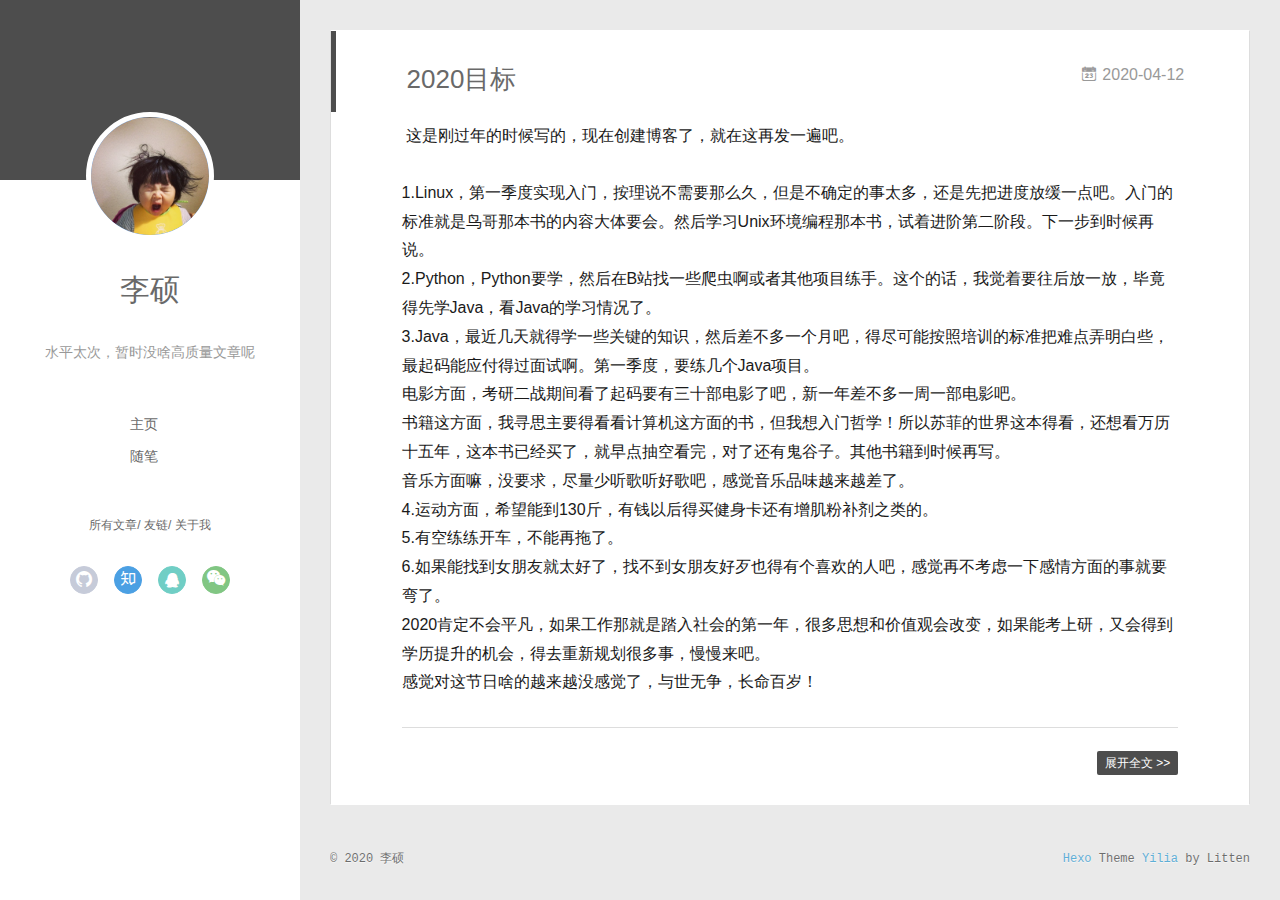
<file: index.html>
<!DOCTYPE html>
<html>
<head>
  <meta charset="utf-8">
  
  <meta name="renderer" content="webkit">
  <meta http-equiv="X-UA-Compatible" content="IE=edge" >
  <link rel="dns-prefetch" href="http://yoursite.com">
  <title>Ls_Blog</title>
  <meta name="viewport" content="width=device-width, initial-scale=1, maximum-scale=1">
  <meta name="description" content="目前主要是在学习Java开发，会不断分享学到的知识还有遇到的问题，多多交流">
<meta property="og:type" content="website">
<meta property="og:title" content="Ls_Blog">
<meta property="og:url" content="http://yoursite.com/index.html">
<meta property="og:site_name" content="Ls_Blog">
<meta property="og:description" content="目前主要是在学习Java开发，会不断分享学到的知识还有遇到的问题，多多交流">
<meta property="article:author" content="李硕">
<meta property="article:tag" content="Java">
<meta property="article:tag" content="Android">
<meta property="article:tag" content="开发">
<meta property="article:tag" content="编程">
<meta property="article:tag" content="菜鸟">
<meta name="twitter:card" content="summary">
  
    <link rel="alternative" href="/atom.xml" title="Ls_Blog" type="application/atom+xml">
  
  
    <link rel="icon" href="/favicon.png">
  
  <link rel="stylesheet" type="text/css" href="/./main.0cf68a.css">
  <style type="text/css">
  
    #container.show {
      background: linear-gradient(200deg,#a0cfe4,#e8c37e);
    }
  </style>
  

  

<meta name="generator" content="Hexo 4.2.0"></head>

<body>
  <div id="container" q-class="show:isCtnShow">
    <canvas id="anm-canvas" class="anm-canvas"></canvas>
    <div class="left-col" q-class="show:isShow">
      
<div class="overlay" style="background: #4d4d4d"></div>
<div class="intrude-less">
	<header id="header" class="inner">
		<a href="/" class="profilepic">
			<img src="img/x.jpg" class="js-avatar">
		</a>
		<hgroup>
		  <h1 class="header-author"><a href="/">李硕</a></h1>
		</hgroup>
		
		<p class="header-subtitle">水平太次，暂时没啥高质量文章呢</p>
		

		<nav class="header-menu">
			<ul>
			
				<li><a href="/">主页</a></li>
	        
				<li><a href="/tags/%E9%9A%8F%E7%AC%94/">随笔</a></li>
	        
			</ul>
		</nav>
		<nav class="header-smart-menu">
    		
    			
    			<a q-on="click: openSlider(e, 'innerArchive')" href="javascript:void(0)">所有文章</a>
    			
            
    			
    			<a q-on="click: openSlider(e, 'friends')" href="javascript:void(0)">友链</a>
    			
            
    			
    			<a q-on="click: openSlider(e, 'aboutme')" href="javascript:void(0)">关于我</a>
    			
            
		</nav>
		<nav class="header-nav">
			<div class="social">
				
					<a class="github" target="_blank" href="https://github.com/ITjunjunls" title="github"><i class="icon-github"></i></a>
		        
					<a class="zhihu" target="_blank" href="https://www.zhihu.com/people/li-shuo-4-74" title="zhihu"><i class="icon-zhihu"></i></a>
		        
					<a class="qq" target="_blank" href="/1061656379" title="qq"><i class="icon-qq"></i></a>
		        
					<a class="weixin" target="_blank" href="/a15165952714" title="weixin"><i class="icon-weixin"></i></a>
		        
			</div>
		</nav>
	</header>		
</div>

    </div>
    <div class="mid-col" q-class="show:isShow,hide:isShow|isFalse">
      
<nav id="mobile-nav">
  	<div class="overlay js-overlay" style="background: #4d4d4d"></div>
	<div class="btnctn js-mobile-btnctn">
  		<div class="slider-trigger list" q-on="click: openSlider(e)"><i class="icon icon-sort"></i></div>
	</div>
	<div class="intrude-less">
		<header id="header" class="inner">
			<div class="profilepic">
				<img src="img/x.jpg" class="js-avatar">
			</div>
			<hgroup>
			  <h1 class="header-author js-header-author">李硕</h1>
			</hgroup>
			
			<p class="header-subtitle"><i class="icon icon-quo-left"></i>水平太次，暂时没啥高质量文章呢<i class="icon icon-quo-right"></i></p>
			
			
			
				
			
				
			
			
			
			<nav class="header-nav">
				<div class="social">
					
						<a class="github" target="_blank" href="https://github.com/ITjunjunls" title="github"><i class="icon-github"></i></a>
			        
						<a class="zhihu" target="_blank" href="https://www.zhihu.com/people/li-shuo-4-74" title="zhihu"><i class="icon-zhihu"></i></a>
			        
						<a class="qq" target="_blank" href="/1061656379" title="qq"><i class="icon-qq"></i></a>
			        
						<a class="weixin" target="_blank" href="/a15165952714" title="weixin"><i class="icon-weixin"></i></a>
			        
				</div>
			</nav>

			<nav class="header-menu js-header-menu">
				<ul style="width: 50%">
				
				
					<li style="width: 50%"><a href="/">主页</a></li>
		        
					<li style="width: 50%"><a href="/tags/%E9%9A%8F%E7%AC%94/">随笔</a></li>
		        
				</ul>
			</nav>
		</header>				
	</div>
	<div class="mobile-mask" style="display:none" q-show="isShow"></div>
</nav>

      <div id="wrapper" class="body-wrap">
        <div class="menu-l">
          <div class="canvas-wrap">
            <canvas data-colors="#eaeaea" data-sectionHeight="100" data-contentId="js-content" id="myCanvas1" class="anm-canvas"></canvas>
          </div>
          <div id="js-content" class="content-ll">
            
  
    <article id="post-2020目标" class="article article-type-post  article-index" itemscope itemprop="blogPost">
  <div class="article-inner">
    
      <header class="article-header">
        
  
    <h1 itemprop="name">
      <a class="article-title" href="/2020/04/12/2020%E7%9B%AE%E6%A0%87/">2020目标</a>
    </h1>
  

        
        <a href="/2020/04/12/2020%E7%9B%AE%E6%A0%87/" class="archive-article-date">
  	<time datetime="2020-04-12T08:50:13.000Z" itemprop="datePublished"><i class="icon-calendar icon"></i>2020-04-12</time>
</a>
        
      </header>
    
    <div class="article-entry" itemprop="articleBody">
      
        <p>​        这是刚过年的时候写的，现在创建博客了，就在这再发一遍吧。</p>
<p>1.Linux，第一季度实现入门，按理说不需要那么久，但是不确定的事太多，还是先把进度放缓一点吧。入门的标准就是鸟哥那本书的内容大体要会。然后学习Unix环境编程那本书，试着进阶第二阶段。下一步到时候再说。<br>2.Python，Python要学，然后在B站找一些爬虫啊或者其他项目练手。这个的话，我觉着要往后放一放，毕竟得先学Java，看Java的学习情况了。<br>3.Java，最近几天就得学一些关键的知识，然后差不多一个月吧，得尽可能按照培训的标准把难点弄明白些，最起码能应付得过面试啊。第一季度，要练几个Java项目。<br>电影方面，考研二战期间看了起码要有三十部电影了吧，新一年差不多一周一部电影吧。<br>书籍这方面，我寻思主要得看看计算机这方面的书，但我想入门哲学！所以苏菲的世界这本得看，还想看万历十五年，这本书已经买了，就早点抽空看完，对了还有鬼谷子。其他书籍到时候再写。<br>音乐方面嘛，没要求，尽量少听歌听好歌吧，感觉音乐品味越来越差了。<br>4.运动方面，希望能到130斤，有钱以后得买健身卡还有增肌粉补剂之类的。<br>5.有空练练开车，不能再拖了。<br>6.如果能找到女朋友就太好了，找不到女朋友好歹也得有个喜欢的人吧，感觉再不考虑一下感情方面的事就要弯了。<br>2020肯定不会平凡，如果工作那就是踏入社会的第一年，很多思想和价值观会改变，如果能考上研，又会得到学历提升的机会，得去重新规划很多事，慢慢来吧。<br>感觉对这节日啥的越来越没感觉了，与世无争，长命百岁！</p>

      

      
    </div>
    <div class="article-info article-info-index">
      
      
      

      
        <p class="article-more-link">
          <a class="article-more-a" href="/2020/04/12/2020%E7%9B%AE%E6%A0%87/">展开全文 >></a>
        </p>
      

      
      <div class="clearfix"></div>
    </div>
  </div>
</article>

<aside class="wrap-side-operation">
    <div class="mod-side-operation">
        
        <div class="jump-container" id="js-jump-container" style="display:none;">
            <a href="javascript:void(0)" class="mod-side-operation__jump-to-top">
                <i class="icon-font icon-back"></i>
            </a>
            <div id="js-jump-plan-container" class="jump-plan-container" style="top: -11px;">
                <i class="icon-font icon-plane jump-plane"></i>
            </div>
        </div>
        
        
    </div>
</aside>




  
  


          </div>
        </div>
      </div>
      <footer id="footer">
  <div class="outer">
    <div id="footer-info">
    	<div class="footer-left">
    		&copy; 2020 李硕
    	</div>
      	<div class="footer-right">
      		<a href="http://hexo.io/" target="_blank">Hexo</a>  Theme <a href="https://github.com/litten/hexo-theme-yilia" target="_blank">Yilia</a> by Litten
      	</div>
    </div>
  </div>
</footer>
    </div>
    <script>
	var yiliaConfig = {
		mathjax: false,
		isHome: true,
		isPost: false,
		isArchive: false,
		isTag: false,
		isCategory: false,
		open_in_new: false,
		toc_hide_index: true,
		root: "/",
		innerArchive: true,
		showTags: false
	}
</script>

<script>!function(t){function n(e){if(r[e])return r[e].exports;var i=r[e]={exports:{},id:e,loaded:!1};return t[e].call(i.exports,i,i.exports,n),i.loaded=!0,i.exports}var r={};n.m=t,n.c=r,n.p="./",n(0)}([function(t,n,r){r(195),t.exports=r(191)},function(t,n,r){var e=r(3),i=r(52),o=r(27),u=r(28),c=r(53),f="prototype",a=function(t,n,r){var s,l,h,v,p=t&a.F,d=t&a.G,y=t&a.S,g=t&a.P,b=t&a.B,m=d?e:y?e[n]||(e[n]={}):(e[n]||{})[f],x=d?i:i[n]||(i[n]={}),w=x[f]||(x[f]={});d&&(r=n);for(s in r)l=!p&&m&&void 0!==m[s],h=(l?m:r)[s],v=b&&l?c(h,e):g&&"function"==typeof h?c(Function.call,h):h,m&&u(m,s,h,t&a.U),x[s]!=h&&o(x,s,v),g&&w[s]!=h&&(w[s]=h)};e.core=i,a.F=1,a.G=2,a.S=4,a.P=8,a.B=16,a.W=32,a.U=64,a.R=128,t.exports=a},function(t,n,r){var e=r(6);t.exports=function(t){if(!e(t))throw TypeError(t+" is not an object!");return t}},function(t,n){var r=t.exports="undefined"!=typeof window&&window.Math==Math?window:"undefined"!=typeof self&&self.Math==Math?self:Function("return this")();"number"==typeof __g&&(__g=r)},function(t,n){t.exports=function(t){try{return!!t()}catch(t){return!0}}},function(t,n){var r=t.exports="undefined"!=typeof window&&window.Math==Math?window:"undefined"!=typeof self&&self.Math==Math?self:Function("return this")();"number"==typeof __g&&(__g=r)},function(t,n){t.exports=function(t){return"object"==typeof t?null!==t:"function"==typeof t}},function(t,n,r){var e=r(126)("wks"),i=r(76),o=r(3).Symbol,u="function"==typeof o;(t.exports=function(t){return e[t]||(e[t]=u&&o[t]||(u?o:i)("Symbol."+t))}).store=e},function(t,n){var r={}.hasOwnProperty;t.exports=function(t,n){return r.call(t,n)}},function(t,n,r){var e=r(94),i=r(33);t.exports=function(t){return e(i(t))}},function(t,n,r){t.exports=!r(4)(function(){return 7!=Object.defineProperty({},"a",{get:function(){return 7}}).a})},function(t,n,r){var e=r(2),i=r(167),o=r(50),u=Object.defineProperty;n.f=r(10)?Object.defineProperty:function(t,n,r){if(e(t),n=o(n,!0),e(r),i)try{return u(t,n,r)}catch(t){}if("get"in r||"set"in r)throw TypeError("Accessors not supported!");return"value"in r&&(t[n]=r.value),t}},function(t,n,r){t.exports=!r(18)(function(){return 7!=Object.defineProperty({},"a",{get:function(){return 7}}).a})},function(t,n,r){var e=r(14),i=r(22);t.exports=r(12)?function(t,n,r){return e.f(t,n,i(1,r))}:function(t,n,r){return t[n]=r,t}},function(t,n,r){var e=r(20),i=r(58),o=r(42),u=Object.defineProperty;n.f=r(12)?Object.defineProperty:function(t,n,r){if(e(t),n=o(n,!0),e(r),i)try{return u(t,n,r)}catch(t){}if("get"in r||"set"in r)throw TypeError("Accessors not supported!");return"value"in r&&(t[n]=r.value),t}},function(t,n,r){var e=r(40)("wks"),i=r(23),o=r(5).Symbol,u="function"==typeof o;(t.exports=function(t){return e[t]||(e[t]=u&&o[t]||(u?o:i)("Symbol."+t))}).store=e},function(t,n,r){var e=r(67),i=Math.min;t.exports=function(t){return t>0?i(e(t),9007199254740991):0}},function(t,n,r){var e=r(46);t.exports=function(t){return Object(e(t))}},function(t,n){t.exports=function(t){try{return!!t()}catch(t){return!0}}},function(t,n,r){var e=r(63),i=r(34);t.exports=Object.keys||function(t){return e(t,i)}},function(t,n,r){var e=r(21);t.exports=function(t){if(!e(t))throw TypeError(t+" is not an object!");return t}},function(t,n){t.exports=function(t){return"object"==typeof t?null!==t:"function"==typeof t}},function(t,n){t.exports=function(t,n){return{enumerable:!(1&t),configurable:!(2&t),writable:!(4&t),value:n}}},function(t,n){var r=0,e=Math.random();t.exports=function(t){return"Symbol(".concat(void 0===t?"":t,")_",(++r+e).toString(36))}},function(t,n){var r={}.hasOwnProperty;t.exports=function(t,n){return r.call(t,n)}},function(t,n){var r=t.exports={version:"2.4.0"};"number"==typeof __e&&(__e=r)},function(t,n){t.exports=function(t){if("function"!=typeof t)throw TypeError(t+" is not a function!");return t}},function(t,n,r){var e=r(11),i=r(66);t.exports=r(10)?function(t,n,r){return e.f(t,n,i(1,r))}:function(t,n,r){return t[n]=r,t}},function(t,n,r){var e=r(3),i=r(27),o=r(24),u=r(76)("src"),c="toString",f=Function[c],a=(""+f).split(c);r(52).inspectSource=function(t){return f.call(t)},(t.exports=function(t,n,r,c){var f="function"==typeof r;f&&(o(r,"name")||i(r,"name",n)),t[n]!==r&&(f&&(o(r,u)||i(r,u,t[n]?""+t[n]:a.join(String(n)))),t===e?t[n]=r:c?t[n]?t[n]=r:i(t,n,r):(delete t[n],i(t,n,r)))})(Function.prototype,c,function(){return"function"==typeof this&&this[u]||f.call(this)})},function(t,n,r){var e=r(1),i=r(4),o=r(46),u=function(t,n,r,e){var i=String(o(t)),u="<"+n;return""!==r&&(u+=" "+r+'="'+String(e).replace(/"/g,"&quot;")+'"'),u+">"+i+"</"+n+">"};t.exports=function(t,n){var r={};r[t]=n(u),e(e.P+e.F*i(function(){var n=""[t]('"');return n!==n.toLowerCase()||n.split('"').length>3}),"String",r)}},function(t,n,r){var e=r(115),i=r(46);t.exports=function(t){return e(i(t))}},function(t,n,r){var e=r(116),i=r(66),o=r(30),u=r(50),c=r(24),f=r(167),a=Object.getOwnPropertyDescriptor;n.f=r(10)?a:function(t,n){if(t=o(t),n=u(n,!0),f)try{return a(t,n)}catch(t){}if(c(t,n))return i(!e.f.call(t,n),t[n])}},function(t,n,r){var e=r(24),i=r(17),o=r(145)("IE_PROTO"),u=Object.prototype;t.exports=Object.getPrototypeOf||function(t){return t=i(t),e(t,o)?t[o]:"function"==typeof t.constructor&&t instanceof t.constructor?t.constructor.prototype:t instanceof Object?u:null}},function(t,n){t.exports=function(t){if(void 0==t)throw TypeError("Can't call method on  "+t);return t}},function(t,n){t.exports="constructor,hasOwnProperty,isPrototypeOf,propertyIsEnumerable,toLocaleString,toString,valueOf".split(",")},function(t,n){t.exports={}},function(t,n){t.exports=!0},function(t,n){n.f={}.propertyIsEnumerable},function(t,n,r){var e=r(14).f,i=r(8),o=r(15)("toStringTag");t.exports=function(t,n,r){t&&!i(t=r?t:t.prototype,o)&&e(t,o,{configurable:!0,value:n})}},function(t,n,r){var e=r(40)("keys"),i=r(23);t.exports=function(t){return e[t]||(e[t]=i(t))}},function(t,n,r){var e=r(5),i="__core-js_shared__",o=e[i]||(e[i]={});t.exports=function(t){return o[t]||(o[t]={})}},function(t,n){var r=Math.ceil,e=Math.floor;t.exports=function(t){return isNaN(t=+t)?0:(t>0?e:r)(t)}},function(t,n,r){var e=r(21);t.exports=function(t,n){if(!e(t))return t;var r,i;if(n&&"function"==typeof(r=t.toString)&&!e(i=r.call(t)))return i;if("function"==typeof(r=t.valueOf)&&!e(i=r.call(t)))return i;if(!n&&"function"==typeof(r=t.toString)&&!e(i=r.call(t)))return i;throw TypeError("Can't convert object to primitive value")}},function(t,n,r){var e=r(5),i=r(25),o=r(36),u=r(44),c=r(14).f;t.exports=function(t){var n=i.Symbol||(i.Symbol=o?{}:e.Symbol||{});"_"==t.charAt(0)||t in n||c(n,t,{value:u.f(t)})}},function(t,n,r){n.f=r(15)},function(t,n){var r={}.toString;t.exports=function(t){return r.call(t).slice(8,-1)}},function(t,n){t.exports=function(t){if(void 0==t)throw TypeError("Can't call method on  "+t);return t}},function(t,n,r){var e=r(4);t.exports=function(t,n){return!!t&&e(function(){n?t.call(null,function(){},1):t.call(null)})}},function(t,n,r){var e=r(53),i=r(115),o=r(17),u=r(16),c=r(203);t.exports=function(t,n){var r=1==t,f=2==t,a=3==t,s=4==t,l=6==t,h=5==t||l,v=n||c;return function(n,c,p){for(var d,y,g=o(n),b=i(g),m=e(c,p,3),x=u(b.length),w=0,S=r?v(n,x):f?v(n,0):void 0;x>w;w++)if((h||w in b)&&(d=b[w],y=m(d,w,g),t))if(r)S[w]=y;else if(y)switch(t){case 3:return!0;case 5:return d;case 6:return w;case 2:S.push(d)}else if(s)return!1;return l?-1:a||s?s:S}}},function(t,n,r){var e=r(1),i=r(52),o=r(4);t.exports=function(t,n){var r=(i.Object||{})[t]||Object[t],u={};u[t]=n(r),e(e.S+e.F*o(function(){r(1)}),"Object",u)}},function(t,n,r){var e=r(6);t.exports=function(t,n){if(!e(t))return t;var r,i;if(n&&"function"==typeof(r=t.toString)&&!e(i=r.call(t)))return i;if("function"==typeof(r=t.valueOf)&&!e(i=r.call(t)))return i;if(!n&&"function"==typeof(r=t.toString)&&!e(i=r.call(t)))return i;throw TypeError("Can't convert object to primitive value")}},function(t,n,r){var e=r(5),i=r(25),o=r(91),u=r(13),c="prototype",f=function(t,n,r){var a,s,l,h=t&f.F,v=t&f.G,p=t&f.S,d=t&f.P,y=t&f.B,g=t&f.W,b=v?i:i[n]||(i[n]={}),m=b[c],x=v?e:p?e[n]:(e[n]||{})[c];v&&(r=n);for(a in r)(s=!h&&x&&void 0!==x[a])&&a in b||(l=s?x[a]:r[a],b[a]=v&&"function"!=typeof x[a]?r[a]:y&&s?o(l,e):g&&x[a]==l?function(t){var n=function(n,r,e){if(this instanceof t){switch(arguments.length){case 0:return new t;case 1:return new t(n);case 2:return new t(n,r)}return new t(n,r,e)}return t.apply(this,arguments)};return n[c]=t[c],n}(l):d&&"function"==typeof l?o(Function.call,l):l,d&&((b.virtual||(b.virtual={}))[a]=l,t&f.R&&m&&!m[a]&&u(m,a,l)))};f.F=1,f.G=2,f.S=4,f.P=8,f.B=16,f.W=32,f.U=64,f.R=128,t.exports=f},function(t,n){var r=t.exports={version:"2.4.0"};"number"==typeof __e&&(__e=r)},function(t,n,r){var e=r(26);t.exports=function(t,n,r){if(e(t),void 0===n)return t;switch(r){case 1:return function(r){return t.call(n,r)};case 2:return function(r,e){return t.call(n,r,e)};case 3:return function(r,e,i){return t.call(n,r,e,i)}}return function(){return t.apply(n,arguments)}}},function(t,n,r){var e=r(183),i=r(1),o=r(126)("metadata"),u=o.store||(o.store=new(r(186))),c=function(t,n,r){var i=u.get(t);if(!i){if(!r)return;u.set(t,i=new e)}var o=i.get(n);if(!o){if(!r)return;i.set(n,o=new e)}return o},f=function(t,n,r){var e=c(n,r,!1);return void 0!==e&&e.has(t)},a=function(t,n,r){var e=c(n,r,!1);return void 0===e?void 0:e.get(t)},s=function(t,n,r,e){c(r,e,!0).set(t,n)},l=function(t,n){var r=c(t,n,!1),e=[];return r&&r.forEach(function(t,n){e.push(n)}),e},h=function(t){return void 0===t||"symbol"==typeof t?t:String(t)},v=function(t){i(i.S,"Reflect",t)};t.exports={store:u,map:c,has:f,get:a,set:s,keys:l,key:h,exp:v}},function(t,n,r){"use strict";if(r(10)){var e=r(69),i=r(3),o=r(4),u=r(1),c=r(127),f=r(152),a=r(53),s=r(68),l=r(66),h=r(27),v=r(73),p=r(67),d=r(16),y=r(75),g=r(50),b=r(24),m=r(180),x=r(114),w=r(6),S=r(17),_=r(137),O=r(70),E=r(32),P=r(71).f,j=r(154),F=r(76),M=r(7),A=r(48),N=r(117),T=r(146),I=r(155),k=r(80),L=r(123),R=r(74),C=r(130),D=r(160),U=r(11),W=r(31),G=U.f,B=W.f,V=i.RangeError,z=i.TypeError,q=i.Uint8Array,K="ArrayBuffer",J="Shared"+K,Y="BYTES_PER_ELEMENT",H="prototype",$=Array[H],X=f.ArrayBuffer,Q=f.DataView,Z=A(0),tt=A(2),nt=A(3),rt=A(4),et=A(5),it=A(6),ot=N(!0),ut=N(!1),ct=I.values,ft=I.keys,at=I.entries,st=$.lastIndexOf,lt=$.reduce,ht=$.reduceRight,vt=$.join,pt=$.sort,dt=$.slice,yt=$.toString,gt=$.toLocaleString,bt=M("iterator"),mt=M("toStringTag"),xt=F("typed_constructor"),wt=F("def_constructor"),St=c.CONSTR,_t=c.TYPED,Ot=c.VIEW,Et="Wrong length!",Pt=A(1,function(t,n){return Tt(T(t,t[wt]),n)}),jt=o(function(){return 1===new q(new Uint16Array([1]).buffer)[0]}),Ft=!!q&&!!q[H].set&&o(function(){new q(1).set({})}),Mt=function(t,n){if(void 0===t)throw z(Et);var r=+t,e=d(t);if(n&&!m(r,e))throw V(Et);return e},At=function(t,n){var r=p(t);if(r<0||r%n)throw V("Wrong offset!");return r},Nt=function(t){if(w(t)&&_t in t)return t;throw z(t+" is not a typed array!")},Tt=function(t,n){if(!(w(t)&&xt in t))throw z("It is not a typed array constructor!");return new t(n)},It=function(t,n){return kt(T(t,t[wt]),n)},kt=function(t,n){for(var r=0,e=n.length,i=Tt(t,e);e>r;)i[r]=n[r++];return i},Lt=function(t,n,r){G(t,n,{get:function(){return this._d[r]}})},Rt=function(t){var n,r,e,i,o,u,c=S(t),f=arguments.length,s=f>1?arguments[1]:void 0,l=void 0!==s,h=j(c);if(void 0!=h&&!_(h)){for(u=h.call(c),e=[],n=0;!(o=u.next()).done;n++)e.push(o.value);c=e}for(l&&f>2&&(s=a(s,arguments[2],2)),n=0,r=d(c.length),i=Tt(this,r);r>n;n++)i[n]=l?s(c[n],n):c[n];return i},Ct=function(){for(var t=0,n=arguments.length,r=Tt(this,n);n>t;)r[t]=arguments[t++];return r},Dt=!!q&&o(function(){gt.call(new q(1))}),Ut=function(){return gt.apply(Dt?dt.call(Nt(this)):Nt(this),arguments)},Wt={copyWithin:function(t,n){return D.call(Nt(this),t,n,arguments.length>2?arguments[2]:void 0)},every:function(t){return rt(Nt(this),t,arguments.length>1?arguments[1]:void 0)},fill:function(t){return C.apply(Nt(this),arguments)},filter:function(t){return It(this,tt(Nt(this),t,arguments.length>1?arguments[1]:void 0))},find:function(t){return et(Nt(this),t,arguments.length>1?arguments[1]:void 0)},findIndex:function(t){return it(Nt(this),t,arguments.length>1?arguments[1]:void 0)},forEach:function(t){Z(Nt(this),t,arguments.length>1?arguments[1]:void 0)},indexOf:function(t){return ut(Nt(this),t,arguments.length>1?arguments[1]:void 0)},includes:function(t){return ot(Nt(this),t,arguments.length>1?arguments[1]:void 0)},join:function(t){return vt.apply(Nt(this),arguments)},lastIndexOf:function(t){return st.apply(Nt(this),arguments)},map:function(t){return Pt(Nt(this),t,arguments.length>1?arguments[1]:void 0)},reduce:function(t){return lt.apply(Nt(this),arguments)},reduceRight:function(t){return ht.apply(Nt(this),arguments)},reverse:function(){for(var t,n=this,r=Nt(n).length,e=Math.floor(r/2),i=0;i<e;)t=n[i],n[i++]=n[--r],n[r]=t;return n},some:function(t){return nt(Nt(this),t,arguments.length>1?arguments[1]:void 0)},sort:function(t){return pt.call(Nt(this),t)},subarray:function(t,n){var r=Nt(this),e=r.length,i=y(t,e);return new(T(r,r[wt]))(r.buffer,r.byteOffset+i*r.BYTES_PER_ELEMENT,d((void 0===n?e:y(n,e))-i))}},Gt=function(t,n){return It(this,dt.call(Nt(this),t,n))},Bt=function(t){Nt(this);var n=At(arguments[1],1),r=this.length,e=S(t),i=d(e.length),o=0;if(i+n>r)throw V(Et);for(;o<i;)this[n+o]=e[o++]},Vt={entries:function(){return at.call(Nt(this))},keys:function(){return ft.call(Nt(this))},values:function(){return ct.call(Nt(this))}},zt=function(t,n){return w(t)&&t[_t]&&"symbol"!=typeof n&&n in t&&String(+n)==String(n)},qt=function(t,n){return zt(t,n=g(n,!0))?l(2,t[n]):B(t,n)},Kt=function(t,n,r){return!(zt(t,n=g(n,!0))&&w(r)&&b(r,"value"))||b(r,"get")||b(r,"set")||r.configurable||b(r,"writable")&&!r.writable||b(r,"enumerable")&&!r.enumerable?G(t,n,r):(t[n]=r.value,t)};St||(W.f=qt,U.f=Kt),u(u.S+u.F*!St,"Object",{getOwnPropertyDescriptor:qt,defineProperty:Kt}),o(function(){yt.call({})})&&(yt=gt=function(){return vt.call(this)});var Jt=v({},Wt);v(Jt,Vt),h(Jt,bt,Vt.values),v(Jt,{slice:Gt,set:Bt,constructor:function(){},toString:yt,toLocaleString:Ut}),Lt(Jt,"buffer","b"),Lt(Jt,"byteOffset","o"),Lt(Jt,"byteLength","l"),Lt(Jt,"length","e"),G(Jt,mt,{get:function(){return this[_t]}}),t.exports=function(t,n,r,f){f=!!f;var a=t+(f?"Clamped":"")+"Array",l="Uint8Array"!=a,v="get"+t,p="set"+t,y=i[a],g=y||{},b=y&&E(y),m=!y||!c.ABV,S={},_=y&&y[H],j=function(t,r){var e=t._d;return e.v[v](r*n+e.o,jt)},F=function(t,r,e){var i=t._d;f&&(e=(e=Math.round(e))<0?0:e>255?255:255&e),i.v[p](r*n+i.o,e,jt)},M=function(t,n){G(t,n,{get:function(){return j(this,n)},set:function(t){return F(this,n,t)},enumerable:!0})};m?(y=r(function(t,r,e,i){s(t,y,a,"_d");var o,u,c,f,l=0,v=0;if(w(r)){if(!(r instanceof X||(f=x(r))==K||f==J))return _t in r?kt(y,r):Rt.call(y,r);o=r,v=At(e,n);var p=r.byteLength;if(void 0===i){if(p%n)throw V(Et);if((u=p-v)<0)throw V(Et)}else if((u=d(i)*n)+v>p)throw V(Et);c=u/n}else c=Mt(r,!0),u=c*n,o=new X(u);for(h(t,"_d",{b:o,o:v,l:u,e:c,v:new Q(o)});l<c;)M(t,l++)}),_=y[H]=O(Jt),h(_,"constructor",y)):L(function(t){new y(null),new y(t)},!0)||(y=r(function(t,r,e,i){s(t,y,a);var o;return w(r)?r instanceof X||(o=x(r))==K||o==J?void 0!==i?new g(r,At(e,n),i):void 0!==e?new g(r,At(e,n)):new g(r):_t in r?kt(y,r):Rt.call(y,r):new g(Mt(r,l))}),Z(b!==Function.prototype?P(g).concat(P(b)):P(g),function(t){t in y||h(y,t,g[t])}),y[H]=_,e||(_.constructor=y));var A=_[bt],N=!!A&&("values"==A.name||void 0==A.name),T=Vt.values;h(y,xt,!0),h(_,_t,a),h(_,Ot,!0),h(_,wt,y),(f?new y(1)[mt]==a:mt in _)||G(_,mt,{get:function(){return a}}),S[a]=y,u(u.G+u.W+u.F*(y!=g),S),u(u.S,a,{BYTES_PER_ELEMENT:n,from:Rt,of:Ct}),Y in _||h(_,Y,n),u(u.P,a,Wt),R(a),u(u.P+u.F*Ft,a,{set:Bt}),u(u.P+u.F*!N,a,Vt),u(u.P+u.F*(_.toString!=yt),a,{toString:yt}),u(u.P+u.F*o(function(){new y(1).slice()}),a,{slice:Gt}),u(u.P+u.F*(o(function(){return[1,2].toLocaleString()!=new y([1,2]).toLocaleString()})||!o(function(){_.toLocaleString.call([1,2])})),a,{toLocaleString:Ut}),k[a]=N?A:T,e||N||h(_,bt,T)}}else t.exports=function(){}},function(t,n){var r={}.toString;t.exports=function(t){return r.call(t).slice(8,-1)}},function(t,n,r){var e=r(21),i=r(5).document,o=e(i)&&e(i.createElement);t.exports=function(t){return o?i.createElement(t):{}}},function(t,n,r){t.exports=!r(12)&&!r(18)(function(){return 7!=Object.defineProperty(r(57)("div"),"a",{get:function(){return 7}}).a})},function(t,n,r){"use strict";var e=r(36),i=r(51),o=r(64),u=r(13),c=r(8),f=r(35),a=r(96),s=r(38),l=r(103),h=r(15)("iterator"),v=!([].keys&&"next"in[].keys()),p="keys",d="values",y=function(){return this};t.exports=function(t,n,r,g,b,m,x){a(r,n,g);var w,S,_,O=function(t){if(!v&&t in F)return F[t];switch(t){case p:case d:return function(){return new r(this,t)}}return function(){return new r(this,t)}},E=n+" Iterator",P=b==d,j=!1,F=t.prototype,M=F[h]||F["@@iterator"]||b&&F[b],A=M||O(b),N=b?P?O("entries"):A:void 0,T="Array"==n?F.entries||M:M;if(T&&(_=l(T.call(new t)))!==Object.prototype&&(s(_,E,!0),e||c(_,h)||u(_,h,y)),P&&M&&M.name!==d&&(j=!0,A=function(){return M.call(this)}),e&&!x||!v&&!j&&F[h]||u(F,h,A),f[n]=A,f[E]=y,b)if(w={values:P?A:O(d),keys:m?A:O(p),entries:N},x)for(S in w)S in F||o(F,S,w[S]);else i(i.P+i.F*(v||j),n,w);return w}},function(t,n,r){var e=r(20),i=r(100),o=r(34),u=r(39)("IE_PROTO"),c=function(){},f="prototype",a=function(){var t,n=r(57)("iframe"),e=o.length;for(n.style.display="none",r(93).appendChild(n),n.src="javascript:",t=n.contentWindow.document,t.open(),t.write("<script>document.F=Object<\/script>"),t.close(),a=t.F;e--;)delete a[f][o[e]];return a()};t.exports=Object.create||function(t,n){var r;return null!==t?(c[f]=e(t),r=new c,c[f]=null,r[u]=t):r=a(),void 0===n?r:i(r,n)}},function(t,n,r){var e=r(63),i=r(34).concat("length","prototype");n.f=Object.getOwnPropertyNames||function(t){return e(t,i)}},function(t,n){n.f=Object.getOwnPropertySymbols},function(t,n,r){var e=r(8),i=r(9),o=r(90)(!1),u=r(39)("IE_PROTO");t.exports=function(t,n){var r,c=i(t),f=0,a=[];for(r in c)r!=u&&e(c,r)&&a.push(r);for(;n.length>f;)e(c,r=n[f++])&&(~o(a,r)||a.push(r));return a}},function(t,n,r){t.exports=r(13)},function(t,n,r){var e=r(76)("meta"),i=r(6),o=r(24),u=r(11).f,c=0,f=Object.isExtensible||function(){return!0},a=!r(4)(function(){return f(Object.preventExtensions({}))}),s=function(t){u(t,e,{value:{i:"O"+ ++c,w:{}}})},l=function(t,n){if(!i(t))return"symbol"==typeof t?t:("string"==typeof t?"S":"P")+t;if(!o(t,e)){if(!f(t))return"F";if(!n)return"E";s(t)}return t[e].i},h=function(t,n){if(!o(t,e)){if(!f(t))return!0;if(!n)return!1;s(t)}return t[e].w},v=function(t){return a&&p.NEED&&f(t)&&!o(t,e)&&s(t),t},p=t.exports={KEY:e,NEED:!1,fastKey:l,getWeak:h,onFreeze:v}},function(t,n){t.exports=function(t,n){return{enumerable:!(1&t),configurable:!(2&t),writable:!(4&t),value:n}}},function(t,n){var r=Math.ceil,e=Math.floor;t.exports=function(t){return isNaN(t=+t)?0:(t>0?e:r)(t)}},function(t,n){t.exports=function(t,n,r,e){if(!(t instanceof n)||void 0!==e&&e in t)throw TypeError(r+": incorrect invocation!");return t}},function(t,n){t.exports=!1},function(t,n,r){var e=r(2),i=r(173),o=r(133),u=r(145)("IE_PROTO"),c=function(){},f="prototype",a=function(){var t,n=r(132)("iframe"),e=o.length;for(n.style.display="none",r(135).appendChild(n),n.src="javascript:",t=n.contentWindow.document,t.open(),t.write("<script>document.F=Object<\/script>"),t.close(),a=t.F;e--;)delete a[f][o[e]];return a()};t.exports=Object.create||function(t,n){var r;return null!==t?(c[f]=e(t),r=new c,c[f]=null,r[u]=t):r=a(),void 0===n?r:i(r,n)}},function(t,n,r){var e=r(175),i=r(133).concat("length","prototype");n.f=Object.getOwnPropertyNames||function(t){return e(t,i)}},function(t,n,r){var e=r(175),i=r(133);t.exports=Object.keys||function(t){return e(t,i)}},function(t,n,r){var e=r(28);t.exports=function(t,n,r){for(var i in n)e(t,i,n[i],r);return t}},function(t,n,r){"use strict";var e=r(3),i=r(11),o=r(10),u=r(7)("species");t.exports=function(t){var n=e[t];o&&n&&!n[u]&&i.f(n,u,{configurable:!0,get:function(){return this}})}},function(t,n,r){var e=r(67),i=Math.max,o=Math.min;t.exports=function(t,n){return t=e(t),t<0?i(t+n,0):o(t,n)}},function(t,n){var r=0,e=Math.random();t.exports=function(t){return"Symbol(".concat(void 0===t?"":t,")_",(++r+e).toString(36))}},function(t,n,r){var e=r(33);t.exports=function(t){return Object(e(t))}},function(t,n,r){var e=r(7)("unscopables"),i=Array.prototype;void 0==i[e]&&r(27)(i,e,{}),t.exports=function(t){i[e][t]=!0}},function(t,n,r){var e=r(53),i=r(169),o=r(137),u=r(2),c=r(16),f=r(154),a={},s={},n=t.exports=function(t,n,r,l,h){var v,p,d,y,g=h?function(){return t}:f(t),b=e(r,l,n?2:1),m=0;if("function"!=typeof g)throw TypeError(t+" is not iterable!");if(o(g)){for(v=c(t.length);v>m;m++)if((y=n?b(u(p=t[m])[0],p[1]):b(t[m]))===a||y===s)return y}else for(d=g.call(t);!(p=d.next()).done;)if((y=i(d,b,p.value,n))===a||y===s)return y};n.BREAK=a,n.RETURN=s},function(t,n){t.exports={}},function(t,n,r){var e=r(11).f,i=r(24),o=r(7)("toStringTag");t.exports=function(t,n,r){t&&!i(t=r?t:t.prototype,o)&&e(t,o,{configurable:!0,value:n})}},function(t,n,r){var e=r(1),i=r(46),o=r(4),u=r(150),c="["+u+"]",f="​",a=RegExp("^"+c+c+"*"),s=RegExp(c+c+"*$"),l=function(t,n,r){var i={},c=o(function(){return!!u[t]()||f[t]()!=f}),a=i[t]=c?n(h):u[t];r&&(i[r]=a),e(e.P+e.F*c,"String",i)},h=l.trim=function(t,n){return t=String(i(t)),1&n&&(t=t.replace(a,"")),2&n&&(t=t.replace(s,"")),t};t.exports=l},function(t,n,r){t.exports={default:r(86),__esModule:!0}},function(t,n,r){t.exports={default:r(87),__esModule:!0}},function(t,n,r){"use strict";function e(t){return t&&t.__esModule?t:{default:t}}n.__esModule=!0;var i=r(84),o=e(i),u=r(83),c=e(u),f="function"==typeof c.default&&"symbol"==typeof o.default?function(t){return typeof t}:function(t){return t&&"function"==typeof c.default&&t.constructor===c.default&&t!==c.default.prototype?"symbol":typeof t};n.default="function"==typeof c.default&&"symbol"===f(o.default)?function(t){return void 0===t?"undefined":f(t)}:function(t){return t&&"function"==typeof c.default&&t.constructor===c.default&&t!==c.default.prototype?"symbol":void 0===t?"undefined":f(t)}},function(t,n,r){r(110),r(108),r(111),r(112),t.exports=r(25).Symbol},function(t,n,r){r(109),r(113),t.exports=r(44).f("iterator")},function(t,n){t.exports=function(t){if("function"!=typeof t)throw TypeError(t+" is not a function!");return t}},function(t,n){t.exports=function(){}},function(t,n,r){var e=r(9),i=r(106),o=r(105);t.exports=function(t){return function(n,r,u){var c,f=e(n),a=i(f.length),s=o(u,a);if(t&&r!=r){for(;a>s;)if((c=f[s++])!=c)return!0}else for(;a>s;s++)if((t||s in f)&&f[s]===r)return t||s||0;return!t&&-1}}},function(t,n,r){var e=r(88);t.exports=function(t,n,r){if(e(t),void 0===n)return t;switch(r){case 1:return function(r){return t.call(n,r)};case 2:return function(r,e){return t.call(n,r,e)};case 3:return function(r,e,i){return t.call(n,r,e,i)}}return function(){return t.apply(n,arguments)}}},function(t,n,r){var e=r(19),i=r(62),o=r(37);t.exports=function(t){var n=e(t),r=i.f;if(r)for(var u,c=r(t),f=o.f,a=0;c.length>a;)f.call(t,u=c[a++])&&n.push(u);return n}},function(t,n,r){t.exports=r(5).document&&document.documentElement},function(t,n,r){var e=r(56);t.exports=Object("z").propertyIsEnumerable(0)?Object:function(t){return"String"==e(t)?t.split(""):Object(t)}},function(t,n,r){var e=r(56);t.exports=Array.isArray||function(t){return"Array"==e(t)}},function(t,n,r){"use strict";var e=r(60),i=r(22),o=r(38),u={};r(13)(u,r(15)("iterator"),function(){return this}),t.exports=function(t,n,r){t.prototype=e(u,{next:i(1,r)}),o(t,n+" Iterator")}},function(t,n){t.exports=function(t,n){return{value:n,done:!!t}}},function(t,n,r){var e=r(19),i=r(9);t.exports=function(t,n){for(var r,o=i(t),u=e(o),c=u.length,f=0;c>f;)if(o[r=u[f++]]===n)return r}},function(t,n,r){var e=r(23)("meta"),i=r(21),o=r(8),u=r(14).f,c=0,f=Object.isExtensible||function(){return!0},a=!r(18)(function(){return f(Object.preventExtensions({}))}),s=function(t){u(t,e,{value:{i:"O"+ ++c,w:{}}})},l=function(t,n){if(!i(t))return"symbol"==typeof t?t:("string"==typeof t?"S":"P")+t;if(!o(t,e)){if(!f(t))return"F";if(!n)return"E";s(t)}return t[e].i},h=function(t,n){if(!o(t,e)){if(!f(t))return!0;if(!n)return!1;s(t)}return t[e].w},v=function(t){return a&&p.NEED&&f(t)&&!o(t,e)&&s(t),t},p=t.exports={KEY:e,NEED:!1,fastKey:l,getWeak:h,onFreeze:v}},function(t,n,r){var e=r(14),i=r(20),o=r(19);t.exports=r(12)?Object.defineProperties:function(t,n){i(t);for(var r,u=o(n),c=u.length,f=0;c>f;)e.f(t,r=u[f++],n[r]);return t}},function(t,n,r){var e=r(37),i=r(22),o=r(9),u=r(42),c=r(8),f=r(58),a=Object.getOwnPropertyDescriptor;n.f=r(12)?a:function(t,n){if(t=o(t),n=u(n,!0),f)try{return a(t,n)}catch(t){}if(c(t,n))return i(!e.f.call(t,n),t[n])}},function(t,n,r){var e=r(9),i=r(61).f,o={}.toString,u="object"==typeof window&&window&&Object.getOwnPropertyNames?Object.getOwnPropertyNames(window):[],c=function(t){try{return i(t)}catch(t){return u.slice()}};t.exports.f=function(t){return u&&"[object Window]"==o.call(t)?c(t):i(e(t))}},function(t,n,r){var e=r(8),i=r(77),o=r(39)("IE_PROTO"),u=Object.prototype;t.exports=Object.getPrototypeOf||function(t){return t=i(t),e(t,o)?t[o]:"function"==typeof t.constructor&&t instanceof t.constructor?t.constructor.prototype:t instanceof Object?u:null}},function(t,n,r){var e=r(41),i=r(33);t.exports=function(t){return function(n,r){var o,u,c=String(i(n)),f=e(r),a=c.length;return f<0||f>=a?t?"":void 0:(o=c.charCodeAt(f),o<55296||o>56319||f+1===a||(u=c.charCodeAt(f+1))<56320||u>57343?t?c.charAt(f):o:t?c.slice(f,f+2):u-56320+(o-55296<<10)+65536)}}},function(t,n,r){var e=r(41),i=Math.max,o=Math.min;t.exports=function(t,n){return t=e(t),t<0?i(t+n,0):o(t,n)}},function(t,n,r){var e=r(41),i=Math.min;t.exports=function(t){return t>0?i(e(t),9007199254740991):0}},function(t,n,r){"use strict";var e=r(89),i=r(97),o=r(35),u=r(9);t.exports=r(59)(Array,"Array",function(t,n){this._t=u(t),this._i=0,this._k=n},function(){var t=this._t,n=this._k,r=this._i++;return!t||r>=t.length?(this._t=void 0,i(1)):"keys"==n?i(0,r):"values"==n?i(0,t[r]):i(0,[r,t[r]])},"values"),o.Arguments=o.Array,e("keys"),e("values"),e("entries")},function(t,n){},function(t,n,r){"use strict";var e=r(104)(!0);r(59)(String,"String",function(t){this._t=String(t),this._i=0},function(){var t,n=this._t,r=this._i;return r>=n.length?{value:void 0,done:!0}:(t=e(n,r),this._i+=t.length,{value:t,done:!1})})},function(t,n,r){"use strict";var e=r(5),i=r(8),o=r(12),u=r(51),c=r(64),f=r(99).KEY,a=r(18),s=r(40),l=r(38),h=r(23),v=r(15),p=r(44),d=r(43),y=r(98),g=r(92),b=r(95),m=r(20),x=r(9),w=r(42),S=r(22),_=r(60),O=r(102),E=r(101),P=r(14),j=r(19),F=E.f,M=P.f,A=O.f,N=e.Symbol,T=e.JSON,I=T&&T.stringify,k="prototype",L=v("_hidden"),R=v("toPrimitive"),C={}.propertyIsEnumerable,D=s("symbol-registry"),U=s("symbols"),W=s("op-symbols"),G=Object[k],B="function"==typeof N,V=e.QObject,z=!V||!V[k]||!V[k].findChild,q=o&&a(function(){return 7!=_(M({},"a",{get:function(){return M(this,"a",{value:7}).a}})).a})?function(t,n,r){var e=F(G,n);e&&delete G[n],M(t,n,r),e&&t!==G&&M(G,n,e)}:M,K=function(t){var n=U[t]=_(N[k]);return n._k=t,n},J=B&&"symbol"==typeof N.iterator?function(t){return"symbol"==typeof t}:function(t){return t instanceof N},Y=function(t,n,r){return t===G&&Y(W,n,r),m(t),n=w(n,!0),m(r),i(U,n)?(r.enumerable?(i(t,L)&&t[L][n]&&(t[L][n]=!1),r=_(r,{enumerable:S(0,!1)})):(i(t,L)||M(t,L,S(1,{})),t[L][n]=!0),q(t,n,r)):M(t,n,r)},H=function(t,n){m(t);for(var r,e=g(n=x(n)),i=0,o=e.length;o>i;)Y(t,r=e[i++],n[r]);return t},$=function(t,n){return void 0===n?_(t):H(_(t),n)},X=function(t){var n=C.call(this,t=w(t,!0));return!(this===G&&i(U,t)&&!i(W,t))&&(!(n||!i(this,t)||!i(U,t)||i(this,L)&&this[L][t])||n)},Q=function(t,n){if(t=x(t),n=w(n,!0),t!==G||!i(U,n)||i(W,n)){var r=F(t,n);return!r||!i(U,n)||i(t,L)&&t[L][n]||(r.enumerable=!0),r}},Z=function(t){for(var n,r=A(x(t)),e=[],o=0;r.length>o;)i(U,n=r[o++])||n==L||n==f||e.push(n);return e},tt=function(t){for(var n,r=t===G,e=A(r?W:x(t)),o=[],u=0;e.length>u;)!i(U,n=e[u++])||r&&!i(G,n)||o.push(U[n]);return o};B||(N=function(){if(this instanceof N)throw TypeError("Symbol is not a constructor!");var t=h(arguments.length>0?arguments[0]:void 0),n=function(r){this===G&&n.call(W,r),i(this,L)&&i(this[L],t)&&(this[L][t]=!1),q(this,t,S(1,r))};return o&&z&&q(G,t,{configurable:!0,set:n}),K(t)},c(N[k],"toString",function(){return this._k}),E.f=Q,P.f=Y,r(61).f=O.f=Z,r(37).f=X,r(62).f=tt,o&&!r(36)&&c(G,"propertyIsEnumerable",X,!0),p.f=function(t){return K(v(t))}),u(u.G+u.W+u.F*!B,{Symbol:N});for(var nt="hasInstance,isConcatSpreadable,iterator,match,replace,search,species,split,toPrimitive,toStringTag,unscopables".split(","),rt=0;nt.length>rt;)v(nt[rt++]);for(var nt=j(v.store),rt=0;nt.length>rt;)d(nt[rt++]);u(u.S+u.F*!B,"Symbol",{for:function(t){return i(D,t+="")?D[t]:D[t]=N(t)},keyFor:function(t){if(J(t))return y(D,t);throw TypeError(t+" is not a symbol!")},useSetter:function(){z=!0},useSimple:function(){z=!1}}),u(u.S+u.F*!B,"Object",{create:$,defineProperty:Y,defineProperties:H,getOwnPropertyDescriptor:Q,getOwnPropertyNames:Z,getOwnPropertySymbols:tt}),T&&u(u.S+u.F*(!B||a(function(){var t=N();return"[null]"!=I([t])||"{}"!=I({a:t})||"{}"!=I(Object(t))})),"JSON",{stringify:function(t){if(void 0!==t&&!J(t)){for(var n,r,e=[t],i=1;arguments.length>i;)e.push(arguments[i++]);return n=e[1],"function"==typeof n&&(r=n),!r&&b(n)||(n=function(t,n){if(r&&(n=r.call(this,t,n)),!J(n))return n}),e[1]=n,I.apply(T,e)}}}),N[k][R]||r(13)(N[k],R,N[k].valueOf),l(N,"Symbol"),l(Math,"Math",!0),l(e.JSON,"JSON",!0)},function(t,n,r){r(43)("asyncIterator")},function(t,n,r){r(43)("observable")},function(t,n,r){r(107);for(var e=r(5),i=r(13),o=r(35),u=r(15)("toStringTag"),c=["NodeList","DOMTokenList","MediaList","StyleSheetList","CSSRuleList"],f=0;f<5;f++){var a=c[f],s=e[a],l=s&&s.prototype;l&&!l[u]&&i(l,u,a),o[a]=o.Array}},function(t,n,r){var e=r(45),i=r(7)("toStringTag"),o="Arguments"==e(function(){return arguments}()),u=function(t,n){try{return t[n]}catch(t){}};t.exports=function(t){var n,r,c;return void 0===t?"Undefined":null===t?"Null":"string"==typeof(r=u(n=Object(t),i))?r:o?e(n):"Object"==(c=e(n))&&"function"==typeof n.callee?"Arguments":c}},function(t,n,r){var e=r(45);t.exports=Object("z").propertyIsEnumerable(0)?Object:function(t){return"String"==e(t)?t.split(""):Object(t)}},function(t,n){n.f={}.propertyIsEnumerable},function(t,n,r){var e=r(30),i=r(16),o=r(75);t.exports=function(t){return function(n,r,u){var c,f=e(n),a=i(f.length),s=o(u,a);if(t&&r!=r){for(;a>s;)if((c=f[s++])!=c)return!0}else for(;a>s;s++)if((t||s in f)&&f[s]===r)return t||s||0;return!t&&-1}}},function(t,n,r){"use strict";var e=r(3),i=r(1),o=r(28),u=r(73),c=r(65),f=r(79),a=r(68),s=r(6),l=r(4),h=r(123),v=r(81),p=r(136);t.exports=function(t,n,r,d,y,g){var b=e[t],m=b,x=y?"set":"add",w=m&&m.prototype,S={},_=function(t){var n=w[t];o(w,t,"delete"==t?function(t){return!(g&&!s(t))&&n.call(this,0===t?0:t)}:"has"==t?function(t){return!(g&&!s(t))&&n.call(this,0===t?0:t)}:"get"==t?function(t){return g&&!s(t)?void 0:n.call(this,0===t?0:t)}:"add"==t?function(t){return n.call(this,0===t?0:t),this}:function(t,r){return n.call(this,0===t?0:t,r),this})};if("function"==typeof m&&(g||w.forEach&&!l(function(){(new m).entries().next()}))){var O=new m,E=O[x](g?{}:-0,1)!=O,P=l(function(){O.has(1)}),j=h(function(t){new m(t)}),F=!g&&l(function(){for(var t=new m,n=5;n--;)t[x](n,n);return!t.has(-0)});j||(m=n(function(n,r){a(n,m,t);var e=p(new b,n,m);return void 0!=r&&f(r,y,e[x],e),e}),m.prototype=w,w.constructor=m),(P||F)&&(_("delete"),_("has"),y&&_("get")),(F||E)&&_(x),g&&w.clear&&delete w.clear}else m=d.getConstructor(n,t,y,x),u(m.prototype,r),c.NEED=!0;return v(m,t),S[t]=m,i(i.G+i.W+i.F*(m!=b),S),g||d.setStrong(m,t,y),m}},function(t,n,r){"use strict";var e=r(27),i=r(28),o=r(4),u=r(46),c=r(7);t.exports=function(t,n,r){var f=c(t),a=r(u,f,""[t]),s=a[0],l=a[1];o(function(){var n={};return n[f]=function(){return 7},7!=""[t](n)})&&(i(String.prototype,t,s),e(RegExp.prototype,f,2==n?function(t,n){return l.call(t,this,n)}:function(t){return l.call(t,this)}))}
},function(t,n,r){"use strict";var e=r(2);t.exports=function(){var t=e(this),n="";return t.global&&(n+="g"),t.ignoreCase&&(n+="i"),t.multiline&&(n+="m"),t.unicode&&(n+="u"),t.sticky&&(n+="y"),n}},function(t,n){t.exports=function(t,n,r){var e=void 0===r;switch(n.length){case 0:return e?t():t.call(r);case 1:return e?t(n[0]):t.call(r,n[0]);case 2:return e?t(n[0],n[1]):t.call(r,n[0],n[1]);case 3:return e?t(n[0],n[1],n[2]):t.call(r,n[0],n[1],n[2]);case 4:return e?t(n[0],n[1],n[2],n[3]):t.call(r,n[0],n[1],n[2],n[3])}return t.apply(r,n)}},function(t,n,r){var e=r(6),i=r(45),o=r(7)("match");t.exports=function(t){var n;return e(t)&&(void 0!==(n=t[o])?!!n:"RegExp"==i(t))}},function(t,n,r){var e=r(7)("iterator"),i=!1;try{var o=[7][e]();o.return=function(){i=!0},Array.from(o,function(){throw 2})}catch(t){}t.exports=function(t,n){if(!n&&!i)return!1;var r=!1;try{var o=[7],u=o[e]();u.next=function(){return{done:r=!0}},o[e]=function(){return u},t(o)}catch(t){}return r}},function(t,n,r){t.exports=r(69)||!r(4)(function(){var t=Math.random();__defineSetter__.call(null,t,function(){}),delete r(3)[t]})},function(t,n){n.f=Object.getOwnPropertySymbols},function(t,n,r){var e=r(3),i="__core-js_shared__",o=e[i]||(e[i]={});t.exports=function(t){return o[t]||(o[t]={})}},function(t,n,r){for(var e,i=r(3),o=r(27),u=r(76),c=u("typed_array"),f=u("view"),a=!(!i.ArrayBuffer||!i.DataView),s=a,l=0,h="Int8Array,Uint8Array,Uint8ClampedArray,Int16Array,Uint16Array,Int32Array,Uint32Array,Float32Array,Float64Array".split(",");l<9;)(e=i[h[l++]])?(o(e.prototype,c,!0),o(e.prototype,f,!0)):s=!1;t.exports={ABV:a,CONSTR:s,TYPED:c,VIEW:f}},function(t,n){"use strict";var r={versions:function(){var t=window.navigator.userAgent;return{trident:t.indexOf("Trident")>-1,presto:t.indexOf("Presto")>-1,webKit:t.indexOf("AppleWebKit")>-1,gecko:t.indexOf("Gecko")>-1&&-1==t.indexOf("KHTML"),mobile:!!t.match(/AppleWebKit.*Mobile.*/),ios:!!t.match(/\(i[^;]+;( U;)? CPU.+Mac OS X/),android:t.indexOf("Android")>-1||t.indexOf("Linux")>-1,iPhone:t.indexOf("iPhone")>-1||t.indexOf("Mac")>-1,iPad:t.indexOf("iPad")>-1,webApp:-1==t.indexOf("Safari"),weixin:-1==t.indexOf("MicroMessenger")}}()};t.exports=r},function(t,n,r){"use strict";var e=r(85),i=function(t){return t&&t.__esModule?t:{default:t}}(e),o=function(){function t(t,n,e){return n||e?String.fromCharCode(n||e):r[t]||t}function n(t){return e[t]}var r={"&quot;":'"',"&lt;":"<","&gt;":">","&amp;":"&","&nbsp;":" "},e={};for(var u in r)e[r[u]]=u;return r["&apos;"]="'",e["'"]="&#39;",{encode:function(t){return t?(""+t).replace(/['<> "&]/g,n).replace(/\r?\n/g,"<br/>").replace(/\s/g,"&nbsp;"):""},decode:function(n){return n?(""+n).replace(/<br\s*\/?>/gi,"\n").replace(/&quot;|&lt;|&gt;|&amp;|&nbsp;|&apos;|&#(\d+);|&#(\d+)/g,t).replace(/\u00a0/g," "):""},encodeBase16:function(t){if(!t)return t;t+="";for(var n=[],r=0,e=t.length;e>r;r++)n.push(t.charCodeAt(r).toString(16).toUpperCase());return n.join("")},encodeBase16forJSON:function(t){if(!t)return t;t=t.replace(/[\u4E00-\u9FBF]/gi,function(t){return escape(t).replace("%u","\\u")});for(var n=[],r=0,e=t.length;e>r;r++)n.push(t.charCodeAt(r).toString(16).toUpperCase());return n.join("")},decodeBase16:function(t){if(!t)return t;t+="";for(var n=[],r=0,e=t.length;e>r;r+=2)n.push(String.fromCharCode("0x"+t.slice(r,r+2)));return n.join("")},encodeObject:function(t){if(t instanceof Array)for(var n=0,r=t.length;r>n;n++)t[n]=o.encodeObject(t[n]);else if("object"==(void 0===t?"undefined":(0,i.default)(t)))for(var e in t)t[e]=o.encodeObject(t[e]);else if("string"==typeof t)return o.encode(t);return t},loadScript:function(t){var n=document.createElement("script");document.getElementsByTagName("body")[0].appendChild(n),n.setAttribute("src",t)},addLoadEvent:function(t){var n=window.onload;"function"!=typeof window.onload?window.onload=t:window.onload=function(){n(),t()}}}}();t.exports=o},function(t,n,r){"use strict";var e=r(17),i=r(75),o=r(16);t.exports=function(t){for(var n=e(this),r=o(n.length),u=arguments.length,c=i(u>1?arguments[1]:void 0,r),f=u>2?arguments[2]:void 0,a=void 0===f?r:i(f,r);a>c;)n[c++]=t;return n}},function(t,n,r){"use strict";var e=r(11),i=r(66);t.exports=function(t,n,r){n in t?e.f(t,n,i(0,r)):t[n]=r}},function(t,n,r){var e=r(6),i=r(3).document,o=e(i)&&e(i.createElement);t.exports=function(t){return o?i.createElement(t):{}}},function(t,n){t.exports="constructor,hasOwnProperty,isPrototypeOf,propertyIsEnumerable,toLocaleString,toString,valueOf".split(",")},function(t,n,r){var e=r(7)("match");t.exports=function(t){var n=/./;try{"/./"[t](n)}catch(r){try{return n[e]=!1,!"/./"[t](n)}catch(t){}}return!0}},function(t,n,r){t.exports=r(3).document&&document.documentElement},function(t,n,r){var e=r(6),i=r(144).set;t.exports=function(t,n,r){var o,u=n.constructor;return u!==r&&"function"==typeof u&&(o=u.prototype)!==r.prototype&&e(o)&&i&&i(t,o),t}},function(t,n,r){var e=r(80),i=r(7)("iterator"),o=Array.prototype;t.exports=function(t){return void 0!==t&&(e.Array===t||o[i]===t)}},function(t,n,r){var e=r(45);t.exports=Array.isArray||function(t){return"Array"==e(t)}},function(t,n,r){"use strict";var e=r(70),i=r(66),o=r(81),u={};r(27)(u,r(7)("iterator"),function(){return this}),t.exports=function(t,n,r){t.prototype=e(u,{next:i(1,r)}),o(t,n+" Iterator")}},function(t,n,r){"use strict";var e=r(69),i=r(1),o=r(28),u=r(27),c=r(24),f=r(80),a=r(139),s=r(81),l=r(32),h=r(7)("iterator"),v=!([].keys&&"next"in[].keys()),p="keys",d="values",y=function(){return this};t.exports=function(t,n,r,g,b,m,x){a(r,n,g);var w,S,_,O=function(t){if(!v&&t in F)return F[t];switch(t){case p:case d:return function(){return new r(this,t)}}return function(){return new r(this,t)}},E=n+" Iterator",P=b==d,j=!1,F=t.prototype,M=F[h]||F["@@iterator"]||b&&F[b],A=M||O(b),N=b?P?O("entries"):A:void 0,T="Array"==n?F.entries||M:M;if(T&&(_=l(T.call(new t)))!==Object.prototype&&(s(_,E,!0),e||c(_,h)||u(_,h,y)),P&&M&&M.name!==d&&(j=!0,A=function(){return M.call(this)}),e&&!x||!v&&!j&&F[h]||u(F,h,A),f[n]=A,f[E]=y,b)if(w={values:P?A:O(d),keys:m?A:O(p),entries:N},x)for(S in w)S in F||o(F,S,w[S]);else i(i.P+i.F*(v||j),n,w);return w}},function(t,n){var r=Math.expm1;t.exports=!r||r(10)>22025.465794806718||r(10)<22025.465794806718||-2e-17!=r(-2e-17)?function(t){return 0==(t=+t)?t:t>-1e-6&&t<1e-6?t+t*t/2:Math.exp(t)-1}:r},function(t,n){t.exports=Math.sign||function(t){return 0==(t=+t)||t!=t?t:t<0?-1:1}},function(t,n,r){var e=r(3),i=r(151).set,o=e.MutationObserver||e.WebKitMutationObserver,u=e.process,c=e.Promise,f="process"==r(45)(u);t.exports=function(){var t,n,r,a=function(){var e,i;for(f&&(e=u.domain)&&e.exit();t;){i=t.fn,t=t.next;try{i()}catch(e){throw t?r():n=void 0,e}}n=void 0,e&&e.enter()};if(f)r=function(){u.nextTick(a)};else if(o){var s=!0,l=document.createTextNode("");new o(a).observe(l,{characterData:!0}),r=function(){l.data=s=!s}}else if(c&&c.resolve){var h=c.resolve();r=function(){h.then(a)}}else r=function(){i.call(e,a)};return function(e){var i={fn:e,next:void 0};n&&(n.next=i),t||(t=i,r()),n=i}}},function(t,n,r){var e=r(6),i=r(2),o=function(t,n){if(i(t),!e(n)&&null!==n)throw TypeError(n+": can't set as prototype!")};t.exports={set:Object.setPrototypeOf||("__proto__"in{}?function(t,n,e){try{e=r(53)(Function.call,r(31).f(Object.prototype,"__proto__").set,2),e(t,[]),n=!(t instanceof Array)}catch(t){n=!0}return function(t,r){return o(t,r),n?t.__proto__=r:e(t,r),t}}({},!1):void 0),check:o}},function(t,n,r){var e=r(126)("keys"),i=r(76);t.exports=function(t){return e[t]||(e[t]=i(t))}},function(t,n,r){var e=r(2),i=r(26),o=r(7)("species");t.exports=function(t,n){var r,u=e(t).constructor;return void 0===u||void 0==(r=e(u)[o])?n:i(r)}},function(t,n,r){var e=r(67),i=r(46);t.exports=function(t){return function(n,r){var o,u,c=String(i(n)),f=e(r),a=c.length;return f<0||f>=a?t?"":void 0:(o=c.charCodeAt(f),o<55296||o>56319||f+1===a||(u=c.charCodeAt(f+1))<56320||u>57343?t?c.charAt(f):o:t?c.slice(f,f+2):u-56320+(o-55296<<10)+65536)}}},function(t,n,r){var e=r(122),i=r(46);t.exports=function(t,n,r){if(e(n))throw TypeError("String#"+r+" doesn't accept regex!");return String(i(t))}},function(t,n,r){"use strict";var e=r(67),i=r(46);t.exports=function(t){var n=String(i(this)),r="",o=e(t);if(o<0||o==1/0)throw RangeError("Count can't be negative");for(;o>0;(o>>>=1)&&(n+=n))1&o&&(r+=n);return r}},function(t,n){t.exports="\t\n\v\f\r   ᠎             　\u2028\u2029\ufeff"},function(t,n,r){var e,i,o,u=r(53),c=r(121),f=r(135),a=r(132),s=r(3),l=s.process,h=s.setImmediate,v=s.clearImmediate,p=s.MessageChannel,d=0,y={},g="onreadystatechange",b=function(){var t=+this;if(y.hasOwnProperty(t)){var n=y[t];delete y[t],n()}},m=function(t){b.call(t.data)};h&&v||(h=function(t){for(var n=[],r=1;arguments.length>r;)n.push(arguments[r++]);return y[++d]=function(){c("function"==typeof t?t:Function(t),n)},e(d),d},v=function(t){delete y[t]},"process"==r(45)(l)?e=function(t){l.nextTick(u(b,t,1))}:p?(i=new p,o=i.port2,i.port1.onmessage=m,e=u(o.postMessage,o,1)):s.addEventListener&&"function"==typeof postMessage&&!s.importScripts?(e=function(t){s.postMessage(t+"","*")},s.addEventListener("message",m,!1)):e=g in a("script")?function(t){f.appendChild(a("script"))[g]=function(){f.removeChild(this),b.call(t)}}:function(t){setTimeout(u(b,t,1),0)}),t.exports={set:h,clear:v}},function(t,n,r){"use strict";var e=r(3),i=r(10),o=r(69),u=r(127),c=r(27),f=r(73),a=r(4),s=r(68),l=r(67),h=r(16),v=r(71).f,p=r(11).f,d=r(130),y=r(81),g="ArrayBuffer",b="DataView",m="prototype",x="Wrong length!",w="Wrong index!",S=e[g],_=e[b],O=e.Math,E=e.RangeError,P=e.Infinity,j=S,F=O.abs,M=O.pow,A=O.floor,N=O.log,T=O.LN2,I="buffer",k="byteLength",L="byteOffset",R=i?"_b":I,C=i?"_l":k,D=i?"_o":L,U=function(t,n,r){var e,i,o,u=Array(r),c=8*r-n-1,f=(1<<c)-1,a=f>>1,s=23===n?M(2,-24)-M(2,-77):0,l=0,h=t<0||0===t&&1/t<0?1:0;for(t=F(t),t!=t||t===P?(i=t!=t?1:0,e=f):(e=A(N(t)/T),t*(o=M(2,-e))<1&&(e--,o*=2),t+=e+a>=1?s/o:s*M(2,1-a),t*o>=2&&(e++,o/=2),e+a>=f?(i=0,e=f):e+a>=1?(i=(t*o-1)*M(2,n),e+=a):(i=t*M(2,a-1)*M(2,n),e=0));n>=8;u[l++]=255&i,i/=256,n-=8);for(e=e<<n|i,c+=n;c>0;u[l++]=255&e,e/=256,c-=8);return u[--l]|=128*h,u},W=function(t,n,r){var e,i=8*r-n-1,o=(1<<i)-1,u=o>>1,c=i-7,f=r-1,a=t[f--],s=127&a;for(a>>=7;c>0;s=256*s+t[f],f--,c-=8);for(e=s&(1<<-c)-1,s>>=-c,c+=n;c>0;e=256*e+t[f],f--,c-=8);if(0===s)s=1-u;else{if(s===o)return e?NaN:a?-P:P;e+=M(2,n),s-=u}return(a?-1:1)*e*M(2,s-n)},G=function(t){return t[3]<<24|t[2]<<16|t[1]<<8|t[0]},B=function(t){return[255&t]},V=function(t){return[255&t,t>>8&255]},z=function(t){return[255&t,t>>8&255,t>>16&255,t>>24&255]},q=function(t){return U(t,52,8)},K=function(t){return U(t,23,4)},J=function(t,n,r){p(t[m],n,{get:function(){return this[r]}})},Y=function(t,n,r,e){var i=+r,o=l(i);if(i!=o||o<0||o+n>t[C])throw E(w);var u=t[R]._b,c=o+t[D],f=u.slice(c,c+n);return e?f:f.reverse()},H=function(t,n,r,e,i,o){var u=+r,c=l(u);if(u!=c||c<0||c+n>t[C])throw E(w);for(var f=t[R]._b,a=c+t[D],s=e(+i),h=0;h<n;h++)f[a+h]=s[o?h:n-h-1]},$=function(t,n){s(t,S,g);var r=+n,e=h(r);if(r!=e)throw E(x);return e};if(u.ABV){if(!a(function(){new S})||!a(function(){new S(.5)})){S=function(t){return new j($(this,t))};for(var X,Q=S[m]=j[m],Z=v(j),tt=0;Z.length>tt;)(X=Z[tt++])in S||c(S,X,j[X]);o||(Q.constructor=S)}var nt=new _(new S(2)),rt=_[m].setInt8;nt.setInt8(0,2147483648),nt.setInt8(1,2147483649),!nt.getInt8(0)&&nt.getInt8(1)||f(_[m],{setInt8:function(t,n){rt.call(this,t,n<<24>>24)},setUint8:function(t,n){rt.call(this,t,n<<24>>24)}},!0)}else S=function(t){var n=$(this,t);this._b=d.call(Array(n),0),this[C]=n},_=function(t,n,r){s(this,_,b),s(t,S,b);var e=t[C],i=l(n);if(i<0||i>e)throw E("Wrong offset!");if(r=void 0===r?e-i:h(r),i+r>e)throw E(x);this[R]=t,this[D]=i,this[C]=r},i&&(J(S,k,"_l"),J(_,I,"_b"),J(_,k,"_l"),J(_,L,"_o")),f(_[m],{getInt8:function(t){return Y(this,1,t)[0]<<24>>24},getUint8:function(t){return Y(this,1,t)[0]},getInt16:function(t){var n=Y(this,2,t,arguments[1]);return(n[1]<<8|n[0])<<16>>16},getUint16:function(t){var n=Y(this,2,t,arguments[1]);return n[1]<<8|n[0]},getInt32:function(t){return G(Y(this,4,t,arguments[1]))},getUint32:function(t){return G(Y(this,4,t,arguments[1]))>>>0},getFloat32:function(t){return W(Y(this,4,t,arguments[1]),23,4)},getFloat64:function(t){return W(Y(this,8,t,arguments[1]),52,8)},setInt8:function(t,n){H(this,1,t,B,n)},setUint8:function(t,n){H(this,1,t,B,n)},setInt16:function(t,n){H(this,2,t,V,n,arguments[2])},setUint16:function(t,n){H(this,2,t,V,n,arguments[2])},setInt32:function(t,n){H(this,4,t,z,n,arguments[2])},setUint32:function(t,n){H(this,4,t,z,n,arguments[2])},setFloat32:function(t,n){H(this,4,t,K,n,arguments[2])},setFloat64:function(t,n){H(this,8,t,q,n,arguments[2])}});y(S,g),y(_,b),c(_[m],u.VIEW,!0),n[g]=S,n[b]=_},function(t,n,r){var e=r(3),i=r(52),o=r(69),u=r(182),c=r(11).f;t.exports=function(t){var n=i.Symbol||(i.Symbol=o?{}:e.Symbol||{});"_"==t.charAt(0)||t in n||c(n,t,{value:u.f(t)})}},function(t,n,r){var e=r(114),i=r(7)("iterator"),o=r(80);t.exports=r(52).getIteratorMethod=function(t){if(void 0!=t)return t[i]||t["@@iterator"]||o[e(t)]}},function(t,n,r){"use strict";var e=r(78),i=r(170),o=r(80),u=r(30);t.exports=r(140)(Array,"Array",function(t,n){this._t=u(t),this._i=0,this._k=n},function(){var t=this._t,n=this._k,r=this._i++;return!t||r>=t.length?(this._t=void 0,i(1)):"keys"==n?i(0,r):"values"==n?i(0,t[r]):i(0,[r,t[r]])},"values"),o.Arguments=o.Array,e("keys"),e("values"),e("entries")},function(t,n){function r(t,n){t.classList?t.classList.add(n):t.className+=" "+n}t.exports=r},function(t,n){function r(t,n){if(t.classList)t.classList.remove(n);else{var r=new RegExp("(^|\\b)"+n.split(" ").join("|")+"(\\b|$)","gi");t.className=t.className.replace(r," ")}}t.exports=r},function(t,n){function r(){throw new Error("setTimeout has not been defined")}function e(){throw new Error("clearTimeout has not been defined")}function i(t){if(s===setTimeout)return setTimeout(t,0);if((s===r||!s)&&setTimeout)return s=setTimeout,setTimeout(t,0);try{return s(t,0)}catch(n){try{return s.call(null,t,0)}catch(n){return s.call(this,t,0)}}}function o(t){if(l===clearTimeout)return clearTimeout(t);if((l===e||!l)&&clearTimeout)return l=clearTimeout,clearTimeout(t);try{return l(t)}catch(n){try{return l.call(null,t)}catch(n){return l.call(this,t)}}}function u(){d&&v&&(d=!1,v.length?p=v.concat(p):y=-1,p.length&&c())}function c(){if(!d){var t=i(u);d=!0;for(var n=p.length;n;){for(v=p,p=[];++y<n;)v&&v[y].run();y=-1,n=p.length}v=null,d=!1,o(t)}}function f(t,n){this.fun=t,this.array=n}function a(){}var s,l,h=t.exports={};!function(){try{s="function"==typeof setTimeout?setTimeout:r}catch(t){s=r}try{l="function"==typeof clearTimeout?clearTimeout:e}catch(t){l=e}}();var v,p=[],d=!1,y=-1;h.nextTick=function(t){var n=new Array(arguments.length-1);if(arguments.length>1)for(var r=1;r<arguments.length;r++)n[r-1]=arguments[r];p.push(new f(t,n)),1!==p.length||d||i(c)},f.prototype.run=function(){this.fun.apply(null,this.array)},h.title="browser",h.browser=!0,h.env={},h.argv=[],h.version="",h.versions={},h.on=a,h.addListener=a,h.once=a,h.off=a,h.removeListener=a,h.removeAllListeners=a,h.emit=a,h.prependListener=a,h.prependOnceListener=a,h.listeners=function(t){return[]},h.binding=function(t){throw new Error("process.binding is not supported")},h.cwd=function(){return"/"},h.chdir=function(t){throw new Error("process.chdir is not supported")},h.umask=function(){return 0}},function(t,n,r){var e=r(45);t.exports=function(t,n){if("number"!=typeof t&&"Number"!=e(t))throw TypeError(n);return+t}},function(t,n,r){"use strict";var e=r(17),i=r(75),o=r(16);t.exports=[].copyWithin||function(t,n){var r=e(this),u=o(r.length),c=i(t,u),f=i(n,u),a=arguments.length>2?arguments[2]:void 0,s=Math.min((void 0===a?u:i(a,u))-f,u-c),l=1;for(f<c&&c<f+s&&(l=-1,f+=s-1,c+=s-1);s-- >0;)f in r?r[c]=r[f]:delete r[c],c+=l,f+=l;return r}},function(t,n,r){var e=r(79);t.exports=function(t,n){var r=[];return e(t,!1,r.push,r,n),r}},function(t,n,r){var e=r(26),i=r(17),o=r(115),u=r(16);t.exports=function(t,n,r,c,f){e(n);var a=i(t),s=o(a),l=u(a.length),h=f?l-1:0,v=f?-1:1;if(r<2)for(;;){if(h in s){c=s[h],h+=v;break}if(h+=v,f?h<0:l<=h)throw TypeError("Reduce of empty array with no initial value")}for(;f?h>=0:l>h;h+=v)h in s&&(c=n(c,s[h],h,a));return c}},function(t,n,r){"use strict";var e=r(26),i=r(6),o=r(121),u=[].slice,c={},f=function(t,n,r){if(!(n in c)){for(var e=[],i=0;i<n;i++)e[i]="a["+i+"]";c[n]=Function("F,a","return new F("+e.join(",")+")")}return c[n](t,r)};t.exports=Function.bind||function(t){var n=e(this),r=u.call(arguments,1),c=function(){var e=r.concat(u.call(arguments));return this instanceof c?f(n,e.length,e):o(n,e,t)};return i(n.prototype)&&(c.prototype=n.prototype),c}},function(t,n,r){"use strict";var e=r(11).f,i=r(70),o=r(73),u=r(53),c=r(68),f=r(46),a=r(79),s=r(140),l=r(170),h=r(74),v=r(10),p=r(65).fastKey,d=v?"_s":"size",y=function(t,n){var r,e=p(n);if("F"!==e)return t._i[e];for(r=t._f;r;r=r.n)if(r.k==n)return r};t.exports={getConstructor:function(t,n,r,s){var l=t(function(t,e){c(t,l,n,"_i"),t._i=i(null),t._f=void 0,t._l=void 0,t[d]=0,void 0!=e&&a(e,r,t[s],t)});return o(l.prototype,{clear:function(){for(var t=this,n=t._i,r=t._f;r;r=r.n)r.r=!0,r.p&&(r.p=r.p.n=void 0),delete n[r.i];t._f=t._l=void 0,t[d]=0},delete:function(t){var n=this,r=y(n,t);if(r){var e=r.n,i=r.p;delete n._i[r.i],r.r=!0,i&&(i.n=e),e&&(e.p=i),n._f==r&&(n._f=e),n._l==r&&(n._l=i),n[d]--}return!!r},forEach:function(t){c(this,l,"forEach");for(var n,r=u(t,arguments.length>1?arguments[1]:void 0,3);n=n?n.n:this._f;)for(r(n.v,n.k,this);n&&n.r;)n=n.p},has:function(t){return!!y(this,t)}}),v&&e(l.prototype,"size",{get:function(){return f(this[d])}}),l},def:function(t,n,r){var e,i,o=y(t,n);return o?o.v=r:(t._l=o={i:i=p(n,!0),k:n,v:r,p:e=t._l,n:void 0,r:!1},t._f||(t._f=o),e&&(e.n=o),t[d]++,"F"!==i&&(t._i[i]=o)),t},getEntry:y,setStrong:function(t,n,r){s(t,n,function(t,n){this._t=t,this._k=n,this._l=void 0},function(){for(var t=this,n=t._k,r=t._l;r&&r.r;)r=r.p;return t._t&&(t._l=r=r?r.n:t._t._f)?"keys"==n?l(0,r.k):"values"==n?l(0,r.v):l(0,[r.k,r.v]):(t._t=void 0,l(1))},r?"entries":"values",!r,!0),h(n)}}},function(t,n,r){var e=r(114),i=r(161);t.exports=function(t){return function(){if(e(this)!=t)throw TypeError(t+"#toJSON isn't generic");return i(this)}}},function(t,n,r){"use strict";var e=r(73),i=r(65).getWeak,o=r(2),u=r(6),c=r(68),f=r(79),a=r(48),s=r(24),l=a(5),h=a(6),v=0,p=function(t){return t._l||(t._l=new d)},d=function(){this.a=[]},y=function(t,n){return l(t.a,function(t){return t[0]===n})};d.prototype={get:function(t){var n=y(this,t);if(n)return n[1]},has:function(t){return!!y(this,t)},set:function(t,n){var r=y(this,t);r?r[1]=n:this.a.push([t,n])},delete:function(t){var n=h(this.a,function(n){return n[0]===t});return~n&&this.a.splice(n,1),!!~n}},t.exports={getConstructor:function(t,n,r,o){var a=t(function(t,e){c(t,a,n,"_i"),t._i=v++,t._l=void 0,void 0!=e&&f(e,r,t[o],t)});return e(a.prototype,{delete:function(t){if(!u(t))return!1;var n=i(t);return!0===n?p(this).delete(t):n&&s(n,this._i)&&delete n[this._i]},has:function(t){if(!u(t))return!1;var n=i(t);return!0===n?p(this).has(t):n&&s(n,this._i)}}),a},def:function(t,n,r){var e=i(o(n),!0);return!0===e?p(t).set(n,r):e[t._i]=r,t},ufstore:p}},function(t,n,r){t.exports=!r(10)&&!r(4)(function(){return 7!=Object.defineProperty(r(132)("div"),"a",{get:function(){return 7}}).a})},function(t,n,r){var e=r(6),i=Math.floor;t.exports=function(t){return!e(t)&&isFinite(t)&&i(t)===t}},function(t,n,r){var e=r(2);t.exports=function(t,n,r,i){try{return i?n(e(r)[0],r[1]):n(r)}catch(n){var o=t.return;throw void 0!==o&&e(o.call(t)),n}}},function(t,n){t.exports=function(t,n){return{value:n,done:!!t}}},function(t,n){t.exports=Math.log1p||function(t){return(t=+t)>-1e-8&&t<1e-8?t-t*t/2:Math.log(1+t)}},function(t,n,r){"use strict";var e=r(72),i=r(125),o=r(116),u=r(17),c=r(115),f=Object.assign;t.exports=!f||r(4)(function(){var t={},n={},r=Symbol(),e="abcdefghijklmnopqrst";return t[r]=7,e.split("").forEach(function(t){n[t]=t}),7!=f({},t)[r]||Object.keys(f({},n)).join("")!=e})?function(t,n){for(var r=u(t),f=arguments.length,a=1,s=i.f,l=o.f;f>a;)for(var h,v=c(arguments[a++]),p=s?e(v).concat(s(v)):e(v),d=p.length,y=0;d>y;)l.call(v,h=p[y++])&&(r[h]=v[h]);return r}:f},function(t,n,r){var e=r(11),i=r(2),o=r(72);t.exports=r(10)?Object.defineProperties:function(t,n){i(t);for(var r,u=o(n),c=u.length,f=0;c>f;)e.f(t,r=u[f++],n[r]);return t}},function(t,n,r){var e=r(30),i=r(71).f,o={}.toString,u="object"==typeof window&&window&&Object.getOwnPropertyNames?Object.getOwnPropertyNames(window):[],c=function(t){try{return i(t)}catch(t){return u.slice()}};t.exports.f=function(t){return u&&"[object Window]"==o.call(t)?c(t):i(e(t))}},function(t,n,r){var e=r(24),i=r(30),o=r(117)(!1),u=r(145)("IE_PROTO");t.exports=function(t,n){var r,c=i(t),f=0,a=[];for(r in c)r!=u&&e(c,r)&&a.push(r);for(;n.length>f;)e(c,r=n[f++])&&(~o(a,r)||a.push(r));return a}},function(t,n,r){var e=r(72),i=r(30),o=r(116).f;t.exports=function(t){return function(n){for(var r,u=i(n),c=e(u),f=c.length,a=0,s=[];f>a;)o.call(u,r=c[a++])&&s.push(t?[r,u[r]]:u[r]);return s}}},function(t,n,r){var e=r(71),i=r(125),o=r(2),u=r(3).Reflect;t.exports=u&&u.ownKeys||function(t){var n=e.f(o(t)),r=i.f;return r?n.concat(r(t)):n}},function(t,n,r){var e=r(3).parseFloat,i=r(82).trim;t.exports=1/e(r(150)+"-0")!=-1/0?function(t){var n=i(String(t),3),r=e(n);return 0===r&&"-"==n.charAt(0)?-0:r}:e},function(t,n,r){var e=r(3).parseInt,i=r(82).trim,o=r(150),u=/^[\-+]?0[xX]/;t.exports=8!==e(o+"08")||22!==e(o+"0x16")?function(t,n){var r=i(String(t),3);return e(r,n>>>0||(u.test(r)?16:10))}:e},function(t,n){t.exports=Object.is||function(t,n){return t===n?0!==t||1/t==1/n:t!=t&&n!=n}},function(t,n,r){var e=r(16),i=r(149),o=r(46);t.exports=function(t,n,r,u){var c=String(o(t)),f=c.length,a=void 0===r?" ":String(r),s=e(n);if(s<=f||""==a)return c;var l=s-f,h=i.call(a,Math.ceil(l/a.length));return h.length>l&&(h=h.slice(0,l)),u?h+c:c+h}},function(t,n,r){n.f=r(7)},function(t,n,r){"use strict";var e=r(164);t.exports=r(118)("Map",function(t){return function(){return t(this,arguments.length>0?arguments[0]:void 0)}},{get:function(t){var n=e.getEntry(this,t);return n&&n.v},set:function(t,n){return e.def(this,0===t?0:t,n)}},e,!0)},function(t,n,r){r(10)&&"g"!=/./g.flags&&r(11).f(RegExp.prototype,"flags",{configurable:!0,get:r(120)})},function(t,n,r){"use strict";var e=r(164);t.exports=r(118)("Set",function(t){return function(){return t(this,arguments.length>0?arguments[0]:void 0)}},{add:function(t){return e.def(this,t=0===t?0:t,t)}},e)},function(t,n,r){"use strict";var e,i=r(48)(0),o=r(28),u=r(65),c=r(172),f=r(166),a=r(6),s=u.getWeak,l=Object.isExtensible,h=f.ufstore,v={},p=function(t){return function(){return t(this,arguments.length>0?arguments[0]:void 0)}},d={get:function(t){if(a(t)){var n=s(t);return!0===n?h(this).get(t):n?n[this._i]:void 0}},set:function(t,n){return f.def(this,t,n)}},y=t.exports=r(118)("WeakMap",p,d,f,!0,!0);7!=(new y).set((Object.freeze||Object)(v),7).get(v)&&(e=f.getConstructor(p),c(e.prototype,d),u.NEED=!0,i(["delete","has","get","set"],function(t){var n=y.prototype,r=n[t];o(n,t,function(n,i){if(a(n)&&!l(n)){this._f||(this._f=new e);var o=this._f[t](n,i);return"set"==t?this:o}return r.call(this,n,i)})}))},,,,function(t,n){"use strict";function r(){var t=document.querySelector("#page-nav");if(t&&!document.querySelector("#page-nav .extend.prev")&&(t.innerHTML='<a class="extend prev disabled" rel="prev">&laquo; Prev</a>'+t.innerHTML),t&&!document.querySelector("#page-nav .extend.next")&&(t.innerHTML=t.innerHTML+'<a class="extend next disabled" rel="next">Next &raquo;</a>'),yiliaConfig&&yiliaConfig.open_in_new){document.querySelectorAll(".article-entry a:not(.article-more-a)").forEach(function(t){var n=t.getAttribute("target");n&&""!==n||t.setAttribute("target","_blank")})}if(yiliaConfig&&yiliaConfig.toc_hide_index){document.querySelectorAll(".toc-number").forEach(function(t){t.style.display="none"})}var n=document.querySelector("#js-aboutme");n&&0!==n.length&&(n.innerHTML=n.innerText)}t.exports={init:r}},function(t,n,r){"use strict";function e(t){return t&&t.__esModule?t:{default:t}}function i(t,n){var r=/\/|index.html/g;return t.replace(r,"")===n.replace(r,"")}function o(){for(var t=document.querySelectorAll(".js-header-menu li a"),n=window.location.pathname,r=0,e=t.length;r<e;r++){var o=t[r];i(n,o.getAttribute("href"))&&(0,h.default)(o,"active")}}function u(t){for(var n=t.offsetLeft,r=t.offsetParent;null!==r;)n+=r.offsetLeft,r=r.offsetParent;return n}function c(t){for(var n=t.offsetTop,r=t.offsetParent;null!==r;)n+=r.offsetTop,r=r.offsetParent;return n}function f(t,n,r,e,i){var o=u(t),f=c(t)-n;if(f-r<=i){var a=t.$newDom;a||(a=t.cloneNode(!0),(0,d.default)(t,a),t.$newDom=a,a.style.position="fixed",a.style.top=(r||f)+"px",a.style.left=o+"px",a.style.zIndex=e||2,a.style.width="100%",a.style.color="#fff"),a.style.visibility="visible",t.style.visibility="hidden"}else{t.style.visibility="visible";var s=t.$newDom;s&&(s.style.visibility="hidden")}}function a(){var t=document.querySelector(".js-overlay"),n=document.querySelector(".js-header-menu");f(t,document.body.scrollTop,-63,2,0),f(n,document.body.scrollTop,1,3,0)}function s(){document.querySelector("#container").addEventListener("scroll",function(t){a()}),window.addEventListener("scroll",function(t){a()}),a()}var l=r(156),h=e(l),v=r(157),p=(e(v),r(382)),d=e(p),y=r(128),g=e(y),b=r(190),m=e(b),x=r(129);(function(){g.default.versions.mobile&&window.screen.width<800&&(o(),s())})(),(0,x.addLoadEvent)(function(){m.default.init()}),t.exports={}},,,,function(t,n,r){(function(t){"use strict";function n(t,n,r){t[n]||Object[e](t,n,{writable:!0,configurable:!0,value:r})}if(r(381),r(391),r(198),t._babelPolyfill)throw new Error("only one instance of babel-polyfill is allowed");t._babelPolyfill=!0;var e="defineProperty";n(String.prototype,"padLeft","".padStart),n(String.prototype,"padRight","".padEnd),"pop,reverse,shift,keys,values,entries,indexOf,every,some,forEach,map,filter,find,findIndex,includes,join,slice,concat,push,splice,unshift,sort,lastIndexOf,reduce,reduceRight,copyWithin,fill".split(",").forEach(function(t){[][t]&&n(Array,t,Function.call.bind([][t]))})}).call(n,function(){return this}())},,,function(t,n,r){r(210),t.exports=r(52).RegExp.escape},,,,function(t,n,r){var e=r(6),i=r(138),o=r(7)("species");t.exports=function(t){var n;return i(t)&&(n=t.constructor,"function"!=typeof n||n!==Array&&!i(n.prototype)||(n=void 0),e(n)&&null===(n=n[o])&&(n=void 0)),void 0===n?Array:n}},function(t,n,r){var e=r(202);t.exports=function(t,n){return new(e(t))(n)}},function(t,n,r){"use strict";var e=r(2),i=r(50),o="number";t.exports=function(t){if("string"!==t&&t!==o&&"default"!==t)throw TypeError("Incorrect hint");return i(e(this),t!=o)}},function(t,n,r){var e=r(72),i=r(125),o=r(116);t.exports=function(t){var n=e(t),r=i.f;if(r)for(var u,c=r(t),f=o.f,a=0;c.length>a;)f.call(t,u=c[a++])&&n.push(u);return n}},function(t,n,r){var e=r(72),i=r(30);t.exports=function(t,n){for(var r,o=i(t),u=e(o),c=u.length,f=0;c>f;)if(o[r=u[f++]]===n)return r}},function(t,n,r){"use strict";var e=r(208),i=r(121),o=r(26);t.exports=function(){for(var t=o(this),n=arguments.length,r=Array(n),u=0,c=e._,f=!1;n>u;)(r[u]=arguments[u++])===c&&(f=!0);return function(){var e,o=this,u=arguments.length,a=0,s=0;if(!f&&!u)return i(t,r,o);if(e=r.slice(),f)for(;n>a;a++)e[a]===c&&(e[a]=arguments[s++]);for(;u>s;)e.push(arguments[s++]);return i(t,e,o)}}},function(t,n,r){t.exports=r(3)},function(t,n){t.exports=function(t,n){var r=n===Object(n)?function(t){return n[t]}:n;return function(n){return String(n).replace(t,r)}}},function(t,n,r){var e=r(1),i=r(209)(/[\\^$*+?.()|[\]{}]/g,"\\$&");e(e.S,"RegExp",{escape:function(t){return i(t)}})},function(t,n,r){var e=r(1);e(e.P,"Array",{copyWithin:r(160)}),r(78)("copyWithin")},function(t,n,r){"use strict";var e=r(1),i=r(48)(4);e(e.P+e.F*!r(47)([].every,!0),"Array",{every:function(t){return i(this,t,arguments[1])}})},function(t,n,r){var e=r(1);e(e.P,"Array",{fill:r(130)}),r(78)("fill")},function(t,n,r){"use strict";var e=r(1),i=r(48)(2);e(e.P+e.F*!r(47)([].filter,!0),"Array",{filter:function(t){return i(this,t,arguments[1])}})},function(t,n,r){"use strict";var e=r(1),i=r(48)(6),o="findIndex",u=!0;o in[]&&Array(1)[o](function(){u=!1}),e(e.P+e.F*u,"Array",{findIndex:function(t){return i(this,t,arguments.length>1?arguments[1]:void 0)}}),r(78)(o)},function(t,n,r){"use strict";var e=r(1),i=r(48)(5),o="find",u=!0;o in[]&&Array(1)[o](function(){u=!1}),e(e.P+e.F*u,"Array",{find:function(t){return i(this,t,arguments.length>1?arguments[1]:void 0)}}),r(78)(o)},function(t,n,r){"use strict";var e=r(1),i=r(48)(0),o=r(47)([].forEach,!0);e(e.P+e.F*!o,"Array",{forEach:function(t){return i(this,t,arguments[1])}})},function(t,n,r){"use strict";var e=r(53),i=r(1),o=r(17),u=r(169),c=r(137),f=r(16),a=r(131),s=r(154);i(i.S+i.F*!r(123)(function(t){Array.from(t)}),"Array",{from:function(t){var n,r,i,l,h=o(t),v="function"==typeof this?this:Array,p=arguments.length,d=p>1?arguments[1]:void 0,y=void 0!==d,g=0,b=s(h);if(y&&(d=e(d,p>2?arguments[2]:void 0,2)),void 0==b||v==Array&&c(b))for(n=f(h.length),r=new v(n);n>g;g++)a(r,g,y?d(h[g],g):h[g]);else for(l=b.call(h),r=new v;!(i=l.next()).done;g++)a(r,g,y?u(l,d,[i.value,g],!0):i.value);return r.length=g,r}})},function(t,n,r){"use strict";var e=r(1),i=r(117)(!1),o=[].indexOf,u=!!o&&1/[1].indexOf(1,-0)<0;e(e.P+e.F*(u||!r(47)(o)),"Array",{indexOf:function(t){return u?o.apply(this,arguments)||0:i(this,t,arguments[1])}})},function(t,n,r){var e=r(1);e(e.S,"Array",{isArray:r(138)})},function(t,n,r){"use strict";var e=r(1),i=r(30),o=[].join;e(e.P+e.F*(r(115)!=Object||!r(47)(o)),"Array",{join:function(t){return o.call(i(this),void 0===t?",":t)}})},function(t,n,r){"use strict";var e=r(1),i=r(30),o=r(67),u=r(16),c=[].lastIndexOf,f=!!c&&1/[1].lastIndexOf(1,-0)<0;e(e.P+e.F*(f||!r(47)(c)),"Array",{lastIndexOf:function(t){if(f)return c.apply(this,arguments)||0;var n=i(this),r=u(n.length),e=r-1;for(arguments.length>1&&(e=Math.min(e,o(arguments[1]))),e<0&&(e=r+e);e>=0;e--)if(e in n&&n[e]===t)return e||0;return-1}})},function(t,n,r){"use strict";var e=r(1),i=r(48)(1);e(e.P+e.F*!r(47)([].map,!0),"Array",{map:function(t){return i(this,t,arguments[1])}})},function(t,n,r){"use strict";var e=r(1),i=r(131);e(e.S+e.F*r(4)(function(){function t(){}return!(Array.of.call(t)instanceof t)}),"Array",{of:function(){for(var t=0,n=arguments.length,r=new("function"==typeof this?this:Array)(n);n>t;)i(r,t,arguments[t++]);return r.length=n,r}})},function(t,n,r){"use strict";var e=r(1),i=r(162);e(e.P+e.F*!r(47)([].reduceRight,!0),"Array",{reduceRight:function(t){return i(this,t,arguments.length,arguments[1],!0)}})},function(t,n,r){"use strict";var e=r(1),i=r(162);e(e.P+e.F*!r(47)([].reduce,!0),"Array",{reduce:function(t){return i(this,t,arguments.length,arguments[1],!1)}})},function(t,n,r){"use strict";var e=r(1),i=r(135),o=r(45),u=r(75),c=r(16),f=[].slice;e(e.P+e.F*r(4)(function(){i&&f.call(i)}),"Array",{slice:function(t,n){var r=c(this.length),e=o(this);if(n=void 0===n?r:n,"Array"==e)return f.call(this,t,n);for(var i=u(t,r),a=u(n,r),s=c(a-i),l=Array(s),h=0;h<s;h++)l[h]="String"==e?this.charAt(i+h):this[i+h];return l}})},function(t,n,r){"use strict";var e=r(1),i=r(48)(3);e(e.P+e.F*!r(47)([].some,!0),"Array",{some:function(t){return i(this,t,arguments[1])}})},function(t,n,r){"use strict";var e=r(1),i=r(26),o=r(17),u=r(4),c=[].sort,f=[1,2,3];e(e.P+e.F*(u(function(){f.sort(void 0)})||!u(function(){f.sort(null)})||!r(47)(c)),"Array",{sort:function(t){return void 0===t?c.call(o(this)):c.call(o(this),i(t))}})},function(t,n,r){r(74)("Array")},function(t,n,r){var e=r(1);e(e.S,"Date",{now:function(){return(new Date).getTime()}})},function(t,n,r){"use strict";var e=r(1),i=r(4),o=Date.prototype.getTime,u=function(t){return t>9?t:"0"+t};e(e.P+e.F*(i(function(){return"0385-07-25T07:06:39.999Z"!=new Date(-5e13-1).toISOString()})||!i(function(){new Date(NaN).toISOString()})),"Date",{toISOString:function(){
if(!isFinite(o.call(this)))throw RangeError("Invalid time value");var t=this,n=t.getUTCFullYear(),r=t.getUTCMilliseconds(),e=n<0?"-":n>9999?"+":"";return e+("00000"+Math.abs(n)).slice(e?-6:-4)+"-"+u(t.getUTCMonth()+1)+"-"+u(t.getUTCDate())+"T"+u(t.getUTCHours())+":"+u(t.getUTCMinutes())+":"+u(t.getUTCSeconds())+"."+(r>99?r:"0"+u(r))+"Z"}})},function(t,n,r){"use strict";var e=r(1),i=r(17),o=r(50);e(e.P+e.F*r(4)(function(){return null!==new Date(NaN).toJSON()||1!==Date.prototype.toJSON.call({toISOString:function(){return 1}})}),"Date",{toJSON:function(t){var n=i(this),r=o(n);return"number"!=typeof r||isFinite(r)?n.toISOString():null}})},function(t,n,r){var e=r(7)("toPrimitive"),i=Date.prototype;e in i||r(27)(i,e,r(204))},function(t,n,r){var e=Date.prototype,i="Invalid Date",o="toString",u=e[o],c=e.getTime;new Date(NaN)+""!=i&&r(28)(e,o,function(){var t=c.call(this);return t===t?u.call(this):i})},function(t,n,r){var e=r(1);e(e.P,"Function",{bind:r(163)})},function(t,n,r){"use strict";var e=r(6),i=r(32),o=r(7)("hasInstance"),u=Function.prototype;o in u||r(11).f(u,o,{value:function(t){if("function"!=typeof this||!e(t))return!1;if(!e(this.prototype))return t instanceof this;for(;t=i(t);)if(this.prototype===t)return!0;return!1}})},function(t,n,r){var e=r(11).f,i=r(66),o=r(24),u=Function.prototype,c="name",f=Object.isExtensible||function(){return!0};c in u||r(10)&&e(u,c,{configurable:!0,get:function(){try{var t=this,n=(""+t).match(/^\s*function ([^ (]*)/)[1];return o(t,c)||!f(t)||e(t,c,i(5,n)),n}catch(t){return""}}})},function(t,n,r){var e=r(1),i=r(171),o=Math.sqrt,u=Math.acosh;e(e.S+e.F*!(u&&710==Math.floor(u(Number.MAX_VALUE))&&u(1/0)==1/0),"Math",{acosh:function(t){return(t=+t)<1?NaN:t>94906265.62425156?Math.log(t)+Math.LN2:i(t-1+o(t-1)*o(t+1))}})},function(t,n,r){function e(t){return isFinite(t=+t)&&0!=t?t<0?-e(-t):Math.log(t+Math.sqrt(t*t+1)):t}var i=r(1),o=Math.asinh;i(i.S+i.F*!(o&&1/o(0)>0),"Math",{asinh:e})},function(t,n,r){var e=r(1),i=Math.atanh;e(e.S+e.F*!(i&&1/i(-0)<0),"Math",{atanh:function(t){return 0==(t=+t)?t:Math.log((1+t)/(1-t))/2}})},function(t,n,r){var e=r(1),i=r(142);e(e.S,"Math",{cbrt:function(t){return i(t=+t)*Math.pow(Math.abs(t),1/3)}})},function(t,n,r){var e=r(1);e(e.S,"Math",{clz32:function(t){return(t>>>=0)?31-Math.floor(Math.log(t+.5)*Math.LOG2E):32}})},function(t,n,r){var e=r(1),i=Math.exp;e(e.S,"Math",{cosh:function(t){return(i(t=+t)+i(-t))/2}})},function(t,n,r){var e=r(1),i=r(141);e(e.S+e.F*(i!=Math.expm1),"Math",{expm1:i})},function(t,n,r){var e=r(1),i=r(142),o=Math.pow,u=o(2,-52),c=o(2,-23),f=o(2,127)*(2-c),a=o(2,-126),s=function(t){return t+1/u-1/u};e(e.S,"Math",{fround:function(t){var n,r,e=Math.abs(t),o=i(t);return e<a?o*s(e/a/c)*a*c:(n=(1+c/u)*e,r=n-(n-e),r>f||r!=r?o*(1/0):o*r)}})},function(t,n,r){var e=r(1),i=Math.abs;e(e.S,"Math",{hypot:function(t,n){for(var r,e,o=0,u=0,c=arguments.length,f=0;u<c;)r=i(arguments[u++]),f<r?(e=f/r,o=o*e*e+1,f=r):r>0?(e=r/f,o+=e*e):o+=r;return f===1/0?1/0:f*Math.sqrt(o)}})},function(t,n,r){var e=r(1),i=Math.imul;e(e.S+e.F*r(4)(function(){return-5!=i(4294967295,5)||2!=i.length}),"Math",{imul:function(t,n){var r=65535,e=+t,i=+n,o=r&e,u=r&i;return 0|o*u+((r&e>>>16)*u+o*(r&i>>>16)<<16>>>0)}})},function(t,n,r){var e=r(1);e(e.S,"Math",{log10:function(t){return Math.log(t)/Math.LN10}})},function(t,n,r){var e=r(1);e(e.S,"Math",{log1p:r(171)})},function(t,n,r){var e=r(1);e(e.S,"Math",{log2:function(t){return Math.log(t)/Math.LN2}})},function(t,n,r){var e=r(1);e(e.S,"Math",{sign:r(142)})},function(t,n,r){var e=r(1),i=r(141),o=Math.exp;e(e.S+e.F*r(4)(function(){return-2e-17!=!Math.sinh(-2e-17)}),"Math",{sinh:function(t){return Math.abs(t=+t)<1?(i(t)-i(-t))/2:(o(t-1)-o(-t-1))*(Math.E/2)}})},function(t,n,r){var e=r(1),i=r(141),o=Math.exp;e(e.S,"Math",{tanh:function(t){var n=i(t=+t),r=i(-t);return n==1/0?1:r==1/0?-1:(n-r)/(o(t)+o(-t))}})},function(t,n,r){var e=r(1);e(e.S,"Math",{trunc:function(t){return(t>0?Math.floor:Math.ceil)(t)}})},function(t,n,r){"use strict";var e=r(3),i=r(24),o=r(45),u=r(136),c=r(50),f=r(4),a=r(71).f,s=r(31).f,l=r(11).f,h=r(82).trim,v="Number",p=e[v],d=p,y=p.prototype,g=o(r(70)(y))==v,b="trim"in String.prototype,m=function(t){var n=c(t,!1);if("string"==typeof n&&n.length>2){n=b?n.trim():h(n,3);var r,e,i,o=n.charCodeAt(0);if(43===o||45===o){if(88===(r=n.charCodeAt(2))||120===r)return NaN}else if(48===o){switch(n.charCodeAt(1)){case 66:case 98:e=2,i=49;break;case 79:case 111:e=8,i=55;break;default:return+n}for(var u,f=n.slice(2),a=0,s=f.length;a<s;a++)if((u=f.charCodeAt(a))<48||u>i)return NaN;return parseInt(f,e)}}return+n};if(!p(" 0o1")||!p("0b1")||p("+0x1")){p=function(t){var n=arguments.length<1?0:t,r=this;return r instanceof p&&(g?f(function(){y.valueOf.call(r)}):o(r)!=v)?u(new d(m(n)),r,p):m(n)};for(var x,w=r(10)?a(d):"MAX_VALUE,MIN_VALUE,NaN,NEGATIVE_INFINITY,POSITIVE_INFINITY,EPSILON,isFinite,isInteger,isNaN,isSafeInteger,MAX_SAFE_INTEGER,MIN_SAFE_INTEGER,parseFloat,parseInt,isInteger".split(","),S=0;w.length>S;S++)i(d,x=w[S])&&!i(p,x)&&l(p,x,s(d,x));p.prototype=y,y.constructor=p,r(28)(e,v,p)}},function(t,n,r){var e=r(1);e(e.S,"Number",{EPSILON:Math.pow(2,-52)})},function(t,n,r){var e=r(1),i=r(3).isFinite;e(e.S,"Number",{isFinite:function(t){return"number"==typeof t&&i(t)}})},function(t,n,r){var e=r(1);e(e.S,"Number",{isInteger:r(168)})},function(t,n,r){var e=r(1);e(e.S,"Number",{isNaN:function(t){return t!=t}})},function(t,n,r){var e=r(1),i=r(168),o=Math.abs;e(e.S,"Number",{isSafeInteger:function(t){return i(t)&&o(t)<=9007199254740991}})},function(t,n,r){var e=r(1);e(e.S,"Number",{MAX_SAFE_INTEGER:9007199254740991})},function(t,n,r){var e=r(1);e(e.S,"Number",{MIN_SAFE_INTEGER:-9007199254740991})},function(t,n,r){var e=r(1),i=r(178);e(e.S+e.F*(Number.parseFloat!=i),"Number",{parseFloat:i})},function(t,n,r){var e=r(1),i=r(179);e(e.S+e.F*(Number.parseInt!=i),"Number",{parseInt:i})},function(t,n,r){"use strict";var e=r(1),i=r(67),o=r(159),u=r(149),c=1..toFixed,f=Math.floor,a=[0,0,0,0,0,0],s="Number.toFixed: incorrect invocation!",l="0",h=function(t,n){for(var r=-1,e=n;++r<6;)e+=t*a[r],a[r]=e%1e7,e=f(e/1e7)},v=function(t){for(var n=6,r=0;--n>=0;)r+=a[n],a[n]=f(r/t),r=r%t*1e7},p=function(){for(var t=6,n="";--t>=0;)if(""!==n||0===t||0!==a[t]){var r=String(a[t]);n=""===n?r:n+u.call(l,7-r.length)+r}return n},d=function(t,n,r){return 0===n?r:n%2==1?d(t,n-1,r*t):d(t*t,n/2,r)},y=function(t){for(var n=0,r=t;r>=4096;)n+=12,r/=4096;for(;r>=2;)n+=1,r/=2;return n};e(e.P+e.F*(!!c&&("0.000"!==8e-5.toFixed(3)||"1"!==.9.toFixed(0)||"1.25"!==1.255.toFixed(2)||"1000000000000000128"!==(0xde0b6b3a7640080).toFixed(0))||!r(4)(function(){c.call({})})),"Number",{toFixed:function(t){var n,r,e,c,f=o(this,s),a=i(t),g="",b=l;if(a<0||a>20)throw RangeError(s);if(f!=f)return"NaN";if(f<=-1e21||f>=1e21)return String(f);if(f<0&&(g="-",f=-f),f>1e-21)if(n=y(f*d(2,69,1))-69,r=n<0?f*d(2,-n,1):f/d(2,n,1),r*=4503599627370496,(n=52-n)>0){for(h(0,r),e=a;e>=7;)h(1e7,0),e-=7;for(h(d(10,e,1),0),e=n-1;e>=23;)v(1<<23),e-=23;v(1<<e),h(1,1),v(2),b=p()}else h(0,r),h(1<<-n,0),b=p()+u.call(l,a);return a>0?(c=b.length,b=g+(c<=a?"0."+u.call(l,a-c)+b:b.slice(0,c-a)+"."+b.slice(c-a))):b=g+b,b}})},function(t,n,r){"use strict";var e=r(1),i=r(4),o=r(159),u=1..toPrecision;e(e.P+e.F*(i(function(){return"1"!==u.call(1,void 0)})||!i(function(){u.call({})})),"Number",{toPrecision:function(t){var n=o(this,"Number#toPrecision: incorrect invocation!");return void 0===t?u.call(n):u.call(n,t)}})},function(t,n,r){var e=r(1);e(e.S+e.F,"Object",{assign:r(172)})},function(t,n,r){var e=r(1);e(e.S,"Object",{create:r(70)})},function(t,n,r){var e=r(1);e(e.S+e.F*!r(10),"Object",{defineProperties:r(173)})},function(t,n,r){var e=r(1);e(e.S+e.F*!r(10),"Object",{defineProperty:r(11).f})},function(t,n,r){var e=r(6),i=r(65).onFreeze;r(49)("freeze",function(t){return function(n){return t&&e(n)?t(i(n)):n}})},function(t,n,r){var e=r(30),i=r(31).f;r(49)("getOwnPropertyDescriptor",function(){return function(t,n){return i(e(t),n)}})},function(t,n,r){r(49)("getOwnPropertyNames",function(){return r(174).f})},function(t,n,r){var e=r(17),i=r(32);r(49)("getPrototypeOf",function(){return function(t){return i(e(t))}})},function(t,n,r){var e=r(6);r(49)("isExtensible",function(t){return function(n){return!!e(n)&&(!t||t(n))}})},function(t,n,r){var e=r(6);r(49)("isFrozen",function(t){return function(n){return!e(n)||!!t&&t(n)}})},function(t,n,r){var e=r(6);r(49)("isSealed",function(t){return function(n){return!e(n)||!!t&&t(n)}})},function(t,n,r){var e=r(1);e(e.S,"Object",{is:r(180)})},function(t,n,r){var e=r(17),i=r(72);r(49)("keys",function(){return function(t){return i(e(t))}})},function(t,n,r){var e=r(6),i=r(65).onFreeze;r(49)("preventExtensions",function(t){return function(n){return t&&e(n)?t(i(n)):n}})},function(t,n,r){var e=r(6),i=r(65).onFreeze;r(49)("seal",function(t){return function(n){return t&&e(n)?t(i(n)):n}})},function(t,n,r){var e=r(1);e(e.S,"Object",{setPrototypeOf:r(144).set})},function(t,n,r){"use strict";var e=r(114),i={};i[r(7)("toStringTag")]="z",i+""!="[object z]"&&r(28)(Object.prototype,"toString",function(){return"[object "+e(this)+"]"},!0)},function(t,n,r){var e=r(1),i=r(178);e(e.G+e.F*(parseFloat!=i),{parseFloat:i})},function(t,n,r){var e=r(1),i=r(179);e(e.G+e.F*(parseInt!=i),{parseInt:i})},function(t,n,r){"use strict";var e,i,o,u=r(69),c=r(3),f=r(53),a=r(114),s=r(1),l=r(6),h=r(26),v=r(68),p=r(79),d=r(146),y=r(151).set,g=r(143)(),b="Promise",m=c.TypeError,x=c.process,w=c[b],x=c.process,S="process"==a(x),_=function(){},O=!!function(){try{var t=w.resolve(1),n=(t.constructor={})[r(7)("species")]=function(t){t(_,_)};return(S||"function"==typeof PromiseRejectionEvent)&&t.then(_)instanceof n}catch(t){}}(),E=function(t,n){return t===n||t===w&&n===o},P=function(t){var n;return!(!l(t)||"function"!=typeof(n=t.then))&&n},j=function(t){return E(w,t)?new F(t):new i(t)},F=i=function(t){var n,r;this.promise=new t(function(t,e){if(void 0!==n||void 0!==r)throw m("Bad Promise constructor");n=t,r=e}),this.resolve=h(n),this.reject=h(r)},M=function(t){try{t()}catch(t){return{error:t}}},A=function(t,n){if(!t._n){t._n=!0;var r=t._c;g(function(){for(var e=t._v,i=1==t._s,o=0;r.length>o;)!function(n){var r,o,u=i?n.ok:n.fail,c=n.resolve,f=n.reject,a=n.domain;try{u?(i||(2==t._h&&I(t),t._h=1),!0===u?r=e:(a&&a.enter(),r=u(e),a&&a.exit()),r===n.promise?f(m("Promise-chain cycle")):(o=P(r))?o.call(r,c,f):c(r)):f(e)}catch(t){f(t)}}(r[o++]);t._c=[],t._n=!1,n&&!t._h&&N(t)})}},N=function(t){y.call(c,function(){var n,r,e,i=t._v;if(T(t)&&(n=M(function(){S?x.emit("unhandledRejection",i,t):(r=c.onunhandledrejection)?r({promise:t,reason:i}):(e=c.console)&&e.error&&e.error("Unhandled promise rejection",i)}),t._h=S||T(t)?2:1),t._a=void 0,n)throw n.error})},T=function(t){if(1==t._h)return!1;for(var n,r=t._a||t._c,e=0;r.length>e;)if(n=r[e++],n.fail||!T(n.promise))return!1;return!0},I=function(t){y.call(c,function(){var n;S?x.emit("rejectionHandled",t):(n=c.onrejectionhandled)&&n({promise:t,reason:t._v})})},k=function(t){var n=this;n._d||(n._d=!0,n=n._w||n,n._v=t,n._s=2,n._a||(n._a=n._c.slice()),A(n,!0))},L=function(t){var n,r=this;if(!r._d){r._d=!0,r=r._w||r;try{if(r===t)throw m("Promise can't be resolved itself");(n=P(t))?g(function(){var e={_w:r,_d:!1};try{n.call(t,f(L,e,1),f(k,e,1))}catch(t){k.call(e,t)}}):(r._v=t,r._s=1,A(r,!1))}catch(t){k.call({_w:r,_d:!1},t)}}};O||(w=function(t){v(this,w,b,"_h"),h(t),e.call(this);try{t(f(L,this,1),f(k,this,1))}catch(t){k.call(this,t)}},e=function(t){this._c=[],this._a=void 0,this._s=0,this._d=!1,this._v=void 0,this._h=0,this._n=!1},e.prototype=r(73)(w.prototype,{then:function(t,n){var r=j(d(this,w));return r.ok="function"!=typeof t||t,r.fail="function"==typeof n&&n,r.domain=S?x.domain:void 0,this._c.push(r),this._a&&this._a.push(r),this._s&&A(this,!1),r.promise},catch:function(t){return this.then(void 0,t)}}),F=function(){var t=new e;this.promise=t,this.resolve=f(L,t,1),this.reject=f(k,t,1)}),s(s.G+s.W+s.F*!O,{Promise:w}),r(81)(w,b),r(74)(b),o=r(52)[b],s(s.S+s.F*!O,b,{reject:function(t){var n=j(this);return(0,n.reject)(t),n.promise}}),s(s.S+s.F*(u||!O),b,{resolve:function(t){if(t instanceof w&&E(t.constructor,this))return t;var n=j(this);return(0,n.resolve)(t),n.promise}}),s(s.S+s.F*!(O&&r(123)(function(t){w.all(t).catch(_)})),b,{all:function(t){var n=this,r=j(n),e=r.resolve,i=r.reject,o=M(function(){var r=[],o=0,u=1;p(t,!1,function(t){var c=o++,f=!1;r.push(void 0),u++,n.resolve(t).then(function(t){f||(f=!0,r[c]=t,--u||e(r))},i)}),--u||e(r)});return o&&i(o.error),r.promise},race:function(t){var n=this,r=j(n),e=r.reject,i=M(function(){p(t,!1,function(t){n.resolve(t).then(r.resolve,e)})});return i&&e(i.error),r.promise}})},function(t,n,r){var e=r(1),i=r(26),o=r(2),u=(r(3).Reflect||{}).apply,c=Function.apply;e(e.S+e.F*!r(4)(function(){u(function(){})}),"Reflect",{apply:function(t,n,r){var e=i(t),f=o(r);return u?u(e,n,f):c.call(e,n,f)}})},function(t,n,r){var e=r(1),i=r(70),o=r(26),u=r(2),c=r(6),f=r(4),a=r(163),s=(r(3).Reflect||{}).construct,l=f(function(){function t(){}return!(s(function(){},[],t)instanceof t)}),h=!f(function(){s(function(){})});e(e.S+e.F*(l||h),"Reflect",{construct:function(t,n){o(t),u(n);var r=arguments.length<3?t:o(arguments[2]);if(h&&!l)return s(t,n,r);if(t==r){switch(n.length){case 0:return new t;case 1:return new t(n[0]);case 2:return new t(n[0],n[1]);case 3:return new t(n[0],n[1],n[2]);case 4:return new t(n[0],n[1],n[2],n[3])}var e=[null];return e.push.apply(e,n),new(a.apply(t,e))}var f=r.prototype,v=i(c(f)?f:Object.prototype),p=Function.apply.call(t,v,n);return c(p)?p:v}})},function(t,n,r){var e=r(11),i=r(1),o=r(2),u=r(50);i(i.S+i.F*r(4)(function(){Reflect.defineProperty(e.f({},1,{value:1}),1,{value:2})}),"Reflect",{defineProperty:function(t,n,r){o(t),n=u(n,!0),o(r);try{return e.f(t,n,r),!0}catch(t){return!1}}})},function(t,n,r){var e=r(1),i=r(31).f,o=r(2);e(e.S,"Reflect",{deleteProperty:function(t,n){var r=i(o(t),n);return!(r&&!r.configurable)&&delete t[n]}})},function(t,n,r){"use strict";var e=r(1),i=r(2),o=function(t){this._t=i(t),this._i=0;var n,r=this._k=[];for(n in t)r.push(n)};r(139)(o,"Object",function(){var t,n=this,r=n._k;do{if(n._i>=r.length)return{value:void 0,done:!0}}while(!((t=r[n._i++])in n._t));return{value:t,done:!1}}),e(e.S,"Reflect",{enumerate:function(t){return new o(t)}})},function(t,n,r){var e=r(31),i=r(1),o=r(2);i(i.S,"Reflect",{getOwnPropertyDescriptor:function(t,n){return e.f(o(t),n)}})},function(t,n,r){var e=r(1),i=r(32),o=r(2);e(e.S,"Reflect",{getPrototypeOf:function(t){return i(o(t))}})},function(t,n,r){function e(t,n){var r,c,s=arguments.length<3?t:arguments[2];return a(t)===s?t[n]:(r=i.f(t,n))?u(r,"value")?r.value:void 0!==r.get?r.get.call(s):void 0:f(c=o(t))?e(c,n,s):void 0}var i=r(31),o=r(32),u=r(24),c=r(1),f=r(6),a=r(2);c(c.S,"Reflect",{get:e})},function(t,n,r){var e=r(1);e(e.S,"Reflect",{has:function(t,n){return n in t}})},function(t,n,r){var e=r(1),i=r(2),o=Object.isExtensible;e(e.S,"Reflect",{isExtensible:function(t){return i(t),!o||o(t)}})},function(t,n,r){var e=r(1);e(e.S,"Reflect",{ownKeys:r(177)})},function(t,n,r){var e=r(1),i=r(2),o=Object.preventExtensions;e(e.S,"Reflect",{preventExtensions:function(t){i(t);try{return o&&o(t),!0}catch(t){return!1}}})},function(t,n,r){var e=r(1),i=r(144);i&&e(e.S,"Reflect",{setPrototypeOf:function(t,n){i.check(t,n);try{return i.set(t,n),!0}catch(t){return!1}}})},function(t,n,r){function e(t,n,r){var f,h,v=arguments.length<4?t:arguments[3],p=o.f(s(t),n);if(!p){if(l(h=u(t)))return e(h,n,r,v);p=a(0)}return c(p,"value")?!(!1===p.writable||!l(v)||(f=o.f(v,n)||a(0),f.value=r,i.f(v,n,f),0)):void 0!==p.set&&(p.set.call(v,r),!0)}var i=r(11),o=r(31),u=r(32),c=r(24),f=r(1),a=r(66),s=r(2),l=r(6);f(f.S,"Reflect",{set:e})},function(t,n,r){var e=r(3),i=r(136),o=r(11).f,u=r(71).f,c=r(122),f=r(120),a=e.RegExp,s=a,l=a.prototype,h=/a/g,v=/a/g,p=new a(h)!==h;if(r(10)&&(!p||r(4)(function(){return v[r(7)("match")]=!1,a(h)!=h||a(v)==v||"/a/i"!=a(h,"i")}))){a=function(t,n){var r=this instanceof a,e=c(t),o=void 0===n;return!r&&e&&t.constructor===a&&o?t:i(p?new s(e&&!o?t.source:t,n):s((e=t instanceof a)?t.source:t,e&&o?f.call(t):n),r?this:l,a)};for(var d=u(s),y=0;d.length>y;)!function(t){t in a||o(a,t,{configurable:!0,get:function(){return s[t]},set:function(n){s[t]=n}})}(d[y++]);l.constructor=a,a.prototype=l,r(28)(e,"RegExp",a)}r(74)("RegExp")},function(t,n,r){r(119)("match",1,function(t,n,r){return[function(r){"use strict";var e=t(this),i=void 0==r?void 0:r[n];return void 0!==i?i.call(r,e):new RegExp(r)[n](String(e))},r]})},function(t,n,r){r(119)("replace",2,function(t,n,r){return[function(e,i){"use strict";var o=t(this),u=void 0==e?void 0:e[n];return void 0!==u?u.call(e,o,i):r.call(String(o),e,i)},r]})},function(t,n,r){r(119)("search",1,function(t,n,r){return[function(r){"use strict";var e=t(this),i=void 0==r?void 0:r[n];return void 0!==i?i.call(r,e):new RegExp(r)[n](String(e))},r]})},function(t,n,r){r(119)("split",2,function(t,n,e){"use strict";var i=r(122),o=e,u=[].push,c="split",f="length",a="lastIndex";if("c"=="abbc"[c](/(b)*/)[1]||4!="test"[c](/(?:)/,-1)[f]||2!="ab"[c](/(?:ab)*/)[f]||4!="."[c](/(.?)(.?)/)[f]||"."[c](/()()/)[f]>1||""[c](/.?/)[f]){var s=void 0===/()??/.exec("")[1];e=function(t,n){var r=String(this);if(void 0===t&&0===n)return[];if(!i(t))return o.call(r,t,n);var e,c,l,h,v,p=[],d=(t.ignoreCase?"i":"")+(t.multiline?"m":"")+(t.unicode?"u":"")+(t.sticky?"y":""),y=0,g=void 0===n?4294967295:n>>>0,b=new RegExp(t.source,d+"g");for(s||(e=new RegExp("^"+b.source+"$(?!\\s)",d));(c=b.exec(r))&&!((l=c.index+c[0][f])>y&&(p.push(r.slice(y,c.index)),!s&&c[f]>1&&c[0].replace(e,function(){for(v=1;v<arguments[f]-2;v++)void 0===arguments[v]&&(c[v]=void 0)}),c[f]>1&&c.index<r[f]&&u.apply(p,c.slice(1)),h=c[0][f],y=l,p[f]>=g));)b[a]===c.index&&b[a]++;return y===r[f]?!h&&b.test("")||p.push(""):p.push(r.slice(y)),p[f]>g?p.slice(0,g):p}}else"0"[c](void 0,0)[f]&&(e=function(t,n){return void 0===t&&0===n?[]:o.call(this,t,n)});return[function(r,i){var o=t(this),u=void 0==r?void 0:r[n];return void 0!==u?u.call(r,o,i):e.call(String(o),r,i)},e]})},function(t,n,r){"use strict";r(184);var e=r(2),i=r(120),o=r(10),u="toString",c=/./[u],f=function(t){r(28)(RegExp.prototype,u,t,!0)};r(4)(function(){return"/a/b"!=c.call({source:"a",flags:"b"})})?f(function(){var t=e(this);return"/".concat(t.source,"/","flags"in t?t.flags:!o&&t instanceof RegExp?i.call(t):void 0)}):c.name!=u&&f(function(){return c.call(this)})},function(t,n,r){"use strict";r(29)("anchor",function(t){return function(n){return t(this,"a","name",n)}})},function(t,n,r){"use strict";r(29)("big",function(t){return function(){return t(this,"big","","")}})},function(t,n,r){"use strict";r(29)("blink",function(t){return function(){return t(this,"blink","","")}})},function(t,n,r){"use strict";r(29)("bold",function(t){return function(){return t(this,"b","","")}})},function(t,n,r){"use strict";var e=r(1),i=r(147)(!1);e(e.P,"String",{codePointAt:function(t){return i(this,t)}})},function(t,n,r){"use strict";var e=r(1),i=r(16),o=r(148),u="endsWith",c=""[u];e(e.P+e.F*r(134)(u),"String",{endsWith:function(t){var n=o(this,t,u),r=arguments.length>1?arguments[1]:void 0,e=i(n.length),f=void 0===r?e:Math.min(i(r),e),a=String(t);return c?c.call(n,a,f):n.slice(f-a.length,f)===a}})},function(t,n,r){"use strict";r(29)("fixed",function(t){return function(){return t(this,"tt","","")}})},function(t,n,r){"use strict";r(29)("fontcolor",function(t){return function(n){return t(this,"font","color",n)}})},function(t,n,r){"use strict";r(29)("fontsize",function(t){return function(n){return t(this,"font","size",n)}})},function(t,n,r){var e=r(1),i=r(75),o=String.fromCharCode,u=String.fromCodePoint;e(e.S+e.F*(!!u&&1!=u.length),"String",{fromCodePoint:function(t){for(var n,r=[],e=arguments.length,u=0;e>u;){if(n=+arguments[u++],i(n,1114111)!==n)throw RangeError(n+" is not a valid code point");r.push(n<65536?o(n):o(55296+((n-=65536)>>10),n%1024+56320))}return r.join("")}})},function(t,n,r){"use strict";var e=r(1),i=r(148),o="includes";e(e.P+e.F*r(134)(o),"String",{includes:function(t){return!!~i(this,t,o).indexOf(t,arguments.length>1?arguments[1]:void 0)}})},function(t,n,r){"use strict";r(29)("italics",function(t){return function(){return t(this,"i","","")}})},function(t,n,r){"use strict";var e=r(147)(!0);r(140)(String,"String",function(t){this._t=String(t),this._i=0},function(){var t,n=this._t,r=this._i;return r>=n.length?{value:void 0,done:!0}:(t=e(n,r),this._i+=t.length,{value:t,done:!1})})},function(t,n,r){"use strict";r(29)("link",function(t){return function(n){return t(this,"a","href",n)}})},function(t,n,r){var e=r(1),i=r(30),o=r(16);e(e.S,"String",{raw:function(t){for(var n=i(t.raw),r=o(n.length),e=arguments.length,u=[],c=0;r>c;)u.push(String(n[c++])),c<e&&u.push(String(arguments[c]));return u.join("")}})},function(t,n,r){var e=r(1);e(e.P,"String",{repeat:r(149)})},function(t,n,r){"use strict";r(29)("small",function(t){return function(){return t(this,"small","","")}})},function(t,n,r){"use strict";var e=r(1),i=r(16),o=r(148),u="startsWith",c=""[u];e(e.P+e.F*r(134)(u),"String",{startsWith:function(t){var n=o(this,t,u),r=i(Math.min(arguments.length>1?arguments[1]:void 0,n.length)),e=String(t);return c?c.call(n,e,r):n.slice(r,r+e.length)===e}})},function(t,n,r){"use strict";r(29)("strike",function(t){return function(){return t(this,"strike","","")}})},function(t,n,r){"use strict";r(29)("sub",function(t){return function(){return t(this,"sub","","")}})},function(t,n,r){"use strict";r(29)("sup",function(t){return function(){return t(this,"sup","","")}})},function(t,n,r){"use strict";r(82)("trim",function(t){return function(){return t(this,3)}})},function(t,n,r){"use strict";var e=r(3),i=r(24),o=r(10),u=r(1),c=r(28),f=r(65).KEY,a=r(4),s=r(126),l=r(81),h=r(76),v=r(7),p=r(182),d=r(153),y=r(206),g=r(205),b=r(138),m=r(2),x=r(30),w=r(50),S=r(66),_=r(70),O=r(174),E=r(31),P=r(11),j=r(72),F=E.f,M=P.f,A=O.f,N=e.Symbol,T=e.JSON,I=T&&T.stringify,k="prototype",L=v("_hidden"),R=v("toPrimitive"),C={}.propertyIsEnumerable,D=s("symbol-registry"),U=s("symbols"),W=s("op-symbols"),G=Object[k],B="function"==typeof N,V=e.QObject,z=!V||!V[k]||!V[k].findChild,q=o&&a(function(){return 7!=_(M({},"a",{get:function(){return M(this,"a",{value:7}).a}})).a})?function(t,n,r){var e=F(G,n);e&&delete G[n],M(t,n,r),e&&t!==G&&M(G,n,e)}:M,K=function(t){var n=U[t]=_(N[k]);return n._k=t,n},J=B&&"symbol"==typeof N.iterator?function(t){return"symbol"==typeof t}:function(t){return t instanceof N},Y=function(t,n,r){return t===G&&Y(W,n,r),m(t),n=w(n,!0),m(r),i(U,n)?(r.enumerable?(i(t,L)&&t[L][n]&&(t[L][n]=!1),r=_(r,{enumerable:S(0,!1)})):(i(t,L)||M(t,L,S(1,{})),t[L][n]=!0),q(t,n,r)):M(t,n,r)},H=function(t,n){m(t);for(var r,e=g(n=x(n)),i=0,o=e.length;o>i;)Y(t,r=e[i++],n[r]);return t},$=function(t,n){return void 0===n?_(t):H(_(t),n)},X=function(t){var n=C.call(this,t=w(t,!0));return!(this===G&&i(U,t)&&!i(W,t))&&(!(n||!i(this,t)||!i(U,t)||i(this,L)&&this[L][t])||n)},Q=function(t,n){if(t=x(t),n=w(n,!0),t!==G||!i(U,n)||i(W,n)){var r=F(t,n);return!r||!i(U,n)||i(t,L)&&t[L][n]||(r.enumerable=!0),r}},Z=function(t){for(var n,r=A(x(t)),e=[],o=0;r.length>o;)i(U,n=r[o++])||n==L||n==f||e.push(n);return e},tt=function(t){for(var n,r=t===G,e=A(r?W:x(t)),o=[],u=0;e.length>u;)!i(U,n=e[u++])||r&&!i(G,n)||o.push(U[n]);return o};B||(N=function(){if(this instanceof N)throw TypeError("Symbol is not a constructor!");var t=h(arguments.length>0?arguments[0]:void 0),n=function(r){this===G&&n.call(W,r),i(this,L)&&i(this[L],t)&&(this[L][t]=!1),q(this,t,S(1,r))};return o&&z&&q(G,t,{configurable:!0,set:n}),K(t)},c(N[k],"toString",function(){return this._k}),E.f=Q,P.f=Y,r(71).f=O.f=Z,r(116).f=X,r(125).f=tt,o&&!r(69)&&c(G,"propertyIsEnumerable",X,!0),p.f=function(t){return K(v(t))}),u(u.G+u.W+u.F*!B,{Symbol:N});for(var nt="hasInstance,isConcatSpreadable,iterator,match,replace,search,species,split,toPrimitive,toStringTag,unscopables".split(","),rt=0;nt.length>rt;)v(nt[rt++]);for(var nt=j(v.store),rt=0;nt.length>rt;)d(nt[rt++]);u(u.S+u.F*!B,"Symbol",{for:function(t){return i(D,t+="")?D[t]:D[t]=N(t)},keyFor:function(t){if(J(t))return y(D,t);throw TypeError(t+" is not a symbol!")},useSetter:function(){z=!0},useSimple:function(){z=!1}}),u(u.S+u.F*!B,"Object",{create:$,defineProperty:Y,defineProperties:H,getOwnPropertyDescriptor:Q,getOwnPropertyNames:Z,getOwnPropertySymbols:tt}),T&&u(u.S+u.F*(!B||a(function(){var t=N();return"[null]"!=I([t])||"{}"!=I({a:t})||"{}"!=I(Object(t))})),"JSON",{stringify:function(t){if(void 0!==t&&!J(t)){for(var n,r,e=[t],i=1;arguments.length>i;)e.push(arguments[i++]);return n=e[1],"function"==typeof n&&(r=n),!r&&b(n)||(n=function(t,n){if(r&&(n=r.call(this,t,n)),!J(n))return n}),e[1]=n,I.apply(T,e)}}}),N[k][R]||r(27)(N[k],R,N[k].valueOf),l(N,"Symbol"),l(Math,"Math",!0),l(e.JSON,"JSON",!0)},function(t,n,r){"use strict";var e=r(1),i=r(127),o=r(152),u=r(2),c=r(75),f=r(16),a=r(6),s=r(3).ArrayBuffer,l=r(146),h=o.ArrayBuffer,v=o.DataView,p=i.ABV&&s.isView,d=h.prototype.slice,y=i.VIEW,g="ArrayBuffer";e(e.G+e.W+e.F*(s!==h),{ArrayBuffer:h}),e(e.S+e.F*!i.CONSTR,g,{isView:function(t){return p&&p(t)||a(t)&&y in t}}),e(e.P+e.U+e.F*r(4)(function(){return!new h(2).slice(1,void 0).byteLength}),g,{slice:function(t,n){if(void 0!==d&&void 0===n)return d.call(u(this),t);for(var r=u(this).byteLength,e=c(t,r),i=c(void 0===n?r:n,r),o=new(l(this,h))(f(i-e)),a=new v(this),s=new v(o),p=0;e<i;)s.setUint8(p++,a.getUint8(e++));return o}}),r(74)(g)},function(t,n,r){var e=r(1);e(e.G+e.W+e.F*!r(127).ABV,{DataView:r(152).DataView})},function(t,n,r){r(55)("Float32",4,function(t){return function(n,r,e){return t(this,n,r,e)}})},function(t,n,r){r(55)("Float64",8,function(t){return function(n,r,e){return t(this,n,r,e)}})},function(t,n,r){r(55)("Int16",2,function(t){return function(n,r,e){return t(this,n,r,e)}})},function(t,n,r){r(55)("Int32",4,function(t){return function(n,r,e){return t(this,n,r,e)}})},function(t,n,r){r(55)("Int8",1,function(t){return function(n,r,e){return t(this,n,r,e)}})},function(t,n,r){r(55)("Uint16",2,function(t){return function(n,r,e){return t(this,n,r,e)}})},function(t,n,r){r(55)("Uint32",4,function(t){return function(n,r,e){return t(this,n,r,e)}})},function(t,n,r){r(55)("Uint8",1,function(t){return function(n,r,e){return t(this,n,r,e)}})},function(t,n,r){r(55)("Uint8",1,function(t){return function(n,r,e){return t(this,n,r,e)}},!0)},function(t,n,r){"use strict";var e=r(166);r(118)("WeakSet",function(t){return function(){return t(this,arguments.length>0?arguments[0]:void 0)}},{add:function(t){return e.def(this,t,!0)}},e,!1,!0)},function(t,n,r){"use strict";var e=r(1),i=r(117)(!0);e(e.P,"Array",{includes:function(t){return i(this,t,arguments.length>1?arguments[1]:void 0)}}),r(78)("includes")},function(t,n,r){var e=r(1),i=r(143)(),o=r(3).process,u="process"==r(45)(o);e(e.G,{asap:function(t){var n=u&&o.domain;i(n?n.bind(t):t)}})},function(t,n,r){var e=r(1),i=r(45);e(e.S,"Error",{isError:function(t){return"Error"===i(t)}})},function(t,n,r){var e=r(1);e(e.P+e.R,"Map",{toJSON:r(165)("Map")})},function(t,n,r){var e=r(1);e(e.S,"Math",{iaddh:function(t,n,r,e){var i=t>>>0,o=n>>>0,u=r>>>0;return o+(e>>>0)+((i&u|(i|u)&~(i+u>>>0))>>>31)|0}})},function(t,n,r){var e=r(1);e(e.S,"Math",{imulh:function(t,n){var r=65535,e=+t,i=+n,o=e&r,u=i&r,c=e>>16,f=i>>16,a=(c*u>>>0)+(o*u>>>16);return c*f+(a>>16)+((o*f>>>0)+(a&r)>>16)}})},function(t,n,r){var e=r(1);e(e.S,"Math",{isubh:function(t,n,r,e){var i=t>>>0,o=n>>>0,u=r>>>0;return o-(e>>>0)-((~i&u|~(i^u)&i-u>>>0)>>>31)|0}})},function(t,n,r){var e=r(1);e(e.S,"Math",{umulh:function(t,n){var r=65535,e=+t,i=+n,o=e&r,u=i&r,c=e>>>16,f=i>>>16,a=(c*u>>>0)+(o*u>>>16);return c*f+(a>>>16)+((o*f>>>0)+(a&r)>>>16)}})},function(t,n,r){"use strict";var e=r(1),i=r(17),o=r(26),u=r(11);r(10)&&e(e.P+r(124),"Object",{__defineGetter__:function(t,n){u.f(i(this),t,{get:o(n),enumerable:!0,configurable:!0})}})},function(t,n,r){"use strict";var e=r(1),i=r(17),o=r(26),u=r(11);r(10)&&e(e.P+r(124),"Object",{__defineSetter__:function(t,n){u.f(i(this),t,{set:o(n),enumerable:!0,configurable:!0})}})},function(t,n,r){var e=r(1),i=r(176)(!0);e(e.S,"Object",{entries:function(t){return i(t)}})},function(t,n,r){var e=r(1),i=r(177),o=r(30),u=r(31),c=r(131);e(e.S,"Object",{getOwnPropertyDescriptors:function(t){for(var n,r=o(t),e=u.f,f=i(r),a={},s=0;f.length>s;)c(a,n=f[s++],e(r,n));return a}})},function(t,n,r){"use strict";var e=r(1),i=r(17),o=r(50),u=r(32),c=r(31).f;r(10)&&e(e.P+r(124),"Object",{__lookupGetter__:function(t){var n,r=i(this),e=o(t,!0);do{if(n=c(r,e))return n.get}while(r=u(r))}})},function(t,n,r){"use strict";var e=r(1),i=r(17),o=r(50),u=r(32),c=r(31).f;r(10)&&e(e.P+r(124),"Object",{__lookupSetter__:function(t){var n,r=i(this),e=o(t,!0);do{if(n=c(r,e))return n.set}while(r=u(r))}})},function(t,n,r){var e=r(1),i=r(176)(!1);e(e.S,"Object",{values:function(t){return i(t)}})},function(t,n,r){"use strict";var e=r(1),i=r(3),o=r(52),u=r(143)(),c=r(7)("observable"),f=r(26),a=r(2),s=r(68),l=r(73),h=r(27),v=r(79),p=v.RETURN,d=function(t){return null==t?void 0:f(t)},y=function(t){var n=t._c;n&&(t._c=void 0,n())},g=function(t){return void 0===t._o},b=function(t){g(t)||(t._o=void 0,y(t))},m=function(t,n){a(t),this._c=void 0,this._o=t,t=new x(this);try{var r=n(t),e=r;null!=r&&("function"==typeof r.unsubscribe?r=function(){e.unsubscribe()}:f(r),this._c=r)}catch(n){return void t.error(n)}g(this)&&y(this)};m.prototype=l({},{unsubscribe:function(){b(this)}});var x=function(t){this._s=t};x.prototype=l({},{next:function(t){var n=this._s;if(!g(n)){var r=n._o;try{var e=d(r.next);if(e)return e.call(r,t)}catch(t){try{b(n)}finally{throw t}}}},error:function(t){var n=this._s;if(g(n))throw t;var r=n._o;n._o=void 0;try{var e=d(r.error);if(!e)throw t;t=e.call(r,t)}catch(t){try{y(n)}finally{throw t}}return y(n),t},complete:function(t){var n=this._s;if(!g(n)){var r=n._o;n._o=void 0;try{var e=d(r.complete);t=e?e.call(r,t):void 0}catch(t){try{y(n)}finally{throw t}}return y(n),t}}});var w=function(t){s(this,w,"Observable","_f")._f=f(t)};l(w.prototype,{subscribe:function(t){return new m(t,this._f)},forEach:function(t){var n=this;return new(o.Promise||i.Promise)(function(r,e){f(t);var i=n.subscribe({next:function(n){try{return t(n)}catch(t){e(t),i.unsubscribe()}},error:e,complete:r})})}}),l(w,{from:function(t){var n="function"==typeof this?this:w,r=d(a(t)[c]);if(r){var e=a(r.call(t));return e.constructor===n?e:new n(function(t){return e.subscribe(t)})}return new n(function(n){var r=!1;return u(function(){if(!r){try{if(v(t,!1,function(t){if(n.next(t),r)return p})===p)return}catch(t){if(r)throw t;return void n.error(t)}n.complete()}}),function(){r=!0}})},of:function(){for(var t=0,n=arguments.length,r=Array(n);t<n;)r[t]=arguments[t++];return new("function"==typeof this?this:w)(function(t){var n=!1;return u(function(){if(!n){for(var e=0;e<r.length;++e)if(t.next(r[e]),n)return;t.complete()}}),function(){n=!0}})}}),h(w.prototype,c,function(){return this}),e(e.G,{Observable:w}),r(74)("Observable")},function(t,n,r){var e=r(54),i=r(2),o=e.key,u=e.set;e.exp({defineMetadata:function(t,n,r,e){u(t,n,i(r),o(e))}})},function(t,n,r){var e=r(54),i=r(2),o=e.key,u=e.map,c=e.store;e.exp({deleteMetadata:function(t,n){var r=arguments.length<3?void 0:o(arguments[2]),e=u(i(n),r,!1);if(void 0===e||!e.delete(t))return!1;if(e.size)return!0;var f=c.get(n);return f.delete(r),!!f.size||c.delete(n)}})},function(t,n,r){var e=r(185),i=r(161),o=r(54),u=r(2),c=r(32),f=o.keys,a=o.key,s=function(t,n){var r=f(t,n),o=c(t);if(null===o)return r;var u=s(o,n);return u.length?r.length?i(new e(r.concat(u))):u:r};o.exp({getMetadataKeys:function(t){return s(u(t),arguments.length<2?void 0:a(arguments[1]))}})},function(t,n,r){var e=r(54),i=r(2),o=r(32),u=e.has,c=e.get,f=e.key,a=function(t,n,r){if(u(t,n,r))return c(t,n,r);var e=o(n);return null!==e?a(t,e,r):void 0};e.exp({getMetadata:function(t,n){return a(t,i(n),arguments.length<3?void 0:f(arguments[2]))}})},function(t,n,r){var e=r(54),i=r(2),o=e.keys,u=e.key;e.exp({getOwnMetadataKeys:function(t){
return o(i(t),arguments.length<2?void 0:u(arguments[1]))}})},function(t,n,r){var e=r(54),i=r(2),o=e.get,u=e.key;e.exp({getOwnMetadata:function(t,n){return o(t,i(n),arguments.length<3?void 0:u(arguments[2]))}})},function(t,n,r){var e=r(54),i=r(2),o=r(32),u=e.has,c=e.key,f=function(t,n,r){if(u(t,n,r))return!0;var e=o(n);return null!==e&&f(t,e,r)};e.exp({hasMetadata:function(t,n){return f(t,i(n),arguments.length<3?void 0:c(arguments[2]))}})},function(t,n,r){var e=r(54),i=r(2),o=e.has,u=e.key;e.exp({hasOwnMetadata:function(t,n){return o(t,i(n),arguments.length<3?void 0:u(arguments[2]))}})},function(t,n,r){var e=r(54),i=r(2),o=r(26),u=e.key,c=e.set;e.exp({metadata:function(t,n){return function(r,e){c(t,n,(void 0!==e?i:o)(r),u(e))}}})},function(t,n,r){var e=r(1);e(e.P+e.R,"Set",{toJSON:r(165)("Set")})},function(t,n,r){"use strict";var e=r(1),i=r(147)(!0);e(e.P,"String",{at:function(t){return i(this,t)}})},function(t,n,r){"use strict";var e=r(1),i=r(46),o=r(16),u=r(122),c=r(120),f=RegExp.prototype,a=function(t,n){this._r=t,this._s=n};r(139)(a,"RegExp String",function(){var t=this._r.exec(this._s);return{value:t,done:null===t}}),e(e.P,"String",{matchAll:function(t){if(i(this),!u(t))throw TypeError(t+" is not a regexp!");var n=String(this),r="flags"in f?String(t.flags):c.call(t),e=new RegExp(t.source,~r.indexOf("g")?r:"g"+r);return e.lastIndex=o(t.lastIndex),new a(e,n)}})},function(t,n,r){"use strict";var e=r(1),i=r(181);e(e.P,"String",{padEnd:function(t){return i(this,t,arguments.length>1?arguments[1]:void 0,!1)}})},function(t,n,r){"use strict";var e=r(1),i=r(181);e(e.P,"String",{padStart:function(t){return i(this,t,arguments.length>1?arguments[1]:void 0,!0)}})},function(t,n,r){"use strict";r(82)("trimLeft",function(t){return function(){return t(this,1)}},"trimStart")},function(t,n,r){"use strict";r(82)("trimRight",function(t){return function(){return t(this,2)}},"trimEnd")},function(t,n,r){r(153)("asyncIterator")},function(t,n,r){r(153)("observable")},function(t,n,r){var e=r(1);e(e.S,"System",{global:r(3)})},function(t,n,r){for(var e=r(155),i=r(28),o=r(3),u=r(27),c=r(80),f=r(7),a=f("iterator"),s=f("toStringTag"),l=c.Array,h=["NodeList","DOMTokenList","MediaList","StyleSheetList","CSSRuleList"],v=0;v<5;v++){var p,d=h[v],y=o[d],g=y&&y.prototype;if(g){g[a]||u(g,a,l),g[s]||u(g,s,d),c[d]=l;for(p in e)g[p]||i(g,p,e[p],!0)}}},function(t,n,r){var e=r(1),i=r(151);e(e.G+e.B,{setImmediate:i.set,clearImmediate:i.clear})},function(t,n,r){var e=r(3),i=r(1),o=r(121),u=r(207),c=e.navigator,f=!!c&&/MSIE .\./.test(c.userAgent),a=function(t){return f?function(n,r){return t(o(u,[].slice.call(arguments,2),"function"==typeof n?n:Function(n)),r)}:t};i(i.G+i.B+i.F*f,{setTimeout:a(e.setTimeout),setInterval:a(e.setInterval)})},function(t,n,r){r(330),r(269),r(271),r(270),r(273),r(275),r(280),r(274),r(272),r(282),r(281),r(277),r(278),r(276),r(268),r(279),r(283),r(284),r(236),r(238),r(237),r(286),r(285),r(256),r(266),r(267),r(257),r(258),r(259),r(260),r(261),r(262),r(263),r(264),r(265),r(239),r(240),r(241),r(242),r(243),r(244),r(245),r(246),r(247),r(248),r(249),r(250),r(251),r(252),r(253),r(254),r(255),r(317),r(322),r(329),r(320),r(312),r(313),r(318),r(323),r(325),r(308),r(309),r(310),r(311),r(314),r(315),r(316),r(319),r(321),r(324),r(326),r(327),r(328),r(231),r(233),r(232),r(235),r(234),r(220),r(218),r(224),r(221),r(227),r(229),r(217),r(223),r(214),r(228),r(212),r(226),r(225),r(219),r(222),r(211),r(213),r(216),r(215),r(230),r(155),r(302),r(307),r(184),r(303),r(304),r(305),r(306),r(287),r(183),r(185),r(186),r(342),r(331),r(332),r(337),r(340),r(341),r(335),r(338),r(336),r(339),r(333),r(334),r(288),r(289),r(290),r(291),r(292),r(295),r(293),r(294),r(296),r(297),r(298),r(299),r(301),r(300),r(343),r(369),r(372),r(371),r(373),r(374),r(370),r(375),r(376),r(354),r(357),r(353),r(351),r(352),r(355),r(356),r(346),r(368),r(377),r(345),r(347),r(349),r(348),r(350),r(359),r(360),r(362),r(361),r(364),r(363),r(365),r(366),r(367),r(344),r(358),r(380),r(379),r(378),t.exports=r(52)},function(t,n){function r(t,n){if("string"==typeof n)return t.insertAdjacentHTML("afterend",n);var r=t.nextSibling;return r?t.parentNode.insertBefore(n,r):t.parentNode.appendChild(n)}t.exports=r},,,,,,,,,function(t,n,r){(function(n,r){!function(n){"use strict";function e(t,n,r,e){var i=n&&n.prototype instanceof o?n:o,u=Object.create(i.prototype),c=new p(e||[]);return u._invoke=s(t,r,c),u}function i(t,n,r){try{return{type:"normal",arg:t.call(n,r)}}catch(t){return{type:"throw",arg:t}}}function o(){}function u(){}function c(){}function f(t){["next","throw","return"].forEach(function(n){t[n]=function(t){return this._invoke(n,t)}})}function a(t){function n(r,e,o,u){var c=i(t[r],t,e);if("throw"!==c.type){var f=c.arg,a=f.value;return a&&"object"==typeof a&&m.call(a,"__await")?Promise.resolve(a.__await).then(function(t){n("next",t,o,u)},function(t){n("throw",t,o,u)}):Promise.resolve(a).then(function(t){f.value=t,o(f)},u)}u(c.arg)}function e(t,r){function e(){return new Promise(function(e,i){n(t,r,e,i)})}return o=o?o.then(e,e):e()}"object"==typeof r&&r.domain&&(n=r.domain.bind(n));var o;this._invoke=e}function s(t,n,r){var e=P;return function(o,u){if(e===F)throw new Error("Generator is already running");if(e===M){if("throw"===o)throw u;return y()}for(r.method=o,r.arg=u;;){var c=r.delegate;if(c){var f=l(c,r);if(f){if(f===A)continue;return f}}if("next"===r.method)r.sent=r._sent=r.arg;else if("throw"===r.method){if(e===P)throw e=M,r.arg;r.dispatchException(r.arg)}else"return"===r.method&&r.abrupt("return",r.arg);e=F;var a=i(t,n,r);if("normal"===a.type){if(e=r.done?M:j,a.arg===A)continue;return{value:a.arg,done:r.done}}"throw"===a.type&&(e=M,r.method="throw",r.arg=a.arg)}}}function l(t,n){var r=t.iterator[n.method];if(r===g){if(n.delegate=null,"throw"===n.method){if(t.iterator.return&&(n.method="return",n.arg=g,l(t,n),"throw"===n.method))return A;n.method="throw",n.arg=new TypeError("The iterator does not provide a 'throw' method")}return A}var e=i(r,t.iterator,n.arg);if("throw"===e.type)return n.method="throw",n.arg=e.arg,n.delegate=null,A;var o=e.arg;return o?o.done?(n[t.resultName]=o.value,n.next=t.nextLoc,"return"!==n.method&&(n.method="next",n.arg=g),n.delegate=null,A):o:(n.method="throw",n.arg=new TypeError("iterator result is not an object"),n.delegate=null,A)}function h(t){var n={tryLoc:t[0]};1 in t&&(n.catchLoc=t[1]),2 in t&&(n.finallyLoc=t[2],n.afterLoc=t[3]),this.tryEntries.push(n)}function v(t){var n=t.completion||{};n.type="normal",delete n.arg,t.completion=n}function p(t){this.tryEntries=[{tryLoc:"root"}],t.forEach(h,this),this.reset(!0)}function d(t){if(t){var n=t[w];if(n)return n.call(t);if("function"==typeof t.next)return t;if(!isNaN(t.length)){var r=-1,e=function n(){for(;++r<t.length;)if(m.call(t,r))return n.value=t[r],n.done=!1,n;return n.value=g,n.done=!0,n};return e.next=e}}return{next:y}}function y(){return{value:g,done:!0}}var g,b=Object.prototype,m=b.hasOwnProperty,x="function"==typeof Symbol?Symbol:{},w=x.iterator||"@@iterator",S=x.asyncIterator||"@@asyncIterator",_=x.toStringTag||"@@toStringTag",O="object"==typeof t,E=n.regeneratorRuntime;if(E)return void(O&&(t.exports=E));E=n.regeneratorRuntime=O?t.exports:{},E.wrap=e;var P="suspendedStart",j="suspendedYield",F="executing",M="completed",A={},N={};N[w]=function(){return this};var T=Object.getPrototypeOf,I=T&&T(T(d([])));I&&I!==b&&m.call(I,w)&&(N=I);var k=c.prototype=o.prototype=Object.create(N);u.prototype=k.constructor=c,c.constructor=u,c[_]=u.displayName="GeneratorFunction",E.isGeneratorFunction=function(t){var n="function"==typeof t&&t.constructor;return!!n&&(n===u||"GeneratorFunction"===(n.displayName||n.name))},E.mark=function(t){return Object.setPrototypeOf?Object.setPrototypeOf(t,c):(t.__proto__=c,_ in t||(t[_]="GeneratorFunction")),t.prototype=Object.create(k),t},E.awrap=function(t){return{__await:t}},f(a.prototype),a.prototype[S]=function(){return this},E.AsyncIterator=a,E.async=function(t,n,r,i){var o=new a(e(t,n,r,i));return E.isGeneratorFunction(n)?o:o.next().then(function(t){return t.done?t.value:o.next()})},f(k),k[_]="Generator",k.toString=function(){return"[object Generator]"},E.keys=function(t){var n=[];for(var r in t)n.push(r);return n.reverse(),function r(){for(;n.length;){var e=n.pop();if(e in t)return r.value=e,r.done=!1,r}return r.done=!0,r}},E.values=d,p.prototype={constructor:p,reset:function(t){if(this.prev=0,this.next=0,this.sent=this._sent=g,this.done=!1,this.delegate=null,this.method="next",this.arg=g,this.tryEntries.forEach(v),!t)for(var n in this)"t"===n.charAt(0)&&m.call(this,n)&&!isNaN(+n.slice(1))&&(this[n]=g)},stop:function(){this.done=!0;var t=this.tryEntries[0],n=t.completion;if("throw"===n.type)throw n.arg;return this.rval},dispatchException:function(t){function n(n,e){return o.type="throw",o.arg=t,r.next=n,e&&(r.method="next",r.arg=g),!!e}if(this.done)throw t;for(var r=this,e=this.tryEntries.length-1;e>=0;--e){var i=this.tryEntries[e],o=i.completion;if("root"===i.tryLoc)return n("end");if(i.tryLoc<=this.prev){var u=m.call(i,"catchLoc"),c=m.call(i,"finallyLoc");if(u&&c){if(this.prev<i.catchLoc)return n(i.catchLoc,!0);if(this.prev<i.finallyLoc)return n(i.finallyLoc)}else if(u){if(this.prev<i.catchLoc)return n(i.catchLoc,!0)}else{if(!c)throw new Error("try statement without catch or finally");if(this.prev<i.finallyLoc)return n(i.finallyLoc)}}}},abrupt:function(t,n){for(var r=this.tryEntries.length-1;r>=0;--r){var e=this.tryEntries[r];if(e.tryLoc<=this.prev&&m.call(e,"finallyLoc")&&this.prev<e.finallyLoc){var i=e;break}}i&&("break"===t||"continue"===t)&&i.tryLoc<=n&&n<=i.finallyLoc&&(i=null);var o=i?i.completion:{};return o.type=t,o.arg=n,i?(this.method="next",this.next=i.finallyLoc,A):this.complete(o)},complete:function(t,n){if("throw"===t.type)throw t.arg;return"break"===t.type||"continue"===t.type?this.next=t.arg:"return"===t.type?(this.rval=this.arg=t.arg,this.method="return",this.next="end"):"normal"===t.type&&n&&(this.next=n),A},finish:function(t){for(var n=this.tryEntries.length-1;n>=0;--n){var r=this.tryEntries[n];if(r.finallyLoc===t)return this.complete(r.completion,r.afterLoc),v(r),A}},catch:function(t){for(var n=this.tryEntries.length-1;n>=0;--n){var r=this.tryEntries[n];if(r.tryLoc===t){var e=r.completion;if("throw"===e.type){var i=e.arg;v(r)}return i}}throw new Error("illegal catch attempt")},delegateYield:function(t,n,r){return this.delegate={iterator:d(t),resultName:n,nextLoc:r},"next"===this.method&&(this.arg=g),A}}}("object"==typeof n?n:"object"==typeof window?window:"object"==typeof self?self:this)}).call(n,function(){return this}(),r(158))}])</script><script src="/./main.0cf68a.js"></script><script>!function(){!function(e){var t=document.createElement("script");document.getElementsByTagName("body")[0].appendChild(t),t.setAttribute("src",e)}("/slider.e37972.js")}()</script>


    
<div class="tools-col" q-class="show:isShow,hide:isShow|isFalse" q-on="click:stop(e)">
  <div class="tools-nav header-menu">
    
    
      
      
      
    
      
      
      
    
      
      
      
    
    

    <ul style="width: 70%">
    
    
      
      <li style="width: 33.333333333333336%" q-on="click: openSlider(e, 'innerArchive')"><a href="javascript:void(0)" q-class="active:innerArchive">所有文章</a></li>
      
        
      
      <li style="width: 33.333333333333336%" q-on="click: openSlider(e, 'friends')"><a href="javascript:void(0)" q-class="active:friends">友链</a></li>
      
        
      
      <li style="width: 33.333333333333336%" q-on="click: openSlider(e, 'aboutme')"><a href="javascript:void(0)" q-class="active:aboutme">关于我</a></li>
      
        
    </ul>
  </div>
  <div class="tools-wrap">
    
    	<section class="tools-section tools-section-all" q-show="innerArchive">
        <div class="search-wrap">
          <input class="search-ipt" q-model="search" type="text" placeholder="find something…">
          <i class="icon-search icon" q-show="search|isEmptyStr"></i>
          <i class="icon-close icon" q-show="search|isNotEmptyStr" q-on="click:clearChose(e)"></i>
        </div>
        <div class="widget tagcloud search-tag">
          <p class="search-tag-wording">tag:</p>
          <label class="search-switch">
            <input type="checkbox" q-on="click:toggleTag(e)" q-attr="checked:showTags">
          </label>
          <ul class="article-tag-list" q-show="showTags">
            
            <div class="clearfix"></div>
          </ul>
        </div>
        <ul class="search-ul">
          <p q-show="jsonFail" style="padding: 20px; font-size: 12px;">
            缺失模块。<br/>1、请确保node版本大于6.2<br/>2、在博客根目录（注意不是yilia根目录）执行以下命令：<br/> npm i hexo-generator-json-content --save<br/><br/>
            3、在根目录_config.yml里添加配置：
<pre style="font-size: 12px;" q-show="jsonFail">
  jsonContent:
    meta: false
    pages: false
    posts:
      title: true
      date: true
      path: true
      text: false
      raw: false
      content: false
      slug: false
      updated: false
      comments: false
      link: false
      permalink: false
      excerpt: false
      categories: false
      tags: true
</pre>
          </p>
          <li class="search-li" q-repeat="items" q-show="isShow">
            <a q-attr="href:path|urlformat" class="search-title"><i class="icon-quo-left icon"></i><span q-text="title"></span></a>
            <p class="search-time">
              <i class="icon-calendar icon"></i>
              <span q-text="date|dateformat"></span>
            </p>
            <p class="search-tag">
              <i class="icon-price-tags icon"></i>
              <span q-repeat="tags" q-on="click:choseTag(e, name)" q-text="name|tagformat"></span>
            </p>
          </li>
        </ul>
    	</section>
    

    
    	<section class="tools-section tools-section-friends" q-show="friends">
  		
        <ul class="search-ul">
          
            <li class="search-li">
              <a href="https://github.com/ITjunjunls" target="_blank" class="search-title"><i class="icon-quo-left icon"></i>我的Github</a>
            </li>
          
        </ul>
  		
    	</section>
    

    
    	<section class="tools-section tools-section-me" q-show="aboutme">
  	  	
  	  		<div class="aboutme-wrap" id="js-aboutme">很惭愧&lt;br&gt;&lt;br&gt;只做了一点微小的工作&lt;br&gt;谢谢大家</div>
  	  	
    	</section>
    
  </div>
  
</div>
    <!-- Root element of PhotoSwipe. Must have class pswp. -->
<div class="pswp" tabindex="-1" role="dialog" aria-hidden="true">

    <!-- Background of PhotoSwipe. 
         It's a separate element as animating opacity is faster than rgba(). -->
    <div class="pswp__bg"></div>

    <!-- Slides wrapper with overflow:hidden. -->
    <div class="pswp__scroll-wrap">

        <!-- Container that holds slides. 
            PhotoSwipe keeps only 3 of them in the DOM to save memory.
            Don't modify these 3 pswp__item elements, data is added later on. -->
        <div class="pswp__container">
            <div class="pswp__item"></div>
            <div class="pswp__item"></div>
            <div class="pswp__item"></div>
        </div>

        <!-- Default (PhotoSwipeUI_Default) interface on top of sliding area. Can be changed. -->
        <div class="pswp__ui pswp__ui--hidden">

            <div class="pswp__top-bar">

                <!--  Controls are self-explanatory. Order can be changed. -->

                <div class="pswp__counter"></div>

                <button class="pswp__button pswp__button--close" title="Close (Esc)"></button>

                <button class="pswp__button pswp__button--share" style="display:none" title="Share"></button>

                <button class="pswp__button pswp__button--fs" title="Toggle fullscreen"></button>

                <button class="pswp__button pswp__button--zoom" title="Zoom in/out"></button>

                <!-- Preloader demo http://codepen.io/dimsemenov/pen/yyBWoR -->
                <!-- element will get class pswp__preloader--active when preloader is running -->
                <div class="pswp__preloader">
                    <div class="pswp__preloader__icn">
                      <div class="pswp__preloader__cut">
                        <div class="pswp__preloader__donut"></div>
                      </div>
                    </div>
                </div>
            </div>

            <div class="pswp__share-modal pswp__share-modal--hidden pswp__single-tap">
                <div class="pswp__share-tooltip"></div> 
            </div>

            <button class="pswp__button pswp__button--arrow--left" title="Previous (arrow left)">
            </button>

            <button class="pswp__button pswp__button--arrow--right" title="Next (arrow right)">
            </button>

            <div class="pswp__caption">
                <div class="pswp__caption__center"></div>
            </div>

        </div>

    </div>

</div>
  </div>
</body>
</html>
</file>
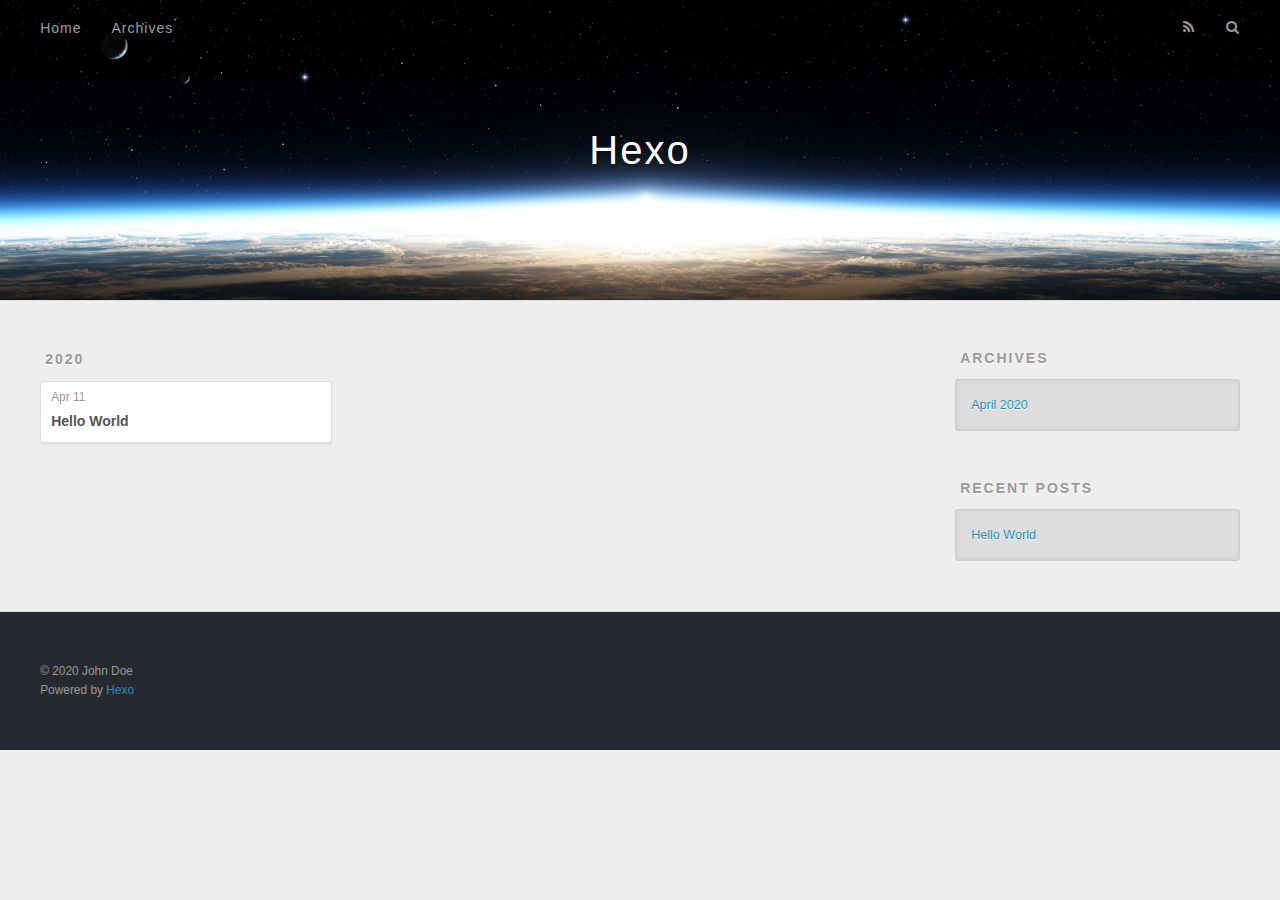
<file: archives/index.html>
<!DOCTYPE html>
<html>
<head>
  <meta charset="utf-8">
  

  
  <title>Archives | Hexo</title>
  <meta name="viewport" content="width=device-width, initial-scale=1, maximum-scale=1">
  <meta property="og:type" content="website">
<meta property="og:title" content="Hexo">
<meta property="og:url" content="http://yoursite.com/archives/index.html">
<meta property="og:site_name" content="Hexo">
<meta property="og:locale" content="en_US">
<meta property="article:author" content="John Doe">
<meta name="twitter:card" content="summary">
  
    <link rel="alternate" href="/atom.xml" title="Hexo" type="application/atom+xml">
  
  
    <link rel="icon" href="/favicon.png">
  
  
    <link href="//fonts.googleapis.com/css?family=Source+Code+Pro" rel="stylesheet" type="text/css">
  
  
<link rel="stylesheet" href="/css/style.css">

<meta name="generator" content="Hexo 4.2.0"></head>

<body>
  <div id="container">
    <div id="wrap">
      <header id="header">
  <div id="banner"></div>
  <div id="header-outer" class="outer">
    <div id="header-title" class="inner">
      <h1 id="logo-wrap">
        <a href="/" id="logo">Hexo</a>
      </h1>
      
    </div>
    <div id="header-inner" class="inner">
      <nav id="main-nav">
        <a id="main-nav-toggle" class="nav-icon"></a>
        
          <a class="main-nav-link" href="/">Home</a>
        
          <a class="main-nav-link" href="/archives">Archives</a>
        
      </nav>
      <nav id="sub-nav">
        
          <a id="nav-rss-link" class="nav-icon" href="/atom.xml" title="RSS Feed"></a>
        
        <a id="nav-search-btn" class="nav-icon" title="Search"></a>
      </nav>
      <div id="search-form-wrap">
        <form action="//google.com/search" method="get" accept-charset="UTF-8" class="search-form"><input type="search" name="q" class="search-form-input" placeholder="Search"><button type="submit" class="search-form-submit">&#xF002;</button><input type="hidden" name="sitesearch" value="http://yoursite.com"></form>
      </div>
    </div>
  </div>
</header>
      <div class="outer">
        <section id="main">
  
  
    
    
      
      
      <section class="archives-wrap">
        <div class="archive-year-wrap">
          <a href="/archives/2020" class="archive-year">2020</a>
        </div>
        <div class="archives">
    
    <article class="archive-article archive-type-post">
  <div class="archive-article-inner">
    <header class="archive-article-header">
      <a href="/2020/04/11/hello-world/" class="archive-article-date">
  <time datetime="2020-04-11T15:55:41.456Z" itemprop="datePublished">Apr 11</time>
</a>
      
  
    <h1 itemprop="name">
      <a class="archive-article-title" href="/2020/04/11/hello-world/">Hello World</a>
    </h1>
  

    </header>
  </div>
</article>
  
  
    </div></section>
  


</section>
        
          <aside id="sidebar">
  
    

  
    

  
    
  
    
  <div class="widget-wrap">
    <h3 class="widget-title">Archives</h3>
    <div class="widget">
      <ul class="archive-list"><li class="archive-list-item"><a class="archive-list-link" href="/archives/2020/04/">April 2020</a></li></ul>
    </div>
  </div>


  
    
  <div class="widget-wrap">
    <h3 class="widget-title">Recent Posts</h3>
    <div class="widget">
      <ul>
        
          <li>
            <a href="/2020/04/11/hello-world/">Hello World</a>
          </li>
        
      </ul>
    </div>
  </div>

  
</aside>
        
      </div>
      <footer id="footer">
  
  <div class="outer">
    <div id="footer-info" class="inner">
      &copy; 2020 John Doe<br>
      Powered by <a href="http://hexo.io/" target="_blank">Hexo</a>
    </div>
  </div>
</footer>
    </div>
    <nav id="mobile-nav">
  
    <a href="/" class="mobile-nav-link">Home</a>
  
    <a href="/archives" class="mobile-nav-link">Archives</a>
  
</nav>
    

<script src="//ajax.googleapis.com/ajax/libs/jquery/2.0.3/jquery.min.js"></script>


  
<link rel="stylesheet" href="/fancybox/jquery.fancybox.css">

  
<script src="/fancybox/jquery.fancybox.pack.js"></script>




<script src="/js/script.js"></script>




  </div>
</body>
</html>
</file>
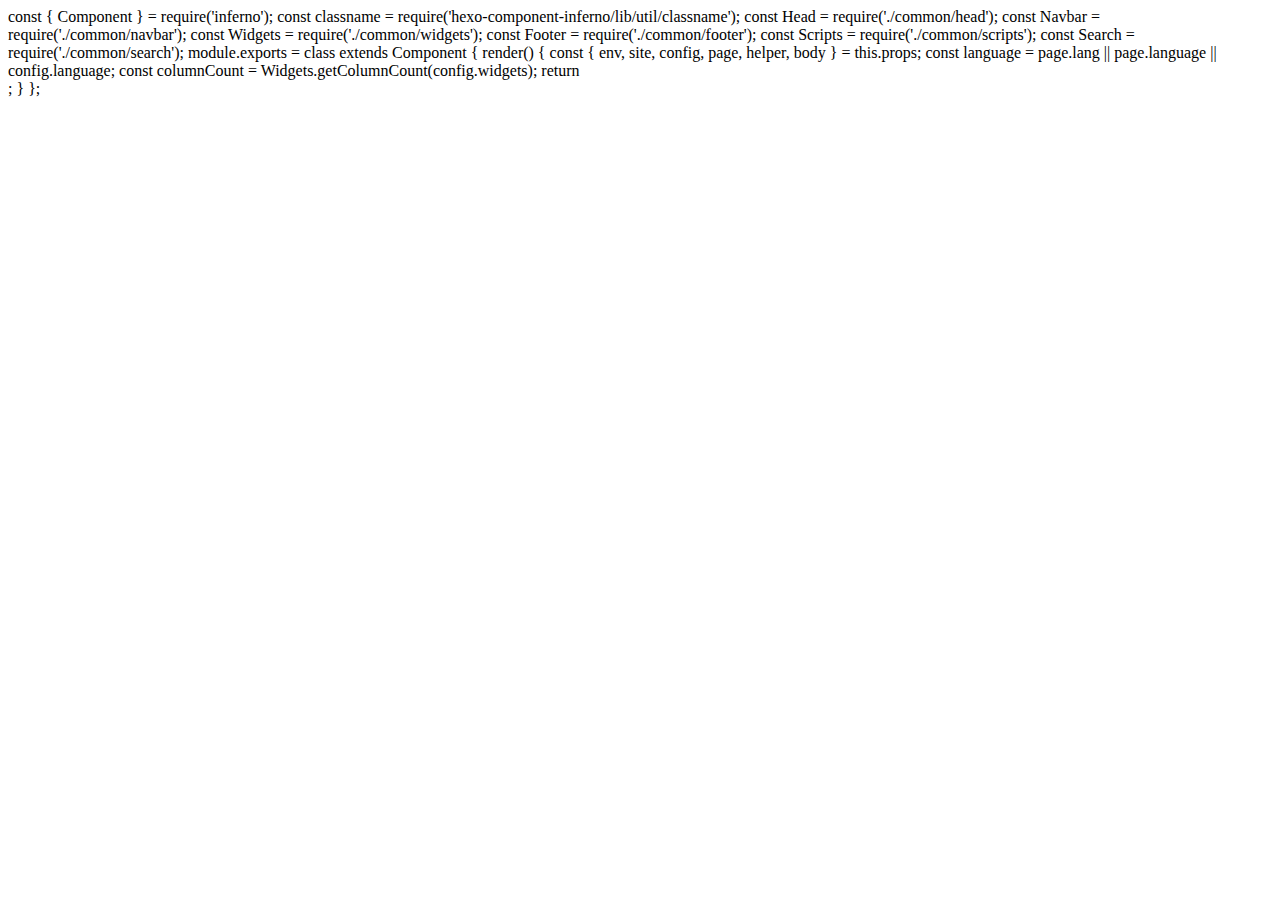
<file: categories/index.html>
const { Component } = require('inferno');
const classname = require('hexo-component-inferno/lib/util/classname');
const Head = require('./common/head');
const Navbar = require('./common/navbar');
const Widgets = require('./common/widgets');
const Footer = require('./common/footer');
const Scripts = require('./common/scripts');
const Search = require('./common/search');

module.exports = class extends Component {
    render() {
        const { env, site, config, page, helper, body } = this.props;

        const language = page.lang || page.language || config.language;
        const columnCount = Widgets.getColumnCount(config.widgets);

        return <html lang={language ? language.substr(0, 2) : ''}>
            <Head env={env} site={site} config={config} helper={helper} page={page} />
            <body class={`is-${columnCount}-column`}>
                <Navbar config={config} helper={helper} page={page} />
                <section class="section">
                    <div class="container">
                        <div class="columns">
                            <div class={classname({
                                column: true,
                                'order-2': true,
                                'column-main': true,
                                'is-12': columnCount === 1,
                                'is-8-tablet is-8-desktop is-8-widescreen': columnCount === 2,
                                'is-8-tablet is-8-desktop is-6-widescreen': columnCount === 3
                            })} dangerouslySetInnerHTML={{ __html: body }}></div>
                            <Widgets site={site} config={config} helper={helper} page={page} position={'left'} />
                            <Widgets site={site} config={config} helper={helper} page={page} position={'right'} />
                        </div>
                    </div>
                </section>
                <Footer config={config} helper={helper} />
                <Scripts site={site} config={config} helper={helper} page={page} />
                <Search config={config} helper={helper} />
            </body>
        </html>;
    }
};
</file>
<file: main.0cf68a.css>
.clearfix:after,.clearfix:before{content:"";display:table}.clearfix:after{clear:both}.left-col.show{box-shadow:0 0 6px 0 rgba(0,0,0,.75)}.mid-col,.mid-col.show .article,.tools-col,.tools-col .tools-section .search-tag.tagcloud .article-tag-list,.tools-col .tools-section .search-ul .search-tag span:hover,.tools-col .tools-section .search-ul .search-time span:hover,.tools-col .tools-section .search-ul .search-title:hover,.tools-col .tools-section .search-wrap .icon{transition:all .2s ease-in;-ms-transition:all .2s ease-in}@-webkit-keyframes leftIn{0%,60%,75%,90%,to{-webkit-animation-timing-function:cubic-bezier(.215,.61,.355,1);animation-timing-function:cubic-bezier(.215,.61,.355,1)}0%{-webkit-transform:translateZ(0);transform:translateZ(0)}60%{-webkit-transform:translate3d(358px,0,0);transform:translate3d(358px,0,0)}75%{-webkit-transform:translate3d(323px,0,0);transform:translate3d(323px,0,0)}90%{-webkit-transform:translate3d(338px,0,0);transform:translate3d(338px,0,0)}to{-webkit-transform:translate3d(333px,0,0);transform:translate3d(333px,0,0)}}@keyframes leftIn{0%,60%,75%,90%,to{-webkit-animation-timing-function:cubic-bezier(.215,.61,.355,1);animation-timing-function:cubic-bezier(.215,.61,.355,1)}0%{-webkit-transform:translateZ(0);transform:translateZ(0)}60%{-webkit-transform:translate3d(358px,0,0);transform:translate3d(358px,0,0)}75%{-webkit-transform:translate3d(323px,0,0);transform:translate3d(323px,0,0)}90%{-webkit-transform:translate3d(338px,0,0);transform:translate3d(338px,0,0)}to{-webkit-transform:translate3d(333px,0,0);transform:translate3d(333px,0,0)}}.mid-col.show{-webkit-animation-duration:.8s;animation-duration:.8s;-webkit-animation-fill-mode:both;animation-fill-mode:both;-webkit-animation-name:leftIn;animation-name:leftIn}@-webkit-keyframes leftOut{0%,60%,75%,90%,to{-webkit-animation-timing-function:cubic-bezier(.215,.61,.355,1);animation-timing-function:cubic-bezier(.215,.61,.355,1)}0%{-webkit-transform:translate3d(333px,0,0);transform:translate3d(333px,0,0)}60%{-webkit-transform:translate3d(-25px,0,0);transform:translate3d(-25px,0,0)}75%{-webkit-transform:translate3d(10px,0,0);transform:translate3d(10px,0,0)}90%{-webkit-transform:translate3d(-5px,0,0);transform:translate3d(-5px,0,0)}to{-webkit-transform:translateZ(0);transform:translateZ(0)}}@keyframes leftOut{0%,60%,75%,90%,to{-webkit-animation-timing-function:cubic-bezier(.215,.61,.355,1);animation-timing-function:cubic-bezier(.215,.61,.355,1)}0%{-webkit-transform:translate3d(333px,0,0);transform:translate3d(333px,0,0)}60%{-webkit-transform:translate3d(-25px,0,0);transform:translate3d(-25px,0,0)}75%{-webkit-transform:translate3d(10px,0,0);transform:translate3d(10px,0,0)}90%{-webkit-transform:translate3d(-5px,0,0);transform:translate3d(-5px,0,0)}to{-webkit-transform:translateZ(0);transform:translateZ(0)}}.mid-col.hide{-webkit-animation-duration:.8s;animation-duration:.8s;-webkit-animation-name:leftOut;animation-name:leftOut}@-webkit-keyframes smallLeftIn{0%,60%,75%,90%,to{-webkit-animation-timing-function:cubic-bezier(.215,.61,.355,1);animation-timing-function:cubic-bezier(.215,.61,.355,1)}0%{-webkit-transform:translateZ(0);transform:translateZ(0)}60%{-webkit-transform:translate3d(325px,0,0);transform:translate3d(325px,0,0)}75%{-webkit-transform:translate3d(290px,0,0);transform:translate3d(290px,0,0)}90%{-webkit-transform:translate3d(305px,0,0);transform:translate3d(305px,0,0)}to{-webkit-transform:translate3d(300px,0,0);transform:translate3d(300px,0,0)}}@keyframes smallLeftIn{0%,60%,75%,90%,to{-webkit-animation-timing-function:cubic-bezier(.215,.61,.355,1);animation-timing-function:cubic-bezier(.215,.61,.355,1)}0%{-webkit-transform:translateZ(0);transform:translateZ(0)}60%{-webkit-transform:translate3d(325px,0,0);transform:translate3d(325px,0,0)}75%{-webkit-transform:translate3d(290px,0,0);transform:translate3d(290px,0,0)}90%{-webkit-transform:translate3d(305px,0,0);transform:translate3d(305px,0,0)}to{-webkit-transform:translate3d(300px,0,0);transform:translate3d(300px,0,0)}}.tools-col.show{-webkit-animation-duration:.8s;animation-duration:.8s;-webkit-animation-fill-mode:both;animation-fill-mode:both;-webkit-animation-name:smallLeftIn;animation-name:smallLeftIn}@-webkit-keyframes smallleftOut{0%,60%,75%,90%,to{-webkit-animation-timing-function:cubic-bezier(.215,.61,.355,1);animation-timing-function:cubic-bezier(.215,.61,.355,1)}0%{-webkit-transform:translate3d(333px,0,0);transform:translate3d(333px,0,0)}60%{-webkit-transform:translate3d(-25px,0,0);transform:translate3d(-25px,0,0)}75%{-webkit-transform:translate3d(10px,0,0);transform:translate3d(10px,0,0)}90%{-webkit-transform:translate3d(-5px,0,0);transform:translate3d(-5px,0,0)}to{-webkit-transform:translateZ(0);transform:translateZ(0)}}@keyframes smallleftOut{0%,60%,75%,90%,to{-webkit-animation-timing-function:cubic-bezier(.215,.61,.355,1);animation-timing-function:cubic-bezier(.215,.61,.355,1)}0%{-webkit-transform:translate3d(333px,0,0);transform:translate3d(333px,0,0)}60%{-webkit-transform:translate3d(-25px,0,0);transform:translate3d(-25px,0,0)}75%{-webkit-transform:translate3d(10px,0,0);transform:translate3d(10px,0,0)}90%{-webkit-transform:translate3d(-5px,0,0);transform:translate3d(-5px,0,0)}to{-webkit-transform:translateZ(0);transform:translateZ(0)}}.tools-col.hide{-webkit-animation-duration:.8s;animation-duration:.8s;-webkit-animation-fill-mode:both;animation-fill-mode:both;-webkit-animation-name:smallleftOut;animation-name:smallleftOut}html{-ms-text-size-adjust:100%;-webkit-text-size-adjust:100%;-webkit-tap-highlight-color:transparent;height:100%}body{margin:0;font-size:14px;font-family:Helvetica Neue,Helvetica,STHeiTi,Arial,sans-serif;line-height:1.5;color:#333;background-color:#fff;min-height:100%}article,aside,details,figcaption,figure,footer,header,hgroup,main,menu,nav,section,summary{display:block}audio,canvas,progress,video{display:inline-block}audio:not([controls]){display:none;height:0}progress{vertical-align:baseline}[hidden],template{display:none}a{background:transparent;text-decoration:none;color:#08c}a:active{outline:0}abbr[title]{border-bottom:1px dotted}b,strong{font-weight:700}dfn{font-style:italic}mark{background:#ff0;color:#000}small{font-size:80%}sub,sup{font-size:75%;line-height:0;position:relative;vertical-align:baseline}sup{top:-.5em}sub{bottom:-.25em}img{border:0;vertical-align:middle;max-width:100%}svg:not(:root){overflow:hidden}pre{overflow:auto;white-space:pre;white-space:pre-wrap;word-wrap:break-word}code,kbd,pre,samp{font-family:monospace,monospace;font-size:1em}button,input,optgroup,select,textarea{color:inherit;font:inherit;margin:0;vertical-align:middle}button,input,select{overflow:visible}button,select{text-transform:none}button,html input[type=button],input[type=reset],input[type=submit]{-webkit-appearance:button;cursor:pointer}[disabled]{cursor:default}button::-moz-focus-inner,input::-moz-focus-inner{border:0;padding:0}input{line-height:normal}input[type=checkbox],input[type=radio]{box-sizing:border-box;padding:0}input[type=number]::-webkit-inner-spin-button,input[type=number]::-webkit-outer-spin-button{height:auto}input[type=search]{-webkit-appearance:textfield;box-sizing:border-box}input[type=search]::-webkit-search-cancel-button,input[type=search]::-webkit-search-decoration{-webkit-appearance:none}fieldset{border:1px solid silver;margin:0 2px;padding:.35em .625em .75em}legend{border:0;padding:0}textarea{overflow:auto;resize:vertical;vertical-align:top}optgroup{font-weight:700}button,input,select,textarea{outline:0}input,textarea{-webkit-user-modify:read-write-plaintext-only}input::-ms-clear,input::-ms-reveal{display:none}input::-moz-placeholder,textarea::-moz-placeholder{color:#999}input:-ms-input-placeholder,textarea:-ms-input-placeholder{color:#999}input::-webkit-input-placeholder,textarea::-webkit-input-placeholder{color:#999}.placeholder{color:#999}table{border-collapse:collapse;border-spacing:0}td,th{padding:0}blockquote,figure,form,h1,h2,h3,h4,h5,h6,p{margin:0}dd,dl,li,ol,ul{margin:0;padding:0}ol,ul{list-style:none outside none}h1,h2,h3{line-height:2;font-weight:400}h1{font-size:18px}h2{font-size:16px}h3{font-size:14px}i{font-style:normal}*{box-sizing:border-box}@font-face{font-family:iconfont;src:url(./fonts/iconfont.b322fa.eot);src:url(./fonts/iconfont.b322fa.eot#iefix) format("embedded-opentype"),url(./fonts/iconfont.8c627f.woff) format("woff"),url(./fonts/iconfont.16acc2.ttf) format("truetype"),url(./fonts/iconfont.45d7ee.svg#iconfont) format("svg")}[class*=" icon-"],[class^=icon-]{font-family:iconfont!important;speak:none;font-size:16px;font-style:normal;font-weight:400;font-variant:normal;text-transform:none;line-height:1;-webkit-font-smoothing:antialiased;-moz-osx-font-smoothing:grayscale}.icon-twitter:before{content:"\E600"}.icon-facebook:before{content:"\E601"}.icon-clock:before{content:"\E602"}.icon-mail:before{content:"\E609"}.icon-link:before{content:"\E6AB"}.icon-search:before{content:"\E65B"}.icon-smile:before{content:"\E64A"}.icon-roundrightfill:before{content:"\E65A"}.icon-list:before{content:"\E682"}.icon-book:before{content:"\E6FE"}.icon-home:before{content:"\E6BB"}.icon-share:before{content:"\E618"}.icon-back:before{content:"\E625"}.icon-qq:before{content:"\E62D"}.icon-weibo:before{content:"\E619"}.icon-segmentfault:before{content:"\E603"}.icon-sort:before{content:"\E700"}.icon-jianshu:before{content:"\E613"}.icon-circle-left:before{content:"\E71F"}.icon-circle-right:before{content:"\E720"}.icon-loading:before{content:"\E614"}.icon-acfun:before{content:"\E604"}.icon-close:before{content:"\E60C"}.icon-tumblr:before{content:"\E6B0"}.icon-calendar:before{content:"\E667"}.icon-rss:before{content:"\E877"}.icon-price-tags:before{content:"\E6F9"}.icon-quo-left:before{content:"\E7F5"}.icon-quo-right:before{content:"\E7F6"}.icon-back1:before{content:"\E64E"}.icon-github:before{content:"\E735"}.icon-film:before{content:"\E7B7"}.icon-weixin:before{content:"\E61F"}.icon-qzone:before{content:"\E680"}.icon-category:before{content:"\E605"}.icon-douban:before{content:"\E64C"}.icon-roundleftfill:before{content:"\E799"}.icon-tuding:before{content:"\E651"}.icon-zhihu:before{content:"\E61B"}.icon-linkedin:before{content:"\E6D4"}.icon-google:before{content:"\E635"}.icon-plane:before{content:"\E62F"}.icon-bilibili:before{content:"\E622"}.icon-psn:before{content:"\E6C7"}body,button,input,select,textarea{color:#1a1a1a;font-family:lucida grande,lucida sans unicode,lucida,helvetica,Hiragino Sans GB,Microsoft YaHei,WenQuanYi Micro Hei,sans-serif;font-size:16px;font-size:1rem;line-height:1.75}body{overflow-y:hidden;background:#eaeaea}#container,body,html{height:100%;overflow-x:hidden;overflow-y:auto}#mobile-nav{display:none}#container{position:relative;min-height:100%}#container .anm-canvas{display:none}#container.show .anm-canvas{display:block;position:fixed}.body-wrap{margin-bottom:80px}.mid-col{position:absolute;right:0;min-height:100%;background:#eaeaea;left:300px;width:auto}.mid-col.show{background:none;opacity:.9}.mid-col.show .article{background:hsla(0,0%,100%,.3)}.left-col{background:#fff;width:300px;position:fixed;opacity:1;transition:all .2s ease-in;height:100%;z-index:999}.left-col .overlay{width:100%;height:180px;position:absolute}.left-col .intrude-less{width:76%;text-align:center;margin:112px auto 0}.left-col #header{width:100%;height:300px;position:relative;border-bottom:1px solid color-border}.left-col #header a{color:#696969}.left-col #header a:hover{color:#b0a0aa}.left-col #header .header-subtitle{text-align:center;color:#999;font-size:14px;line-height:25px;overflow:hidden;text-overflow:ellipsis;display:-webkit-box;-webkit-line-clamp:2;-webkit-box-orient:vertical}.left-col #header .header-menu{font-weight:300;line-height:31px;text-transform:uppercase;float:none;min-height:150px;margin-left:-12px;text-align:center;display:-webkit-box;-webkit-box-orient:horizontal;-webkit-box-pack:center;-webkit-box-align:center}.left-col #header .header-menu li{cursor:default}.left-col #header .header-menu li a{font-size:14px;min-width:300px}.left-col #header .header-smart-menu{font-size:12px;margin-bottom:20px}.left-col #header .header-smart-menu a:after{content:"/"}.left-col #header .header-smart-menu a:last-child:after{content:""}.left-col #header .profilepic{display:block;border:5px solid #fff;border-radius:300px;width:128px;height:128px;margin:0 auto;position:relative;overflow:hidden;background:#88acdb;-webkit-transition:all .2s ease-in;display:-webkit-box;-webkit-box-orient:horizontal;-webkit-box-pack:center;-webkit-box-align:center;text-align:center}.left-col #header .profilepic img{border-radius:300px;opacity:1;-webkit-transition:all .2s ease-in}.left-col #header .profilepic img.show{width:100%;height:100%;opacity:1}.left-col #header .header-author{text-align:center;margin:.67em 0;font-family:Roboto,serif;font-size:30px;transition:.3s}::-webkit-scrollbar{width:10px;height:10px}::-webkit-scrollbar-button{width:0;height:0}::-webkit-scrollbar-button:end:decrement,::-webkit-scrollbar-button:start:increment{display:none}::-webkit-scrollbar-corner{display:block}::-webkit-scrollbar-thumb{border-radius:8px;background-color:rgba(0,0,0,.2)}::-webkit-scrollbar-thumb:hover{border-radius:8px;background-color:rgba(0,0,0,.5)}::-webkit-scrollbar-thumb,::-webkit-scrollbar-track{border-right:1px solid transparent;border-left:1px solid transparent}::-webkit-scrollbar-track:hover{background-color:rgba(0,0,0,.15)}::-webkit-scrollbar-button:start{width:10px;height:10px;background:url(./img/scrollbar_arrow.png) no-repeat 0 0}::-webkit-scrollbar-button:start:hover{background:url(./img/scrollbar_arrow.png) no-repeat -15px 0}::-webkit-scrollbar-button:start:active{background:url(./img/scrollbar_arrow.png) no-repeat -30px 0}::-webkit-scrollbar-button:end{width:10px;height:10px;background:url(./img/scrollbar_arrow.png) no-repeat 0 -18px}::-webkit-scrollbar-button:end:hover{background:url(./img/scrollbar_arrow.png) no-repeat -15px -18px}::-webkit-scrollbar-button:end:active{background:url(./img/scrollbar_arrow.png) no-repeat -30px -18px}.article-entry .highlight,.article-entry pre{background:#272822;margin:10px 0;padding:10px;overflow:auto;color:#fff;font-size:.9em;line-height:22.400000000000002px}.article-entry .gist .gist-file .gist-data .line-numbers,.article-entry .highlight .gutter pre,.article-entry .highlight .gutter pre .line{color:#666}.article-entry code,.article-entry pre{font-family:Source Code Pro,Consolas,Monaco,Menlo,monospace}.article-entry code{background:#eee;padding:0 .3em;border:none}.article-entry pre code{background:none;text-shadow:none;padding:0;color:#fff}.article-entry .highlight{border-radius:4px}.article-entry .highlight pre{border:none;margin:0;padding:0}.article-entry .highlight table{margin:0;width:auto}.article-entry .highlight td{border:none;padding:0}.article-entry .highlight figcaption{color:highlight-comment;line-height:1em;margin-bottom:1em}.article-entry .highlight figcaption:after,.article-entry .highlight figcaption:before{content:"";display:table}.article-entry .highlight figcaption:after{clear:both}.article-entry .highlight figcaption a{float:right}.article-entry .highlight .gutter pre{text-align:right;padding-right:20px}.article-entry .highlight .gutter pre .line{text-shadow:none}.article-entry .highlight .line{color:#fff;min-height:19px}.article-entry .gist{margin:0 -20px;border-style:solid;border-color:#ddd;border-width:1px 0;background:#272822;padding:15px 20px 15px 0}.article-entry .gist .gist-file{border:none;font-family:Source Code Pro,Consolas,Monaco,Menlo,monospace;margin:0}.article-entry .gist .gist-file .gist-data{background:none;border:none}.article-entry .gist .gist-file .gist-data .line-numbers{background:none;border:none;padding:0 20px 0 0}.article-entry .gist .gist-file .gist-data .line-data{padding:0!important}.article-entry .gist .gist-file .highlight{margin:0;padding:0;border:none}.article-entry .gist .gist-file .gist-meta{background:#272822;color:highlight-comment;font:.85em Helvetica Neue,Helvetica,Arial,sans-serif;text-shadow:0 0;padding:0;margin-top:1em;margin-left:20px}.article-entry .gist .gist-file .gist-meta a{color:#258fb8;font-weight:400}.article-entry .gist .gist-file .gist-meta a:hover{text-decoration:underline}pre .comment{color:#75715e}pre .class .params,pre .function .keyword,pre .keyword{color:#66d9ef}pre .css .value,pre .doctype,pre .function,pre .params,pre .tag{color:#fff}pre .at_rule,pre .at_rule .keyword,pre .css~* .tag,pre .preprocessor,pre .preprocessor .keyword,pre .title{color:#f92672}pre .attribute,pre .built_in,pre .class,pre .css~* .class,pre .function .title{color:#a6e22e}pre .string,pre .value{color:#e6db74}pre .number{color:#7163d7}pre .css~* .id,pre .id{color:#fd971f}#header .tagcloud a{color:#fff}.tagcloud a{display:inline-block;text-decoration:none;font-weight:400;font-size:10px;color:#fff;height:18px;line-height:18px;float:left;padding:0 5px 0 10px;position:relative;border-radius:0 5px 5px 0;margin:5px 9px 5px 8px;font-family:Menlo,Monaco,Andale Mono,lucida console,Courier New,monospace}.tagcloud a:hover{opacity:.8}.tagcloud a:before{content:" ";width:0;height:0;position:absolute;top:0;left:-18px;border:9px solid transparent}.tagcloud a:after{content:" ";width:4px;height:4px;background-color:#fff;border-radius:4px;box-shadow:0 0 0 1px rgba(0,0,0,.3);position:absolute;top:7px;left:2px}.tagcloud a.color1{background:#ff945c}.tagcloud a.color1:before{border-right-color:#ff945c}.tagcloud a.color2{background:#cc8167}.tagcloud a.color2:before{border-right-color:#cc8167}.tagcloud a.color3{background:#ba8f6c}.tagcloud a.color3:before{border-right-color:#ba8f6c}.tagcloud a.color4{background:#94635c}.tagcloud a.color4:before{border-right-color:#94635c}.tagcloud a.color5{background:#7b5d5f}.tagcloud a.color5:before{border-right-color:#7b5d5f}.article-tag-list .article-tag-list-item{float:left}.article-pop-out .icon-tuding{color:#999;float:left;margin-right:10px;margin-top:6px}.article-category,.article-category .article-tag-list,.article-tag,.article-tag .article-tag-list{float:left}.article-category .icon,.article-tag .icon{color:#999;float:left;margin-right:10px;margin-top:6px}.article-pop-out{float:left}.archive-article-date{color:#999;margin-right:7.6923%;float:right}.archive-article-date .icon{margin:5px 5px 5px 0}.glass{background-color:rgba(54,70,93,.9);z-index:998;transition:opacity .15s;width:100%;height:100%;display:none}.glass,.tagcloud-ctn{left:0;opacity:1;bottom:0;position:fixed;right:0;top:0}.tagcloud-ctn{z-index:90120;background-size:100% 100%}.tagcloud-ctn .tagcloud-global{position:fixed;top:50%;left:50%;margin-top:-115px;margin-left:-315px;width:630px}.tagcloud-ctn .tagcloud-global a{width:80px;height:80px;border-radius:50%;background:#f2992e;color:#fff;display:block;float:left;line-height:80px;text-align:center}.tagcloud-ctn .tagcloud-global .tab-post-types .tab-post-type:first-child .post-type-icon{background:#f2992e}.tagcloud-ctn .tagcloud-global .tab-post-types .tab-post-type:nth-child(2) .post-type-icon{background:#56bc8a}.tagcloud-ctn .tagcloud-global .tab-post-types .tab-post-type:nth-child(3) .post-type-icon{background:#4aa8d8}.tagcloud-ctn .tagcloud-global .tab-post-types .tab-post-type:nth-child(4) .post-type-icon{background:#a77dc2}.tagcloud-ctn .tagcloud-global .tab-post-types .tab-post-type:nth-child(5) .post-type-icon{background:#dd765d}#header .header-nav{width:100%;position:absolute;transition:-webkit-transform .3s ease-in;transition:transform .3s ease-in;transition:transform .3s ease-in,-webkit-transform .3s ease-in}#header .header-nav .social{margin-top:10px;text-align:center;display:-webkit-box;display:-ms-flexbox;display:flex;-ms-flex-wrap:wrap;flex-wrap:wrap;-webkit-box-pack:center;-ms-flex-pack:center;justify-content:center}#header .header-nav .social a{border-radius:50%;display:-moz-inline-stack;display:inline-block;vertical-align:middle;*vertical-align:auto;zoom:1;*display:inline;margin:0 8px 15px;transition:.3s;text-align:center;color:#fff;opacity:.7;width:28px;height:28px;line-height:26px}#header .header-nav .social a:hover{opacity:1}#header .header-nav .social a.weibo{background:#aaf;border:1px solid #aaf}#header .header-nav .social a.weibo:hover{border:1px solid #aaf}#header .header-nav .social a.segmentfault{background:#009a61;border:1px solid #009a61}#header .header-nav .social a.segmentfault:hover{border:1px solid #009a61}#header .header-nav .social a.rss{background:#ef7522;border:1px solid #ef7522}#header .header-nav .social a.rss:hover{border:1px solid #cf5d0f}#header .header-nav .social a.github{background:#afb6ca;border:1px solid #afb6ca}#header .header-nav .social a.github:hover{border:1px solid #909ab6}#header .header-nav .social a.facebook{background:#3b5998;border:1px solid #3b5998}#header .header-nav .social a.facebook:hover{border:1px solid #2d4373}#header .header-nav .social a.google{background:#c83d20;border:1px solid #c83d20}#header .header-nav .social a.google:hover{border:1px solid #9c3019}#header .header-nav .social a.twitter{background:#55cff8;border:1px solid #55cff8}#header .header-nav .social a.twitter:hover{border:1px solid #24c1f6}#header .header-nav .social a.linkedin{background:#005a87;border:1px solid #005a87}#header .header-nav .social a.linkedin:hover{border:1px solid #006b98}#header .header-nav .social a.acfun{background:#fd4c5d;border:1px solid #fd4c5d}#header .header-nav .social a.acfun:hover{border:1px solid #fd4c5d}#header .header-nav .social a.bilibili{background:#e15280;border:1px solid #e15280}#header .header-nav .social a.bilibili:hover{border:1px solid #e15280}#header .header-nav .social a.zhihu{background:#0078d8;border:1px solid #0078d8}#header .header-nav .social a.zhihu:hover{border:1px solid #0078d8}#header .header-nav .social a.douban{background:#06c611;border:1px solid #06c611}#header .header-nav .social a.douban:hover{border:1px solid #06c611}#header .header-nav .social a.mail{background:#005a87;border:1px solid #005a87}#header .header-nav .social a.mail:hover{border:1px solid #006b98}#header .header-nav .social a.jianshu{background:#ff5722;border:1px solid #ff5722}#header .header-nav .social a.jianshu:hover{border:1px solid #ff5722}#header .header-nav .social a.weixin{background:#4caf50;border:1px solid #4caf50}#header .header-nav .social a.weixin:hover{border:1px solid #4caf50}#header .header-nav .social a.qq{background:#34baad;border:1px solid #34baad}#header .header-nav .social a.qq:hover{border:1px solid #34baad}#header .header-nav .social a.psn{background:#086ef6;border:1px solid #086ef6}#header .header-nav .social a.psn:hover{border:1px solid #086ef6}#page-nav{text-align:center;margin-top:30px}#page-nav .page-number{width:20px;height:25px;background:#4d4d4d;display:inline-block;color:#fff;line-height:25px;font-size:12px;margin:0 5px 30px;border-radius:2px}#page-nav .page-number:hover{background:#5e5e5e}#page-nav .current{background:#88acdb;cursor:default}#page-nav .current:hover{background:#88acdb}#page-nav .extend{color:#4d4d4d;margin:0 27px;opacity:1}#page-nav .extend:hover{color:#5e5e5e}#page-nav:hover .extend{opacity:1}.archives-wrap{position:relative;margin:0 30px;padding-right:60px;border-bottom:1px solid #eee;background:#fff}.archives-wrap:first-child{margin-top:30px}.archives-wrap:last-child{margin-bottom:80px}.archives-wrap .archive-year-wrap{line-height:35px;width:200px;position:absolute;padding-top:15px;font-size:1.8em;z-index:1}.archives-wrap .archive-year-wrap a{color:#666;font-weight:700;padding-left:48px}.archives{position:relative}.archives .article-info{border:none}.archives .archive-article{margin-left:200px;padding:20px 0;border-bottom:1px solid #eee;border-top:1px solid #fff;position:relative}.archives .archive-article:first-child{border-top:none}.archives .archive-article:last-child{border-bottom:none}.archives .archive-article-title{font-size:16px;color:#333;transition:color .3s}.archives .archive-article-title:hover{color:#657b83}.archives .archive-article-title span{display:block;color:#a8a8a8;font-size:12px;line-height:14px;height:7px;padding-left:2px}.archives .archive-article-title span:before{display:inline-block;content:"\201C";font-family:serif;font-size:30px;float:left;margin:4px 4px 0 -12px;color:#c8c8c8}.archive-article-inner .icon-clock{margin-right:5px}.archive-article-inner .archive-article-header{position:relative;min-height:36px}.archive-article-inner .article-meta{position:relative;float:right;margin-top:-10px;color:#555;background:none;text-align:right;width:auto}.archive-article-inner .article-meta .article-date time{color:#aaa}.archive-article-inner .article-meta .archive-article-date,.archive-article-inner .article-meta .article-tag-list{margin-right:30px;display:-moz-inline-stack;display:inline-block;vertical-align:middle;zoom:1;color:#666;font-size:14px}.archive-article-inner .article-meta .archive-article-date{cursor:default;font-size:12px;margin-bottom:5px;margin-top:-10px;margin-right:0}.archive-article-inner .article-meta .article-category:before{float:left;margin-top:1px;left:15px}.archive-article-inner .article-meta .article-category .article-category-link{width:auto;max-width:83px;padding-left:10px}.archive-article-inner .article-meta .article-tag-list{margin-top:0}.archive-article-inner .article-meta .article-tag-list:before{left:15px}.archive-article-inner .article-meta .article-tag-list .article-tag-list-item{display:inline-block;width:auto;max-width:83px;padding-left:8px;font-size:12px}.tools-col{width:300px;height:100%;position:fixed;left:0;top:0;z-index:0;padding:0;opacity:0;-webkit-overflow-scrolling:touch;overflow-scrolling:touch}.tools-col.show{opacity:1}.tools-col.hide{z-index:0}.tools-col .tools-nav{display:none}.tools-col .tools-section,.tools-col .tools-wrap{height:100%;color:#e5e5e5;width:360px;overflow:hidden;overflow-y:auto}.tools-col .tools-section ::-webkit-scrollbar,.tools-col .tools-wrap ::-webkit-scrollbar{display:none}.tools-col .tools-section .search-wrap{width:310px;margin:20px 20px 10px;position:relative}.tools-col .tools-section .search-wrap .search-ipt{width:310px;color:#fff;background:none;border:none;border-bottom:2px solid #fff;font-family:Roboto,serif}.tools-col .tools-section .search-wrap .icon{position:absolute;right:0;top:7px;color:#fff;cursor:pointer}.tools-col .tools-section .search-wrap .icon:hover{-webkit-transform:scale(1.2);transform:scale(1.2)}.tools-col .tools-section .search-wrap ::-webkit-input-placeholder{color:#ededed}.tools-col .tools-section .search-tag.tagcloud{text-align:center;position:relative}.tools-col .tools-section .search-tag.tagcloud .search-tag-wording{font-size:12px;float:right;margin:4px 75px 0 0}.tools-col .tools-section .search-tag.tagcloud .search-switch{width:40px;height:25px;display:block}.tools-col .tools-section .search-tag.tagcloud .search-switch input{width:40px;height:14px;position:absolute;top:0;right:30px;z-index:2;border:0;background:0 0;-webkit-appearance:none;outline:0}.tools-col .tools-section .search-tag.tagcloud .search-switch input:before{content:"";width:40px;height:14px;border:1px solid #bdcabc;background-color:#fdfdfd;border-radius:20px;cursor:pointer;display:inline-block;position:relative;vertical-align:middle;box-sizing:content-box;box-shadow:inset 0 0 0 0 #dfdfdf;transition:border .4s,box-shadow .4s;background-clip:content-box}.tools-col .tools-section .search-tag.tagcloud .search-switch input:checked:before{border-color:#64bd63;box-shadow:inset 0 0 0 .16rem #64bd63;background-color:#64bd63;transition:border .4s,box-shadow .4s,background-color 1.2s}.tools-col .tools-section .search-tag.tagcloud .search-switch input:checked:after{left:27px;background:#fff}.tools-col .tools-section .search-tag.tagcloud .search-switch input:after{content:"";width:14px;height:14px;position:absolute;top:16px;left:2px;-webkit-transform:translateY(-50%);border-radius:100%;background-color:#91c0f1;box-shadow:0 1px 1px rgba(0,0,0,.4);transition:left .2s;cursor:pointer}.tools-col .tools-section .search-tag.tagcloud .article-tag-list{display:none;margin:15px 10px 0;padding:10px;background:hsla(0,0%,100%,.2)}.tools-col .tools-section .search-tag.tagcloud .article-tag-list.show{display:block}.tools-col .tools-section .search-tag.tagcloud .a{float:none}.tools-col .tools-section .search-ul{margin-top:10px;color:rgba(77,77,77,.75);-webkit-overflow-scrolling:touch;overflow-scrolling:touch;overflow-y:auto}.tools-col .tools-section .search-ul .search-li{padding:10px 20px;border-bottom:1px dotted #dcdcdc}.tools-col .tools-section .search-ul .search-li:hover{background:hsla(0,0%,100%,.2)}.tools-col .tools-section .search-ul .search-title{overflow:hidden;white-space:nowrap;text-overflow:ellipsis;display:block;color:#fffff8;text-shadow:1px 1px rgba(77,77,77,.25)}.tools-col .tools-section .search-ul .search-title .icon{margin-right:10px;color:#fffdd8}.tools-col .tools-section .search-ul .search-title:hover{color:#fff}.tools-col .tools-section .search-ul .search-tag,.tools-col .tools-section .search-ul .search-time{font-size:12px;color:#fffdd8;margin-right:10px}.tools-col .tools-section .search-ul .search-tag .icon,.tools-col .tools-section .search-ul .search-time .icon{margin-right:0}.tools-col .tools-section .search-ul .search-tag span,.tools-col .tools-section .search-ul .search-time span{cursor:pointer}.tools-col .tools-section .search-ul .search-tag span:hover,.tools-col .tools-section .search-ul .search-time span:hover{color:#fff}.tools-col .tools-section .search-ul .search-time{float:left}.tools-col .tools-section .search-ul .search-tag span{margin-right:5px}.tools-col .tools-section-friends{padding-top:30px}.tools-col .aboutme-wrap{display:-webkit-box;display:-ms-flexbox;display:flex;-webkit-box-align:center;-ms-flex-align:center;align-items:center;-webkit-box-pack:center;-ms-flex-pack:center;justify-content:center;width:100%;height:100%;color:#fffdd8;text-shadow:1px 1px rgba(77,77,77,.45)}.body-wrap>article{position:relative}@-webkit-keyframes cd-bounce-1{0%{opacity:0;-webkit-transform:scale(1)}60%{opacity:1;-webkit-transform:scale(1.01)}to{-webkit-transform:scale(1)}}@keyframes cd-bounce-1{0%{opacity:0;-webkit-transform:scale(1);transform:scale(1)}60%{opacity:1;-webkit-transform:scale(1.01);transform:scale(1.01)}to{-webkit-transform:scale(1);transform:scale(1)}}.article{margin:30px;position:relative;border:1px solid #ddd;border-top:1px solid #fff;border-bottom:1px solid #fff;background:#fff;transition:all .2s ease-in}.article img{max-width:100%}.article-inner h1.article-title,.article-title{color:#696969;margin-left:0;font-weight:300;line-height:35px;margin-bottom:20px;font-size:26px;transition:color .3s}.article-header{border-left:5px solid #4d4d4d;padding:30px 0 15px 25px;padding-left:7.6923%}.article-meta{width:150px;font-size:14;text-align:right;position:absolute;right:0;top:23px;text-align:center;z-index:1}.article-meta time{color:#aaa}.article-meta time .icon-clock{margin-right:8px;font-size:16px}.article-more-link{margin-top:0;text-align:left;float:right}.article-more-link a{background:#4d4d4d;color:#fff;font-size:12px;padding:5px 8px;line-height:16px;border-radius:2px;transition:background .3s}.article-more-link a:hover{background:#3c3c3c}.article-more-link a.hidden{visibility:hidden}.article-info.info-on-right{margin:10px 0 0;float:right}.article-info-index.article-info{padding-top:20px;margin:30px 7.6923% 0;min-height:72px;border-top:1px solid #ddd}.article-info-post.article-info{padding:0;border:none;margin:-30px 0 20px 7.6923%}.article-inner p{margin:0 0 1.75em}.article-inner{border-color:#d1d1d1}.article-inner h1{font-size:28px;font-size:1.75rem;line-height:1.25;margin-top:2em;margin-bottom:1em}.article-inner h2{font-size:23px;font-size:1.4375rem;line-height:1.2173913043;margin-top:2.4347826087em;margin-bottom:1.2173913043em}.article-inner h3{font-size:19px;font-size:1.1875rem;line-height:1.1052631579;margin-top:2.9473684211em;margin-bottom:1.4736842105em}.article-inner h4,.article-inner h5,.article-inner h6{font-size:16px;font-size:1rem;line-height:1.3125;margin-top:3.5em;margin-bottom:1.75em}.article-inner h4{letter-spacing:.140625em;text-transform:uppercase}.article-inner h6{font-style:italic}.article-inner h1,.article-inner h2,.article-inner h3,.article-inner h4,.article-inner h5,.article-inner h6{font-weight:900}.article-inner h1:first-child,.article-inner h2:first-child,.article-inner h3:first-child,.article-inner h4:first-child,.article-inner h5:first-child,.article-inner h6:first-child{margin-top:0}.article-inner h1:first-child{margin-bottom:10px;display:inline}.article-entry{line-height:1.8em;padding-right:7.6923%;padding-left:7.6923%}.article-entry p{margin-top:10px}.article-entry li code,.article-entry p code{padding:1px 3px;margin:0 3px;background:#ddd;border:1px solid #ccc;font-family:Menlo,Monaco,Andale Mono,lucida console,Courier New,monospace;word-wrap:break-word;font-size:14px}.article-entry blockquote{background:#ddd;border-left:5px solid #ccc;padding:15px 20px;margin-top:10px;border-left:5px solid #657b83;background:#f6f6f6}.article-entry blockquote p{margin-top:0;margin-bottom:0}.article-entry em{font-style:italic}.article-entry ul li:before{content:"";width:6px;height:6px;border:1px solid #999;border-radius:10px;background:#aaa;display:inline-block;margin-right:10px;float:left;margin-top:10px}.article-entry ol{counter-reset:item}.article-entry ol li:before{counter-increment:item;content:counter(item) ".";margin-right:10px}.article-entry ol,.article-entry ul{font-size:14px;margin:10px 0}.article-entry li ol,.article-entry li ul{margin-left:30px}.article-entry li ol li:before,.article-entry li ul li:before{content:"";background:#dedede}.article-entry h1{margin-top:30px}.article-entry h2,.article-entry h3,.article-entry h4,.article-entry h5,.article-entry h6{margin-top:20px;font-weight:700;color:#574c4c;padding-bottom:5px;border-bottom:1px solid #ddd}.article-entry video{max-width:100%}.article-entry strong{font-weight:700}.article-entry .caption{display:block;font-size:.8em;color:#aaa}.article-entry hr{height:0;margin-top:20px;margin-bottom:20px;border-left:0;border-right:0;border-top:1px solid #ddd;border-bottom:1px solid #fff}.article-entry pre{line-height:1.5;margin-top:10px;padding:5px 15px;overflow-x:auto;color:#657b83;border:1px solid #ccc;text-shadow:0 1px #444;font-family:Menlo,Monaco,Andale Mono,lucida console,Courier New,monospace}.article-entry pre code{font-size:14px}.article-entry table{width:100%;border:1px solid #dedede;margin:15px 0;border-collapse:collapse}.article-entry table td,.article-entry table tr{height:35px}.article-entry table thead tr{background:#f8f8f8}.article-entry table tbody tr:hover{background:#efefef}.article-entry table td,.article-entry table th{border:1px solid #dedede;padding:0 10px}.article-entry figure table{border:none;width:auto;margin:0}.article-entry figure table tbody tr:hover{background:none}#article-nav{margin:0 0 20px;padding:0 32px 10px;min-height:30px}#article-nav .article-nav-link-wrap{font-size:14px}#article-nav .article-nav-link-wrap .article-nav-title{display:inline-block;font-size:16px;transition:color .3s}#article-nav .article-nav-link-wrap:hover .article-nav-title,#article-nav .article-nav-link-wrap:hover i{color:#4d4d4d}#article-nav #article-nav-older{float:right}#disqus_thread,#gitment-ctn,#SOHUCS,.cloud-tie-wrapper,.duoshuo{padding:0 30px!important;min-height:20px}#SOHUCS #SOHU_MAIN .module-cmt-list .block-cont-gw{border-bottom:1px dashed #c8c8c8!important}.share-wrap{min-height:20px}.share-btn{float:right;position:relative}.share-icons{display:-webkit-box;display:-ms-flexbox;display:flex;-webkit-box-pack:center;-ms-flex-pack:center;justify-content:center;-webkit-box-align:center;-ms-flex-align:center;align-items:center;-ms-flex-wrap:wrap;flex-wrap:wrap}.share-icons a{border:1px solid #fff;border-radius:50%;display:-moz-inline-stack;display:inline-block;vertical-align:middle;zoom:1;margin:10px;transition:.3s;text-align:center;color:#fff;opacity:.7;width:28px;height:28px;line-height:26px;text-shadow:1px 1px 1px #509eb7}.share-icons a:active{color:#fff}.share-icons a:hover{-webkit-transform:scale(1.2);transform:scale(1.2)}.share-icons a.share-outer{border:none;color:#fff;background:#4d4d4d;text-shadow:none}.page-modal{position:fixed;top:24%;left:50%;z-index:1001;padding:20px;text-align:center;color:#727272;background:#fff;border-radius:4px;box-shadow:0 2px 5px 0 rgba(0,0,0,.16),0 2px 10px 0 rgba(0,0,0,.12);opacity:0;-webkit-transform:translate(-50%,-200%);transform:translate(-50%,-200%)}.page-modal p{margin-bottom:10px}.page-modal.ready{visibility:hidden;display:block;-webkit-transform:translate(-50%,-100%);transform:translate(-50%,-100%);transition:.3s}.page-modal.in{visibility:visible;opacity:1;-webkit-transform:translate(-50%);transform:translate(-50%)}.page-modal .close{position:absolute;right:15px;top:15px;color:rgba(0,0,0,.2);font-size:16px;line-height:20px}.page-modal .close:active,.page-modal .close:hover{color:rgba(0,0,0,.4)}.mask{visibility:hidden;position:fixed;top:0;left:0;bottom:0;z-index:1000;width:100%;height:100%;background:#000;opacity:0;filter:alpha(opacity=0);pointer-events:none;transition:.3s ease-in-out}.mask.in{visibility:visible;pointer-events:auto;opacity:.3}.page-reward{margin:60px 0;text-align:center}.page-reward .page-reward-btn{position:relative;display:inline-block;width:56px;height:56px;line-height:56px;font-size:20px;color:#fff;background:#f44336;border-radius:50%;box-shadow:0 2px 5px 0 rgba(0,0,0,.16),0 2px 10px 0 rgba(0,0,0,.12);transition:.4s ease-in-out}.page-reward .page-reward-btn:active,.page-reward .page-reward-btn:hover{box-shadow:0 6px 12px rgba(0,0,0,.2),0 4px 15px rgba(0,0,0,.2)}.page-reward .page-reward-btn .tooltip-item{display:block;width:56px;height:56px}.page-reward .reward-box{display:-webkit-box;display:-ms-flexbox;display:flex;-ms-flex-pack:distribute;justify-content:space-around}.page-reward .reward-p{color:#fff;font-weight:700;text-shadow:1px 1px 1px #45b9e0}.page-reward .reward-p .icon{margin:0 10px;color:#ddd}.page-reward .reward-type{font-size:16px;display:block;color:#4d4d4d;margin:20px 0 0}.page-reward .reward-img{width:130px;height:130px;border:6px solid #fff;border-radius:3px}.wrap-side-operation{position:fixed;right:40px;bottom:50px;z-index:999;font-size:14px}.wrap-side-operation .icon-plane{color:#fff;text-shadow:1px 1px 1px #509eb7;opacity:.7;font-size:52px;line-height:40px;width:40px;text-align:center;display:block}.mod-side-operation{width:40px;text-align:center}.jump-container:hover .icon-back{background:rgba(36,193,246,.9)}.jump-container,.toc-container{position:relative;cursor:pointer;width:40px;height:40px;opacity:.8}.jump-plan-container{position:absolute;top:-11px;left:-4px;width:50px;height:61px;overflow:hidden}.jump-plan-container .jump-plane{display:block;position:absolute;width:42px;height:66px;-webkit-transform:translateY(68px);transform:translateY(68px);left:-2px}.mod-side-operation__jump-to-top .icon-back{transition:.3s;color:#fff;background:#ccc;-webkit-transform:rotate(90deg);transform:rotate(90deg);font-size:32px;line-height:40px;width:40px;text-align:center;display:block}.mod-side-operation__jump-to-top .icon-back:hover{background:#24c1f6;color:#24c1f6}.toc-container.tooltip-left{background:#ccc;margin-top:10px;transition:.3s}.toc-container.tooltip-left:hover{background:rgba(36,193,246,.9)}.toc-container.tooltip-left .icon-font{font-size:22px;line-height:40px;color:#fff}.toc-container.tooltip-left .tooltip{width:40px;height:40px;top:0;left:0}.toc-container.tooltip-left .tooltip-east .tooltip-content{min-height:100px;text-align:left;padding:5px 0 5px 20px;right:4.7em;min-width:200px;width:auto;font-size:14px;text-shadow:1px 1px 1px #398199;bottom:-10px;-webkit-transform-origin:100% 100%;transform-origin:100% 100%;-webkit-transform:translate3d(0,-10px,0) rotate3d(1,1,1,-30deg);transform:translate3d(0,-10px,0) rotate3d(1,1,1,-30deg)}.toc-container.tooltip-left .tooltip-east .tooltip-content a{color:#fff}.toc-container.tooltip-left .tooltip-east .tooltip-content:after{top:auto;bottom:23px}.toc-container.tooltip-left .tooltip-east .tooltip-content .toc-article{max-height:500px;overflow-x:hidden;overflow-y:auto}.toc-container.tooltip-left .tooltip-east .tooltip-content .toc-article li ol,.toc-container.tooltip-left .tooltip-east .tooltip-content .toc-article li ul{margin-left:30px}.toc-container.tooltip-left .tooltip-east .tooltip-content .toc-article li{white-space:nowrap}.toc-container.tooltip-left .tooltip:hover .tooltip-content{bottom:-10px;-webkit-transform:translate(0);transform:translate(0)}.tooltip-left .tooltip{position:absolute;z-index:999;cursor:pointer;width:28px;height:28px;top:-10px;right:10px}.tooltip-left .tooltip:hover a.share-outer{background:#24c1f6}@-webkit-keyframes pulse{0%{-webkit-transform:scale3d(.5,.5,1)}to{-webkit-transform:scaleX(1)}}@keyframes pulse{0%{-webkit-transform:scale3d(.5,.5,1);transform:scale3d(.5,.5,1)}to{-webkit-transform:scaleX(1);transform:scaleX(1)}}.tooltip-left .tooltip-content{position:absolute;background:rgba(36,193,246,.9);z-index:9999;width:200px;bottom:50%;margin-bottom:-10px;border-radius:20px;font-size:1.1em;text-align:center;color:#fff;opacity:0;cursor:default;pointer-events:none;-webkit-font-smoothing:antialiased;transition:opacity .3s,-webkit-transform .3s;transition:opacity .3s,transform .3s;transition:opacity .3s,transform .3s,-webkit-transform .3s}.tooltip-left .tooltip-west .tooltip-content{left:3.5em;-webkit-transform-origin:-2em 50%;transform-origin:-2em 50%;-webkit-transform:translate3d(0,50%,0) rotate3d(1,1,1,30deg);transform:translate3d(0,50%,0) rotate3d(1,1,1,30deg)}.tooltip-left .tooltip-east .tooltip-content{right:3.5em;-webkit-transform-origin:calc(100% + 2em) 50%;transform-origin:calc(100% + 2em) 50%;-webkit-transform:translate3d(0,50%,0) rotate3d(1,1,1,-30deg);transform:translate3d(0,50%,0) rotate3d(1,1,1,-30deg)}.tooltip-left .tooltip:hover .tooltip-content{opacity:1;-webkit-transform:translate3d(0,50%,0) rotate3d(0,0,0,0);transform:translate3d(0,50%,0) rotate3d(0,0,0,0);pointer-events:auto}.tooltip-left .tooltip-content:after,.tooltip-left .tooltip-content:before{content:"";position:absolute}.tooltip-left .tooltip-content:before{height:100%;width:3em}.tooltip-left .tooltip-content:after{width:2em;height:2em;top:50%;margin:-1em 0 0;background:url(./fonts/tooltip.4004ff.svg) no-repeat 50%;background-size:100%}.tooltip-left .tooltip-west .tooltip-content:after,.tooltip-left .tooltip-west .tooltip-content:before{right:99%}.tooltip-left .tooltip-east .tooltip-content:after,.tooltip-left .tooltip-east .tooltip-content:before{left:99%}.tooltip-left .tooltip-east .tooltip-content:after{-webkit-transform:scaleX(-1);transform:scaleX(-1)}.tooltip-top .tooltip{display:inline;position:relative;z-index:999}.tooltip-top .tooltip:after{content:"";position:absolute;width:100%;height:20px;bottom:100%;left:50%;pointer-events:none;-webkit-transform:translateX(-50%);transform:translateX(-50%)}.tooltip-top .tooltip:hover:after{pointer-events:auto}.tooltip-top .tooltip-content{position:absolute;z-index:9999;width:370px;left:50%;bottom:100%;font-size:20px;line-height:1.4;text-align:center;font-weight:400;color:#4d4d4d;background:transparent;opacity:0;margin:0 0 -10px -185px;cursor:default;pointer-events:none;font-family:Satisfy,cursive;-webkit-font-smoothing:antialiased;transition:opacity .3s .3s;padding-bottom:80px}.tooltip-top .tooltip:hover .tooltip-content{opacity:1;pointer-events:auto;transition-delay:0s}.tooltip-top .tooltip-content span{display:block}.tooltip-top .tooltip-text{border-bottom:10px solid #4d4d4d;overflow:hidden;-webkit-transform:scaleX(0);transform:scaleX(0);transition:-webkit-transform .3s .3s;transition:transform .3s .3s;transition:transform .3s .3s,-webkit-transform .3s .3s}.tooltip-top .tooltip:hover .tooltip-text{transition-delay:0s;-webkit-transform:scaleX(1);transform:scaleX(1)}.tooltip-top .tooltip-inner{background:rgba(36,193,246,.9);padding:40px;-webkit-transform:translate3d(0,100%,0);transform:translate3d(0,100%,0);webkit-transition:-webkit-transform .3s;transition:-webkit-transform .3s;transition:transform .3s;transition:transform .3s,-webkit-transform .3s}.tooltip-top .tooltip:hover .tooltip-inner{transition-delay:.3s;-webkit-transform:translateZ(0);transform:translateZ(0)}.tooltip-top .tooltip-content:after{content:"";left:50%;border:solid transparent;height:0;width:0;position:absolute;pointer-events:none;border-color:transparent;border-top-color:#4d4d4d;border-width:10px;margin-left:-10px}#footer{font-size:12px;font-family:Menlo,Monaco,Andale Mono,lucida console,Courier New,monospace;text-shadow:0 1px #fff;position:absolute;bottom:30px;opacity:.6;width:100%;text-align:center}#footer .outer{padding:0 30px}.footer-left{float:left}.footer-right{float:right}@media screen and (max-width:800px){#container,body,html{height:auto;overflow-x:hidden;overflow-y:auto}#mobile-nav{display:block}.body-wrap{margin-bottom:0}.left-col{display:none}.mid-col{left:0}#header .header-nav,.mid-col{position:relative}.wrap-side-operation{display:none}.cloud-tie-wrapper{padding:0;min-height:20px}.tools-col{left:-300px;width:300px}.tools-col .tools-wrap{padding-top:48px}.tools-col .tools-section,.tools-col .tools-wrap{width:300px}.tools-col .tools-section .search-wrap,.tools-col .tools-wrap .search-wrap{width:280px}.tools-col .tools-section .search-tag.tagcloud,.tools-col .tools-wrap .search-tag.tagcloud{margin-right:-30px}.tools-col .tools-section .search-ul .search-li,.tools-col .tools-wrap .search-ul .search-li{padding:5px 20px}.tools-col.show .header-menu.tools-nav{display:block}#container .header-author.fixed{position:fixed;top:-29px;width:100%;color:#ddd}.mobile-mask{width:100%;height:100%;position:fixed;top:0;left:0;background:rgba(0,0,0,.85);z-index:999}.btnctn{position:fixed;width:50px;height:50px;top:-5px;z-index:4}.btnctn .slider-trigger{position:absolute;z-index:101;width:42px;height:42px;text-align:center;line-height:50px}.btnctn .slider-trigger.back{top:0;left:0}.btnctn .slider-trigger.list{bottom:0;left:0}.btnctn .slider-trigger:hover{background:#444}.btnctn .slider-trigger .icon{font-size:24px;color:#fff}.article-header{border-left:none;padding:0;border-bottom:1px dotted #ddd}.article-header h1{margin-bottom:10px}.article-header .archive-article-date{float:none}.header-subtitle .icon{margin:0 10px;color:#d0d0d0}.article-info-index.article-info{min-height:40px;padding-top:10px;margin:0;border-top:1px solid #ddd}.article-info-post.article-info{margin:0;padding-top:10px;border:none}#viewer-box .viewer-box-l{font-size:14px}.article-nav-link-wrap{margin:5px 0;display:block;clear:both}.article-nav-link-wrap .icon-circle-right{float:left;margin:6px 4px 0 0}.article{padding:10px;margin:10px 0;border:0;font-size:16px;color:#555}.article .article-more-link{margin:0}.article .article-entry{padding:10px 0 30px}.article .article-inner h1.article-title,.article .article-title{font-size:18px;font-weight:300;display:block;margin:0}.article .article-meta{width:auto;height:30px;margin-top:-5px;position:ralative}.article .article-meta .article-date{font-size:12px;border-radius:0;color:#666;background:none;height:auto;padding:0;margin:0;width:100%;text-align:left;margin-left:10px}.article .article-meta .article-date time{width:auto;float:right;margin-right:10px}.article .article-meta .article-tag-list{margin-top:7px;position:absolute;right:10px;top:0}.article .article-meta .article-tag-list:before{float:left;margin-top:1px;left:0}.article .article-meta .article-tag-list .article-tag-list-item{float:left;padding-left:0;width:auto;max-width:83px}.article .article-meta .article-category{margin-top:7px;position:absolute;right:10px;top:-30px}.article .article-meta .article-category:before{float:left;margin-top:1px;left:15px}.article .article-meta .article-category .article-category-link{max-width:83px;width:auto;padding-left:10px}.article #article-nav-older{float:none;display:block}.share{padding:3px 10px}#disqus_thread,.duoshuo{padding:0 13px}#article-nav{margin:0;padding:5px 10px 10px}#article-nav #article-nav-older{float:none}#article-nav .article-nav-link-wrap .article-nav-title{font-size:16px}#page-nav .extend{opacity:1}.instagram .open-ins{left:2px;top:-30px;color:#aaa}.info-on-right{float:none}.archives-wrap{margin:10px 10px 0;padding:10px}.archives-wrap .archive-article-title{font-size:16px}.archives-wrap .archive-year-wrap{position:relative;padding:0}.archives-wrap .archive-year-wrap a{padding:0}.archives-wrap .article-meta .archive-article-date{font-size:12px;margin-right:10px;margin-top:-5px}.archives-wrap .article-meta .article-tag-list-link{font-size:12px}.archives .archive-article{padding:10px 0;margin-left:0}#footer{position:relative;bottom:0}#footer .footer-left{float:none;margin-bottom:10px}#footer .footer-right{float:none}#mobile-nav .header-author{margin:0;position:relative;z-index:2;color:#424242}#mobile-nav .overlay{height:110px;position:absolute;width:100%;z-index:2;background:#4d4d4d}#mobile-nav #header{padding:10px 0 0}#mobile-nav #header .profilepic{display:block;position:relative;z-index:100}.header-menu{height:auto;margin:10px 0 20px}.header-menu.tools-nav{display:none;position:fixed;left:0;width:100%;z-index:9999}.header-menu.tools-nav ul{margin-right:28px}.header-menu.tools-nav li,.header-menu.tools-nav ul{border-color:#fff}.header-menu.tools-nav li a,.header-menu.tools-nav ul a{color:#fff}.header-menu.tools-nav li a.active,.header-menu.tools-nav ul a.active{background:#81b5cc}.header-menu ul{text-align:center;cursor:default;display:-webkit-box;display:-ms-flexbox;display:flex;margin:0 auto;-webkit-box-align:center;-ms-flex-align:center;align-items:center;-ms-flex-pack:distribute;justify-content:space-around;position:relative;z-index:1;border:1px solid #a0a0a0;border-radius:3px}.header-menu li{border-left:1px solid #a0a0a0}.header-menu li:first-child{border-left:0}.header-menu li:last-child{border-right:0}.header-menu li a{font-size:14px;overflow:hidden;text-overflow:ellipsis;white-space:nowrap;display:block;color:#a0a0a0}.header-menu li a.active{color:#eaeaea;background:#a0a0a0}.profilepic{display:block;border:5px solid #fff;border-radius:300px;width:128px;height:128px;margin:0 auto;position:relative;overflow:hidden;background:#88acdb;-webkit-transition:all .2s ease-in;display:-webkit-box;-webkit-box-orient:horizontal;-webkit-box-pack:center;-webkit-box-align:center;text-align:center}.header-author{text-align:center;margin:.67em 0;font-family:Roboto,serif;font-size:30px;transition:.3s}.header-subtitle{text-align:center;color:#999;font-size:14px;line-height:25px;overflow:hidden;text-overflow:ellipsis;display:-webkit-box;-webkit-line-clamp:2;-webkit-box-orient:vertical;padding:0 24px}}/*! PhotoSwipe Default UI CSS by Dmitry Semenov | photoswipe.com | MIT license */.pswp__button{width:44px;height:44px;position:relative;background:none;cursor:pointer;overflow:visible;-webkit-appearance:none;display:block;border:0;padding:0;margin:0;float:right;opacity:.75;transition:opacity .2s;box-shadow:none}.pswp__button:focus,.pswp__button:hover{opacity:1}.pswp__button:active{outline:none;opacity:.9}.pswp__button::-moz-focus-inner{padding:0;border:0}.pswp__ui--over-close .pswp__button--close{opacity:1}.pswp__button,.pswp__button--arrow--left:before,.pswp__button--arrow--right:before{background:url(./img/default-skin.png) 0 0 no-repeat;background-size:264px 88px;width:44px;height:44px}@media (-webkit-min-device-pixel-ratio:1.1),(-webkit-min-device-pixel-ratio:1.09375),(min-resolution:1.1dppx),(min-resolution:105dpi){.pswp--svg .pswp__button,.pswp--svg .pswp__button--arrow--left:before,.pswp--svg .pswp__button--arrow--right:before{background-image:url(./fonts/default-skin.b257fa.svg)}.pswp--svg .pswp__button--arrow--left,.pswp--svg .pswp__button--arrow--right{background:none}}.pswp__button--close{background-position:0 -44px}.pswp__button--share{background-position:-44px -44px}.pswp__button--fs{display:none}.pswp--supports-fs .pswp__button--fs{display:block}.pswp--fs .pswp__button--fs{background-position:-44px 0}.pswp__button--zoom{display:none;background-position:-88px 0}.pswp--zoom-allowed .pswp__button--zoom{display:block}.pswp--zoomed-in .pswp__button--zoom{background-position:-132px 0}.pswp--touch .pswp__button--arrow--left,.pswp--touch .pswp__button--arrow--right{visibility:hidden}.pswp__button--arrow--left,.pswp__button--arrow--right{background:none;top:50%;margin-top:-50px;width:70px;height:100px;position:absolute}.pswp__button--arrow--left{left:0}.pswp__button--arrow--right{right:0}.pswp__button--arrow--left:before,.pswp__button--arrow--right:before{content:"";top:35px;background-color:rgba(0,0,0,.3);height:30px;width:32px;position:absolute}.pswp__button--arrow--left:before{left:6px;background-position:-138px -44px}.pswp__button--arrow--right:before{right:6px;background-position:-94px -44px}.pswp__counter,.pswp__share-modal{-webkit-user-select:none;-moz-user-select:none;-ms-user-select:none;user-select:none}.pswp__share-modal{display:block;background:rgba(0,0,0,.5);width:100%;height:100%;top:0;left:0;padding:10px;position:absolute;z-index:1600;opacity:0;transition:opacity .25s ease-out;-webkit-backface-visibility:hidden;will-change:opacity}.pswp__share-modal--hidden{display:none}.pswp__share-tooltip{z-index:1620;position:absolute;background:#fff;top:56px;border-radius:2px;display:block;width:auto;right:44px;box-shadow:0 2px 5px rgba(0,0,0,.25);-webkit-transform:translateY(6px);transform:translateY(6px);transition:-webkit-transform .25s;transition:transform .25s;transition:transform .25s,-webkit-transform .25s;-webkit-backface-visibility:hidden;will-change:transform}.pswp__share-tooltip a{display:block;padding:8px 12px;font-size:14px;line-height:18px}.pswp__share-tooltip a,.pswp__share-tooltip a:hover{color:#000;text-decoration:none}.pswp__share-tooltip a:first-child{border-radius:2px 2px 0 0}.pswp__share-tooltip a:last-child{border-radius:0 0 2px 2px}.pswp__share-modal--fade-in{opacity:1}.pswp__share-modal--fade-in .pswp__share-tooltip{-webkit-transform:translateY(0);transform:translateY(0)}.pswp--touch .pswp__share-tooltip a{padding:16px 12px}a.pswp__share--facebook:before{content:"";display:block;width:0;height:0;position:absolute;top:-12px;right:15px;border:6px solid transparent;border-bottom-color:#fff;-webkit-pointer-events:none;-moz-pointer-events:none;pointer-events:none}a.pswp__share--facebook:hover{background:#3e5c9a;color:#fff}a.pswp__share--facebook:hover:before{border-bottom-color:#3e5c9a}a.pswp__share--twitter:hover{background:#55acee;color:#fff}a.pswp__share--pinterest:hover{background:#ccc;color:#ce272d}a.pswp__share--download:hover{background:#ddd}.pswp__counter{position:absolute;left:0;top:0;height:44px;font-size:13px;line-height:44px;color:#fff;opacity:.75;padding:0 10px}.pswp__caption{position:absolute;left:0;bottom:0;width:100%;min-height:44px}.pswp__caption small{font-size:11px;color:#bbb}.pswp__caption__center{text-align:left;max-width:420px;margin:0 auto;font-size:13px;padding:10px;line-height:20px;color:#ccc}.pswp__caption--empty{display:none}.pswp__caption--fake{visibility:hidden}.pswp__preloader{width:44px;height:44px;position:absolute;top:0;left:50%;margin-left:-22px;opacity:0;transition:opacity .25s ease-out;will-change:opacity;direction:ltr}.pswp__preloader__icn{width:20px;height:20px;margin:12px}.pswp__preloader--active{opacity:1}.pswp__preloader--active .pswp__preloader__icn{background:url(./img/preloader.gif) 0 0 no-repeat}.pswp--css_animation .pswp__preloader--active{opacity:1}.pswp--css_animation .pswp__preloader--active .pswp__preloader__icn{-webkit-animation:clockwise .5s linear infinite;animation:clockwise .5s linear infinite}.pswp--css_animation .pswp__preloader--active .pswp__preloader__donut{-webkit-animation:donut-rotate 1s cubic-bezier(.4,0,.22,1) infinite;animation:donut-rotate 1s cubic-bezier(.4,0,.22,1) infinite}.pswp--css_animation .pswp__preloader__icn{background:none;opacity:.75;width:14px;height:14px;position:absolute;left:15px;top:15px;margin:0}.pswp--css_animation .pswp__preloader__cut{position:relative;width:7px;height:14px;overflow:hidden}.pswp--css_animation .pswp__preloader__donut{box-sizing:border-box;width:14px;height:14px;border:2px solid #fff;border-radius:50%;border-left-color:transparent;border-bottom-color:transparent;position:absolute;top:0;left:0;background:none;margin:0}@media screen and (max-width:1024px){.pswp__preloader{position:relative;left:auto;top:auto;margin:0;float:right}}@-webkit-keyframes clockwise{0%{-webkit-transform:rotate(0deg);transform:rotate(0deg)}to{-webkit-transform:rotate(1turn);transform:rotate(1turn)}}@keyframes clockwise{0%{-webkit-transform:rotate(0deg);transform:rotate(0deg)}to{-webkit-transform:rotate(1turn);transform:rotate(1turn)}}@-webkit-keyframes donut-rotate{0%{-webkit-transform:rotate(0);transform:rotate(0)}50%{-webkit-transform:rotate(-140deg);transform:rotate(-140deg)}to{-webkit-transform:rotate(0);transform:rotate(0)}}@keyframes donut-rotate{0%{-webkit-transform:rotate(0);transform:rotate(0)}50%{-webkit-transform:rotate(-140deg);transform:rotate(-140deg)}to{-webkit-transform:rotate(0);transform:rotate(0)}}.pswp__ui{-webkit-font-smoothing:auto;visibility:visible;opacity:1;z-index:1550}.pswp__top-bar{position:absolute;left:0;top:0;height:44px;width:100%}.pswp--has_mouse .pswp__button--arrow--left,.pswp--has_mouse .pswp__button--arrow--right,.pswp__caption,.pswp__top-bar{-webkit-backface-visibility:hidden;will-change:opacity;transition:opacity 333ms cubic-bezier(.4,0,.22,1)}.pswp--has_mouse .pswp__button--arrow--left,.pswp--has_mouse .pswp__button--arrow--right{visibility:visible}.pswp__caption,.pswp__top-bar{background-color:rgba(0,0,0,.5)}.pswp__ui--fit .pswp__caption,.pswp__ui--fit .pswp__top-bar{background-color:rgba(0,0,0,.3)}.pswp__ui--idle .pswp__button--arrow--left,.pswp__ui--idle .pswp__button--arrow--right,.pswp__ui--idle .pswp__top-bar{opacity:0}.pswp__ui--hidden .pswp__button--arrow--left,.pswp__ui--hidden .pswp__button--arrow--right,.pswp__ui--hidden .pswp__caption,.pswp__ui--hidden .pswp__top-bar{opacity:.001}.pswp__ui--one-slide .pswp__button--arrow--left,.pswp__ui--one-slide .pswp__button--arrow--right,.pswp__ui--one-slide .pswp__counter{display:none}.pswp__element--disabled{display:none!important}.pswp--minimal--dark .pswp__top-bar{background:none}/*! PhotoSwipe main CSS by Dmitry Semenov | photoswipe.com | MIT license */.pswp{display:none;position:absolute;width:100%;height:100%;left:0;top:0;overflow:hidden;-ms-touch-action:none;touch-action:none;z-index:1500;-webkit-text-size-adjust:100%;-webkit-backface-visibility:hidden;outline:none}.pswp *{box-sizing:border-box}.pswp img{max-width:none}.pswp--animate_opacity{opacity:.001;will-change:opacity;transition:opacity 333ms cubic-bezier(.4,0,.22,1)}.pswp--open{display:block}.pswp--zoom-allowed .pswp__img{cursor:zoom-in}.pswp--zoomed-in .pswp__img{cursor:-webkit-grab;cursor:grab}.pswp--dragging .pswp__img{cursor:-webkit-grabbing;cursor:grabbing}.pswp__bg{background:#000;opacity:0;-webkit-transform:translateZ(0);transform:translateZ(0);-webkit-backface-visibility:hidden}.pswp__bg,.pswp__scroll-wrap{position:absolute;left:0;top:0;width:100%;height:100%}.pswp__scroll-wrap{overflow:hidden}.pswp__container,.pswp__zoom-wrap{-ms-touch-action:none;touch-action:none;position:absolute;left:0;right:0;top:0;bottom:0}.pswp__container,.pswp__img{-webkit-user-select:none;-moz-user-select:none;-ms-user-select:none;user-select:none;-webkit-tap-highlight-color:transparent;-webkit-touch-callout:none}.pswp__zoom-wrap{position:absolute;width:100%;-webkit-transform-origin:left top;transform-origin:left top;transition:-webkit-transform 333ms cubic-bezier(.4,0,.22,1);transition:transform 333ms cubic-bezier(.4,0,.22,1);transition:transform 333ms cubic-bezier(.4,0,.22,1),-webkit-transform 333ms cubic-bezier(.4,0,.22,1)}.pswp__bg{will-change:opacity;transition:opacity 333ms cubic-bezier(.4,0,.22,1)}.pswp--animated-in .pswp__bg,.pswp--animated-in .pswp__zoom-wrap{transition:none}.pswp__container,.pswp__zoom-wrap{-webkit-backface-visibility:hidden}.pswp__item{right:0;bottom:0;overflow:hidden}.pswp__img,.pswp__item{position:absolute;left:0;top:0}.pswp__img{width:auto;height:auto}.pswp__img--placeholder{-webkit-backface-visibility:hidden}.pswp__img--placeholder--blank{background:#222}.pswp--ie .pswp__img{width:100%!important;height:auto!important;left:0;top:0}.pswp__error-msg{position:absolute;left:0;top:50%;width:100%;text-align:center;font-size:14px;line-height:16px;margin-top:-8px;color:#ccc}.pswp__error-msg a{color:#ccc;text-decoration:underline}
</file>
<file: css/style.css>
body {
  width: 100%;
}
body:before,
body:after {
  content: "";
  display: table;
}
body:after {
  clear: both;
}
html,
body,
div,
span,
applet,
object,
iframe,
h1,
h2,
h3,
h4,
h5,
h6,
p,
blockquote,
pre,
a,
abbr,
acronym,
address,
big,
cite,
code,
del,
dfn,
em,
img,
ins,
kbd,
q,
s,
samp,
small,
strike,
strong,
sub,
sup,
tt,
var,
dl,
dt,
dd,
ol,
ul,
li,
fieldset,
form,
label,
legend,
table,
caption,
tbody,
tfoot,
thead,
tr,
th,
td {
  margin: 0;
  padding: 0;
  border: 0;
  outline: 0;
  font-weight: inherit;
  font-style: inherit;
  font-family: inherit;
  font-size: 100%;
  vertical-align: baseline;
}
body {
  line-height: 1;
  color: #000;
  background: #fff;
}
ol,
ul {
  list-style: none;
}
table {
  border-collapse: separate;
  border-spacing: 0;
  vertical-align: middle;
}
caption,
th,
td {
  text-align: left;
  font-weight: normal;
  vertical-align: middle;
}
a img {
  border: none;
}
input,
button {
  margin: 0;
  padding: 0;
}
input::-moz-focus-inner,
button::-moz-focus-inner {
  border: 0;
  padding: 0;
}
@font-face {
  font-family: FontAwesome;
  font-style: normal;
  font-weight: normal;
  src: url("fonts/fontawesome-webfont.eot?v=#4.0.3");
  src: url("fonts/fontawesome-webfont.eot?#iefix&v=#4.0.3") format("embedded-opentype"), url("fonts/fontawesome-webfont.woff?v=#4.0.3") format("woff"), url("fonts/fontawesome-webfont.ttf?v=#4.0.3") format("truetype"), url("fonts/fontawesome-webfont.svg#fontawesomeregular?v=#4.0.3") format("svg");
}
html,
body,
#container {
  height: 100%;
}
body {
  background: #eee;
  font: 14px -apple-system, BlinkMacSystemFont, "Segoe UI", "Roboto", "Oxygen", "Ubuntu", "Cantarell", "Fira Sans", "Droid Sans", "Helvetica Neue", sans-serif;
  -webkit-text-size-adjust: 100%;
}
.outer {
  max-width: 1220px;
  margin: 0 auto;
  padding: 0 20px;
}
.outer:before,
.outer:after {
  content: "";
  display: table;
}
.outer:after {
  clear: both;
}
.inner {
  display: inline;
  float: left;
  width: 98.33333333333333%;
  margin: 0 0.833333333333333%;
}
.left,
.alignleft {
  float: left;
}
.right,
.alignright {
  float: right;
}
.clear {
  clear: both;
}
#container {
  position: relative;
}
.mobile-nav-on {
  overflow: hidden;
}
#wrap {
  height: 100%;
  width: 100%;
  position: absolute;
  top: 0;
  left: 0;
  -webkit-transition: 0.2s ease-out;
  -moz-transition: 0.2s ease-out;
  -ms-transition: 0.2s ease-out;
  transition: 0.2s ease-out;
  z-index: 1;
  background: #eee;
}
.mobile-nav-on #wrap {
  left: 280px;
}
@media screen and (min-width: 768px) {
  #main {
    display: inline;
    float: left;
    width: 73.33333333333333%;
    margin: 0 0.833333333333333%;
  }
}
.article-date,
.article-category-link,
.archive-year,
.widget-title {
  text-decoration: none;
  text-transform: uppercase;
  letter-spacing: 2px;
  color: #999;
  margin-bottom: 1em;
  margin-left: 5px;
  line-height: 1em;
  text-shadow: 0 1px #fff;
  font-weight: bold;
}
.article-inner,
.archive-article-inner {
  background: #fff;
  -webkit-box-shadow: 1px 2px 3px #ddd;
  box-shadow: 1px 2px 3px #ddd;
  border: 1px solid #ddd;
  border-radius: 3px;
}
.article-entry h1,
.widget h1 {
  font-size: 2em;
}
.article-entry h2,
.widget h2 {
  font-size: 1.5em;
}
.article-entry h3,
.widget h3 {
  font-size: 1.3em;
}
.article-entry h4,
.widget h4 {
  font-size: 1.2em;
}
.article-entry h5,
.widget h5 {
  font-size: 1em;
}
.article-entry h6,
.widget h6 {
  font-size: 1em;
  color: #999;
}
.article-entry hr,
.widget hr {
  border: 1px dashed #ddd;
}
.article-entry strong,
.widget strong {
  font-weight: bold;
}
.article-entry em,
.widget em,
.article-entry cite,
.widget cite {
  font-style: italic;
}
.article-entry sup,
.widget sup,
.article-entry sub,
.widget sub {
  font-size: 0.75em;
  line-height: 0;
  position: relative;
  vertical-align: baseline;
}
.article-entry sup,
.widget sup {
  top: -0.5em;
}
.article-entry sub,
.widget sub {
  bottom: -0.2em;
}
.article-entry small,
.widget small {
  font-size: 0.85em;
}
.article-entry acronym,
.widget acronym,
.article-entry abbr,
.widget abbr {
  border-bottom: 1px dotted;
}
.article-entry ul,
.widget ul,
.article-entry ol,
.widget ol,
.article-entry dl,
.widget dl {
  margin: 0 20px;
  line-height: 1.6em;
}
.article-entry ul ul,
.widget ul ul,
.article-entry ol ul,
.widget ol ul,
.article-entry ul ol,
.widget ul ol,
.article-entry ol ol,
.widget ol ol {
  margin-top: 0;
  margin-bottom: 0;
}
.article-entry ul,
.widget ul {
  list-style: disc;
}
.article-entry ol,
.widget ol {
  list-style: decimal;
}
.article-entry dt,
.widget dt {
  font-weight: bold;
}
#header {
  height: 300px;
  position: relative;
  border-bottom: 1px solid #ddd;
}
#header:before,
#header:after {
  content: "";
  position: absolute;
  left: 0;
  right: 0;
  height: 40px;
}
#header:before {
  top: 0;
  background: -webkit-linear-gradient(rgba(0,0,0,0.2), transparent);
  background: -moz-linear-gradient(rgba(0,0,0,0.2), transparent);
  background: -ms-linear-gradient(rgba(0,0,0,0.2), transparent);
  background: linear-gradient(rgba(0,0,0,0.2), transparent);
}
#header:after {
  bottom: 0;
  background: -webkit-linear-gradient(transparent, rgba(0,0,0,0.2));
  background: -moz-linear-gradient(transparent, rgba(0,0,0,0.2));
  background: -ms-linear-gradient(transparent, rgba(0,0,0,0.2));
  background: linear-gradient(transparent, rgba(0,0,0,0.2));
}
#header-outer {
  height: 100%;
  position: relative;
}
#header-inner {
  position: relative;
  overflow: hidden;
}
#banner {
  position: absolute;
  top: 0;
  left: 0;
  width: 100%;
  height: 100%;
  background: url("images/banner.jpg") center #000;
  -webkit-background-size: cover;
  -moz-background-size: cover;
  background-size: cover;
  z-index: -1;
}
#header-title {
  text-align: center;
  height: 40px;
  position: absolute;
  top: 50%;
  left: 0;
  margin-top: -20px;
}
#logo,
#subtitle {
  text-decoration: none;
  color: #fff;
  font-weight: 300;
  text-shadow: 0 1px 4px rgba(0,0,0,0.3);
}
#logo {
  font-size: 40px;
  line-height: 40px;
  letter-spacing: 2px;
}
#subtitle {
  font-size: 16px;
  line-height: 16px;
  letter-spacing: 1px;
}
#subtitle-wrap {
  margin-top: 16px;
}
#main-nav {
  float: left;
  margin-left: -15px;
}
.nav-icon,
.main-nav-link {
  float: left;
  color: #fff;
  opacity: 0.6;
  text-decoration: none;
  text-shadow: 0 1px rgba(0,0,0,0.2);
  -webkit-transition: opacity 0.2s;
  -moz-transition: opacity 0.2s;
  -ms-transition: opacity 0.2s;
  transition: opacity 0.2s;
  display: block;
  padding: 20px 15px;
}
.nav-icon:hover,
.main-nav-link:hover {
  opacity: 1;
}
.nav-icon {
  font-family: FontAwesome;
  text-align: center;
  font-size: 14px;
  width: 14px;
  height: 14px;
  padding: 20px 15px;
  position: relative;
  cursor: pointer;
}
.main-nav-link {
  font-weight: 300;
  letter-spacing: 1px;
}
@media screen and (max-width: 479px) {
  .main-nav-link {
    display: none;
  }
}
#main-nav-toggle {
  display: none;
}
#main-nav-toggle:before {
  content: "\f0c9";
}
@media screen and (max-width: 479px) {
  #main-nav-toggle {
    display: block;
  }
}
#sub-nav {
  float: right;
  margin-right: -15px;
}
#nav-rss-link:before {
  content: "\f09e";
}
#nav-search-btn:before {
  content: "\f002";
}
#search-form-wrap {
  position: absolute;
  top: 15px;
  width: 150px;
  height: 30px;
  right: -150px;
  opacity: 0;
  -webkit-transition: 0.2s ease-out;
  -moz-transition: 0.2s ease-out;
  -ms-transition: 0.2s ease-out;
  transition: 0.2s ease-out;
}
#search-form-wrap.on {
  opacity: 1;
  right: 0;
}
@media screen and (max-width: 479px) {
  #search-form-wrap {
    width: 100%;
    right: -100%;
  }
}
.search-form {
  position: absolute;
  top: 0;
  left: 0;
  right: 0;
  background: #fff;
  padding: 5px 15px;
  border-radius: 15px;
  -webkit-box-shadow: 0 0 10px rgba(0,0,0,0.3);
  box-shadow: 0 0 10px rgba(0,0,0,0.3);
}
.search-form-input {
  border: none;
  background: none;
  color: #555;
  width: 100%;
  font: 13px -apple-system, BlinkMacSystemFont, "Segoe UI", "Roboto", "Oxygen", "Ubuntu", "Cantarell", "Fira Sans", "Droid Sans", "Helvetica Neue", sans-serif;
  outline: none;
}
.search-form-input::-webkit-search-results-decoration,
.search-form-input::-webkit-search-cancel-button {
  -webkit-appearance: none;
}
.search-form-submit {
  position: absolute;
  top: 50%;
  right: 10px;
  margin-top: -7px;
  font: 13px FontAwesome;
  border: none;
  background: none;
  color: #bbb;
  cursor: pointer;
}
.search-form-submit:hover,
.search-form-submit:focus {
  color: #777;
}
.article {
  margin: 50px 0;
}
.article-inner {
  overflow: hidden;
}
.article-meta:before,
.article-meta:after {
  content: "";
  display: table;
}
.article-meta:after {
  clear: both;
}
.article-date {
  float: left;
}
.article-category {
  float: left;
  line-height: 1em;
  color: #ccc;
  text-shadow: 0 1px #fff;
  margin-left: 8px;
}
.article-category:before {
  content: "\2022";
}
.article-category-link {
  margin: 0 12px 1em;
}
.article-header {
  padding: 20px 20px 0;
}
.article-title {
  text-decoration: none;
  font-size: 2em;
  font-weight: bold;
  color: #555;
  line-height: 1.1em;
  -webkit-transition: color 0.2s;
  -moz-transition: color 0.2s;
  -ms-transition: color 0.2s;
  transition: color 0.2s;
}
a.article-title:hover {
  color: #258fb8;
}
.article-entry {
  color: #555;
  padding: 0 20px;
}
.article-entry:before,
.article-entry:after {
  content: "";
  display: table;
}
.article-entry:after {
  clear: both;
}
.article-entry p,
.article-entry table {
  line-height: 1.6em;
  margin: 1.6em 0;
}
.article-entry h1,
.article-entry h2,
.article-entry h3,
.article-entry h4,
.article-entry h5,
.article-entry h6 {
  font-weight: bold;
}
.article-entry h1,
.article-entry h2,
.article-entry h3,
.article-entry h4,
.article-entry h5,
.article-entry h6 {
  line-height: 1.1em;
  margin: 1.1em 0;
}
.article-entry a {
  color: #258fb8;
  text-decoration: none;
}
.article-entry a:hover {
  text-decoration: underline;
}
.article-entry ul,
.article-entry ol,
.article-entry dl {
  margin-top: 1.6em;
  margin-bottom: 1.6em;
}
.article-entry img,
.article-entry video {
  max-width: 100%;
  height: auto;
  display: block;
  margin: auto;
}
.article-entry iframe {
  border: none;
}
.article-entry table {
  width: 100%;
  border-collapse: collapse;
  border-spacing: 0;
}
.article-entry th {
  font-weight: bold;
  border-bottom: 3px solid #ddd;
  padding-bottom: 0.5em;
}
.article-entry td {
  border-bottom: 1px solid #ddd;
  padding: 10px 0;
}
.article-entry blockquote {
  font-family: Georgia, "Times New Roman", serif;
  font-size: 1.4em;
  margin: 1.6em 20px;
  text-align: center;
}
.article-entry blockquote footer {
  font-size: 14px;
  margin: 1.6em 0;
  font-family: -apple-system, BlinkMacSystemFont, "Segoe UI", "Roboto", "Oxygen", "Ubuntu", "Cantarell", "Fira Sans", "Droid Sans", "Helvetica Neue", sans-serif;
}
.article-entry blockquote footer cite:before {
  content: "—";
  padding: 0 0.5em;
}
.article-entry .pullquote {
  text-align: left;
  width: 45%;
  margin: 0;
}
.article-entry .pullquote.left {
  margin-left: 0.5em;
  margin-right: 1em;
}
.article-entry .pullquote.right {
  margin-right: 0.5em;
  margin-left: 1em;
}
.article-entry .caption {
  color: #999;
  display: block;
  font-size: 0.9em;
  margin-top: 0.5em;
  position: relative;
  text-align: center;
}
.article-entry .video-container {
  position: relative;
  padding-top: 56.25%;
  height: 0;
  overflow: hidden;
}
.article-entry .video-container iframe,
.article-entry .video-container object,
.article-entry .video-container embed {
  position: absolute;
  top: 0;
  left: 0;
  width: 100%;
  height: 100%;
  margin-top: 0;
}
.article-more-link a {
  display: inline-block;
  line-height: 1em;
  padding: 6px 15px;
  border-radius: 15px;
  background: #eee;
  color: #999;
  text-shadow: 0 1px #fff;
  text-decoration: none;
}
.article-more-link a:hover {
  background: #258fb8;
  color: #fff;
  text-decoration: none;
  text-shadow: 0 1px #1e7293;
}
.article-footer {
  font-size: 0.85em;
  line-height: 1.6em;
  border-top: 1px solid #ddd;
  padding-top: 1.6em;
  margin: 0 20px 20px;
}
.article-footer:before,
.article-footer:after {
  content: "";
  display: table;
}
.article-footer:after {
  clear: both;
}
.article-footer a {
  color: #999;
  text-decoration: none;
}
.article-footer a:hover {
  color: #555;
}
.article-tag-list-item {
  float: left;
  margin-right: 10px;
}
.article-tag-list-link:before {
  content: "#";
}
.article-comment-link {
  float: right;
}
.article-comment-link:before {
  content: "\f075";
  font-family: FontAwesome;
  padding-right: 8px;
}
.article-share-link {
  cursor: pointer;
  float: right;
  margin-left: 20px;
}
.article-share-link:before {
  content: "\f064";
  font-family: FontAwesome;
  padding-right: 6px;
}
#article-nav {
  position: relative;
}
#article-nav:before,
#article-nav:after {
  content: "";
  display: table;
}
#article-nav:after {
  clear: both;
}
@media screen and (min-width: 768px) {
  #article-nav {
    margin: 50px 0;
  }
  #article-nav:before {
    width: 8px;
    height: 8px;
    position: absolute;
    top: 50%;
    left: 50%;
    margin-top: -4px;
    margin-left: -4px;
    content: "";
    border-radius: 50%;
    background: #ddd;
    -webkit-box-shadow: 0 1px 2px #fff;
    box-shadow: 0 1px 2px #fff;
  }
}
.article-nav-link-wrap {
  text-decoration: none;
  text-shadow: 0 1px #fff;
  color: #999;
  -webkit-box-sizing: border-box;
  -moz-box-sizing: border-box;
  box-sizing: border-box;
  margin-top: 50px;
  text-align: center;
  display: block;
}
.article-nav-link-wrap:hover {
  color: #555;
}
@media screen and (min-width: 768px) {
  .article-nav-link-wrap {
    width: 50%;
    margin-top: 0;
  }
}
@media screen and (min-width: 768px) {
  #article-nav-newer {
    float: left;
    text-align: right;
    padding-right: 20px;
  }
}
@media screen and (min-width: 768px) {
  #article-nav-older {
    float: right;
    text-align: left;
    padding-left: 20px;
  }
}
.article-nav-caption {
  text-transform: uppercase;
  letter-spacing: 2px;
  color: #ddd;
  line-height: 1em;
  font-weight: bold;
}
#article-nav-newer .article-nav-caption {
  margin-right: -2px;
}
.article-nav-title {
  font-size: 0.85em;
  line-height: 1.6em;
  margin-top: 0.5em;
}
.article-share-box {
  position: absolute;
  display: none;
  background: #fff;
  -webkit-box-shadow: 1px 2px 10px rgba(0,0,0,0.2);
  box-shadow: 1px 2px 10px rgba(0,0,0,0.2);
  border-radius: 3px;
  margin-left: -145px;
  overflow: hidden;
  z-index: 1;
}
.article-share-box.on {
  display: block;
}
.article-share-input {
  width: 100%;
  background: none;
  -webkit-box-sizing: border-box;
  -moz-box-sizing: border-box;
  box-sizing: border-box;
  font: 14px -apple-system, BlinkMacSystemFont, "Segoe UI", "Roboto", "Oxygen", "Ubuntu", "Cantarell", "Fira Sans", "Droid Sans", "Helvetica Neue", sans-serif;
  padding: 0 15px;
  color: #555;
  outline: none;
  border: 1px solid #ddd;
  border-radius: 3px 3px 0 0;
  height: 36px;
  line-height: 36px;
}
.article-share-links {
  background: #eee;
}
.article-share-links:before,
.article-share-links:after {
  content: "";
  display: table;
}
.article-share-links:after {
  clear: both;
}
.article-share-twitter,
.article-share-facebook,
.article-share-pinterest,
.article-share-google {
  width: 50px;
  height: 36px;
  display: block;
  float: left;
  position: relative;
  color: #999;
  text-shadow: 0 1px #fff;
}
.article-share-twitter:before,
.article-share-facebook:before,
.article-share-pinterest:before,
.article-share-google:before {
  font-size: 20px;
  font-family: FontAwesome;
  width: 20px;
  height: 20px;
  position: absolute;
  top: 50%;
  left: 50%;
  margin-top: -10px;
  margin-left: -10px;
  text-align: center;
}
.article-share-twitter:hover,
.article-share-facebook:hover,
.article-share-pinterest:hover,
.article-share-google:hover {
  color: #fff;
}
.article-share-twitter:before {
  content: "\f099";
}
.article-share-twitter:hover {
  background: #00aced;
  text-shadow: 0 1px #008abe;
}
.article-share-facebook:before {
  content: "\f09a";
}
.article-share-facebook:hover {
  background: #3b5998;
  text-shadow: 0 1px #2f477a;
}
.article-share-pinterest:before {
  content: "\f0d2";
}
.article-share-pinterest:hover {
  background: #cb2027;
  text-shadow: 0 1px #a21a1f;
}
.article-share-google:before {
  content: "\f0d5";
}
.article-share-google:hover {
  background: #dd4b39;
  text-shadow: 0 1px #be3221;
}
.article-gallery {
  background: #000;
  position: relative;
}
.article-gallery-photos {
  position: relative;
  overflow: hidden;
}
.article-gallery-img {
  display: none;
  max-width: 100%;
}
.article-gallery-img:first-child {
  display: block;
}
.article-gallery-img.loaded {
  position: absolute;
  display: block;
}
.article-gallery-img img {
  display: block;
  max-width: 100%;
  margin: 0 auto;
}
#comments {
  background: #fff;
  -webkit-box-shadow: 1px 2px 3px #ddd;
  box-shadow: 1px 2px 3px #ddd;
  padding: 20px;
  border: 1px solid #ddd;
  border-radius: 3px;
  margin: 50px 0;
}
#comments a {
  color: #258fb8;
}
.archives-wrap {
  margin: 50px 0;
}
.archives:before,
.archives:after {
  content: "";
  display: table;
}
.archives:after {
  clear: both;
}
.archive-year-wrap {
  margin-bottom: 1em;
}
.archives {
  -webkit-column-gap: 10px;
  -moz-column-gap: 10px;
  column-gap: 10px;
}
@media screen and (min-width: 480px) and (max-width: 767px) {
  .archives {
    -webkit-column-count: 2;
    -moz-column-count: 2;
    column-count: 2;
  }
}
@media screen and (min-width: 768px) {
  .archives {
    -webkit-column-count: 3;
    -moz-column-count: 3;
    column-count: 3;
  }
}
.archive-article {
  -webkit-column-break-inside: avoid;
  page-break-inside: avoid;
  overflow: hidden;
  break-inside: avoid-column;
}
.archive-article-inner {
  padding: 10px;
  margin-bottom: 15px;
}
.archive-article-title {
  text-decoration: none;
  font-weight: bold;
  color: #555;
  -webkit-transition: color 0.2s;
  -moz-transition: color 0.2s;
  -ms-transition: color 0.2s;
  transition: color 0.2s;
  line-height: 1.6em;
}
.archive-article-title:hover {
  color: #258fb8;
}
.archive-article-footer {
  margin-top: 1em;
}
.archive-article-date {
  color: #999;
  text-decoration: none;
  font-size: 0.85em;
  line-height: 1em;
  margin-bottom: 0.5em;
  display: block;
}
#page-nav {
  margin: 50px auto;
  background: #fff;
  -webkit-box-shadow: 1px 2px 3px #ddd;
  box-shadow: 1px 2px 3px #ddd;
  border: 1px solid #ddd;
  border-radius: 3px;
  text-align: center;
  color: #999;
  overflow: hidden;
}
#page-nav:before,
#page-nav:after {
  content: "";
  display: table;
}
#page-nav:after {
  clear: both;
}
#page-nav a,
#page-nav span {
  padding: 10px 20px;
  line-height: 1;
  height: 2ex;
}
#page-nav a {
  color: #999;
  text-decoration: none;
}
#page-nav a:hover {
  background: #999;
  color: #fff;
}
#page-nav .prev {
  float: left;
}
#page-nav .next {
  float: right;
}
#page-nav .page-number {
  display: inline-block;
}
@media screen and (max-width: 479px) {
  #page-nav .page-number {
    display: none;
  }
}
#page-nav .current {
  color: #555;
  font-weight: bold;
}
#page-nav .space {
  color: #ddd;
}
#footer {
  background: #262a30;
  padding: 50px 0;
  border-top: 1px solid #ddd;
  color: #999;
}
#footer a {
  color: #258fb8;
  text-decoration: none;
}
#footer a:hover {
  text-decoration: underline;
}
#footer-info {
  line-height: 1.6em;
  font-size: 0.85em;
}
.article-entry pre,
.article-entry .highlight {
  background: #2d2d2d;
  margin: 0 -20px;
  padding: 15px 20px;
  border-style: solid;
  border-color: #ddd;
  border-width: 1px 0;
  overflow: auto;
  color: #ccc;
  line-height: 22.400000000000002px;
}
.article-entry .highlight .gutter pre,
.article-entry .gist .gist-file .gist-data .line-numbers {
  color: #666;
  font-size: 0.85em;
}
.article-entry pre,
.article-entry code {
  font-family: "Source Code Pro", Consolas, Monaco, Menlo, Consolas, monospace;
}
.article-entry code {
  background: #eee;
  text-shadow: 0 1px #fff;
  padding: 0 0.3em;
}
.article-entry pre code {
  background: none;
  text-shadow: none;
  padding: 0;
}
.article-entry .highlight pre {
  border: none;
  margin: 0;
  padding: 0;
}
.article-entry .highlight table {
  margin: 0;
  width: auto;
}
.article-entry .highlight td {
  border: none;
  padding: 0;
}
.article-entry .highlight figcaption {
  font-size: 0.85em;
  color: #999;
  line-height: 1em;
  margin-bottom: 1em;
}
.article-entry .highlight figcaption:before,
.article-entry .highlight figcaption:after {
  content: "";
  display: table;
}
.article-entry .highlight figcaption:after {
  clear: both;
}
.article-entry .highlight figcaption a {
  float: right;
}
.article-entry .highlight .gutter pre {
  text-align: right;
  padding-right: 20px;
}
.article-entry .highlight .line {
  height: 22.400000000000002px;
}
.article-entry .highlight .line.marked {
  background: #515151;
}
.article-entry .gist {
  margin: 0 -20px;
  border-style: solid;
  border-color: #ddd;
  border-width: 1px 0;
  background: #2d2d2d;
  padding: 15px 20px 15px 0;
}
.article-entry .gist .gist-file {
  border: none;
  font-family: "Source Code Pro", Consolas, Monaco, Menlo, Consolas, monospace;
  margin: 0;
}
.article-entry .gist .gist-file .gist-data {
  background: none;
  border: none;
}
.article-entry .gist .gist-file .gist-data .line-numbers {
  background: none;
  border: none;
  padding: 0 20px 0 0;
}
.article-entry .gist .gist-file .gist-data .line-data {
  padding: 0 !important;
}
.article-entry .gist .gist-file .highlight {
  margin: 0;
  padding: 0;
  border: none;
}
.article-entry .gist .gist-file .gist-meta {
  background: #2d2d2d;
  color: #999;
  font: 0.85em -apple-system, BlinkMacSystemFont, "Segoe UI", "Roboto", "Oxygen", "Ubuntu", "Cantarell", "Fira Sans", "Droid Sans", "Helvetica Neue", sans-serif;
  text-shadow: 0 0;
  padding: 0;
  margin-top: 1em;
  margin-left: 20px;
}
.article-entry .gist .gist-file .gist-meta a {
  color: #258fb8;
  font-weight: normal;
}
.article-entry .gist .gist-file .gist-meta a:hover {
  text-decoration: underline;
}
pre .comment,
pre .title {
  color: #999;
}
pre .variable,
pre .attribute,
pre .tag,
pre .regexp,
pre .ruby .constant,
pre .xml .tag .title,
pre .xml .pi,
pre .xml .doctype,
pre .html .doctype,
pre .css .id,
pre .css .class,
pre .css .pseudo {
  color: #f2777a;
}
pre .number,
pre .preprocessor,
pre .built_in,
pre .literal,
pre .params,
pre .constant {
  color: #f99157;
}
pre .class,
pre .ruby .class .title,
pre .css .rules .attribute {
  color: #9c9;
}
pre .string,
pre .value,
pre .inheritance,
pre .header,
pre .ruby .symbol,
pre .xml .cdata {
  color: #9c9;
}
pre .css .hexcolor {
  color: #6cc;
}
pre .function,
pre .python .decorator,
pre .python .title,
pre .ruby .function .title,
pre .ruby .title .keyword,
pre .perl .sub,
pre .javascript .title,
pre .coffeescript .title {
  color: #69c;
}
pre .keyword,
pre .javascript .function {
  color: #c9c;
}
@media screen and (max-width: 479px) {
  #mobile-nav {
    position: absolute;
    top: 0;
    left: 0;
    width: 280px;
    height: 100%;
    background: #191919;
    border-right: 1px solid #fff;
  }
}
@media screen and (max-width: 479px) {
  .mobile-nav-link {
    display: block;
    color: #999;
    text-decoration: none;
    padding: 15px 20px;
    font-weight: bold;
  }
  .mobile-nav-link:hover {
    color: #fff;
  }
}
@media screen and (min-width: 768px) {
  #sidebar {
    display: inline;
    float: left;
    width: 23.333333333333332%;
    margin: 0 0.833333333333333%;
  }
}
.widget-wrap {
  margin: 50px 0;
}
.widget {
  color: #777;
  text-shadow: 0 1px #fff;
  background: #ddd;
  -webkit-box-shadow: 0 -1px 4px #ccc inset;
  box-shadow: 0 -1px 4px #ccc inset;
  border: 1px solid #ccc;
  padding: 15px;
  border-radius: 3px;
}
.widget a {
  color: #258fb8;
  text-decoration: none;
}
.widget a:hover {
  text-decoration: underline;
}
.widget ul ul,
.widget ol ul,
.widget dl ul,
.widget ul ol,
.widget ol ol,
.widget dl ol,
.widget ul dl,
.widget ol dl,
.widget dl dl {
  margin-left: 15px;
  list-style: disc;
}
.widget {
  line-height: 1.6em;
  word-wrap: break-word;
  font-size: 0.9em;
}
.widget ul,
.widget ol {
  list-style: none;
  margin: 0;
}
.widget ul ul,
.widget ol ul,
.widget ul ol,
.widget ol ol {
  margin: 0 20px;
}
.widget ul ul,
.widget ol ul {
  list-style: disc;
}
.widget ul ol,
.widget ol ol {
  list-style: decimal;
}
.category-list-count,
.tag-list-count,
.archive-list-count {
  padding-left: 5px;
  color: #999;
  font-size: 0.85em;
}
.category-list-count:before,
.tag-list-count:before,
.archive-list-count:before {
  content: "(";
}
.category-list-count:after,
.tag-list-count:after,
.archive-list-count:after {
  content: ")";
}
.tagcloud a {
  margin-right: 5px;
  display: inline-block;
}
</file>
